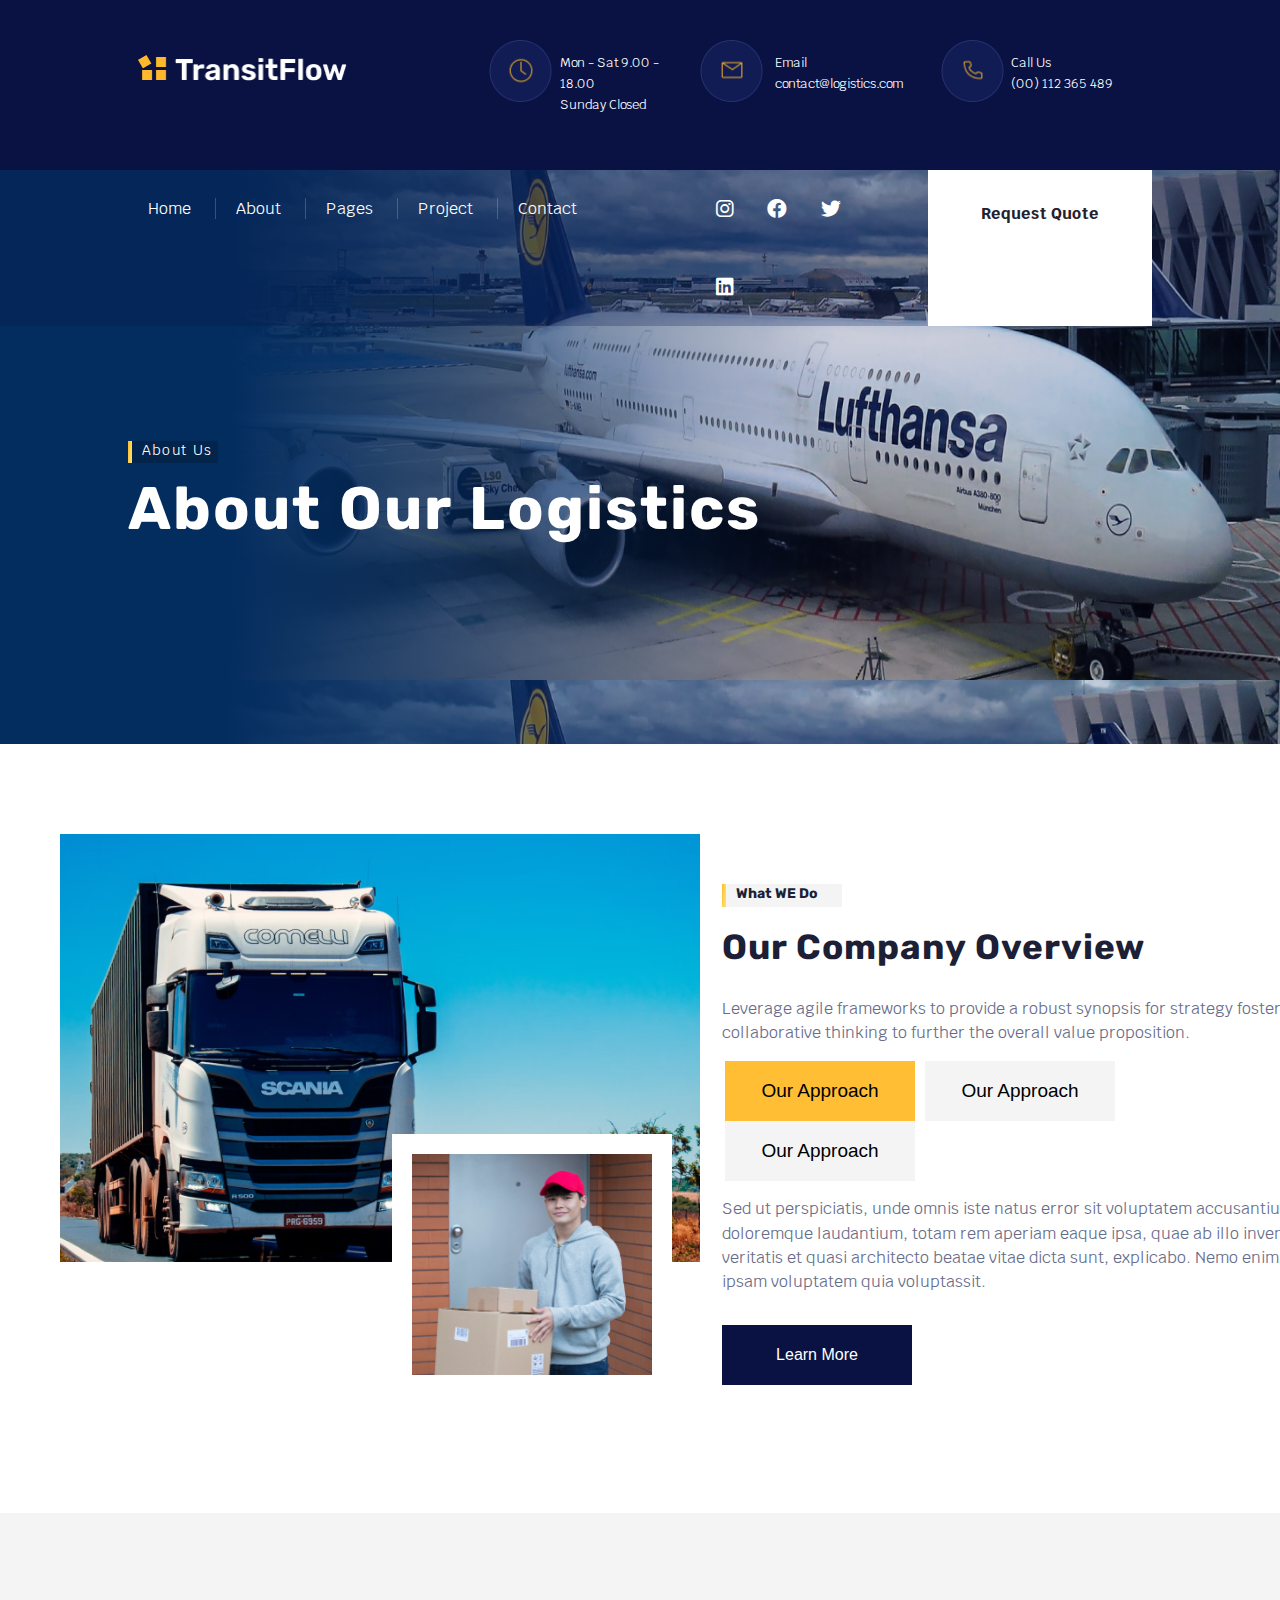
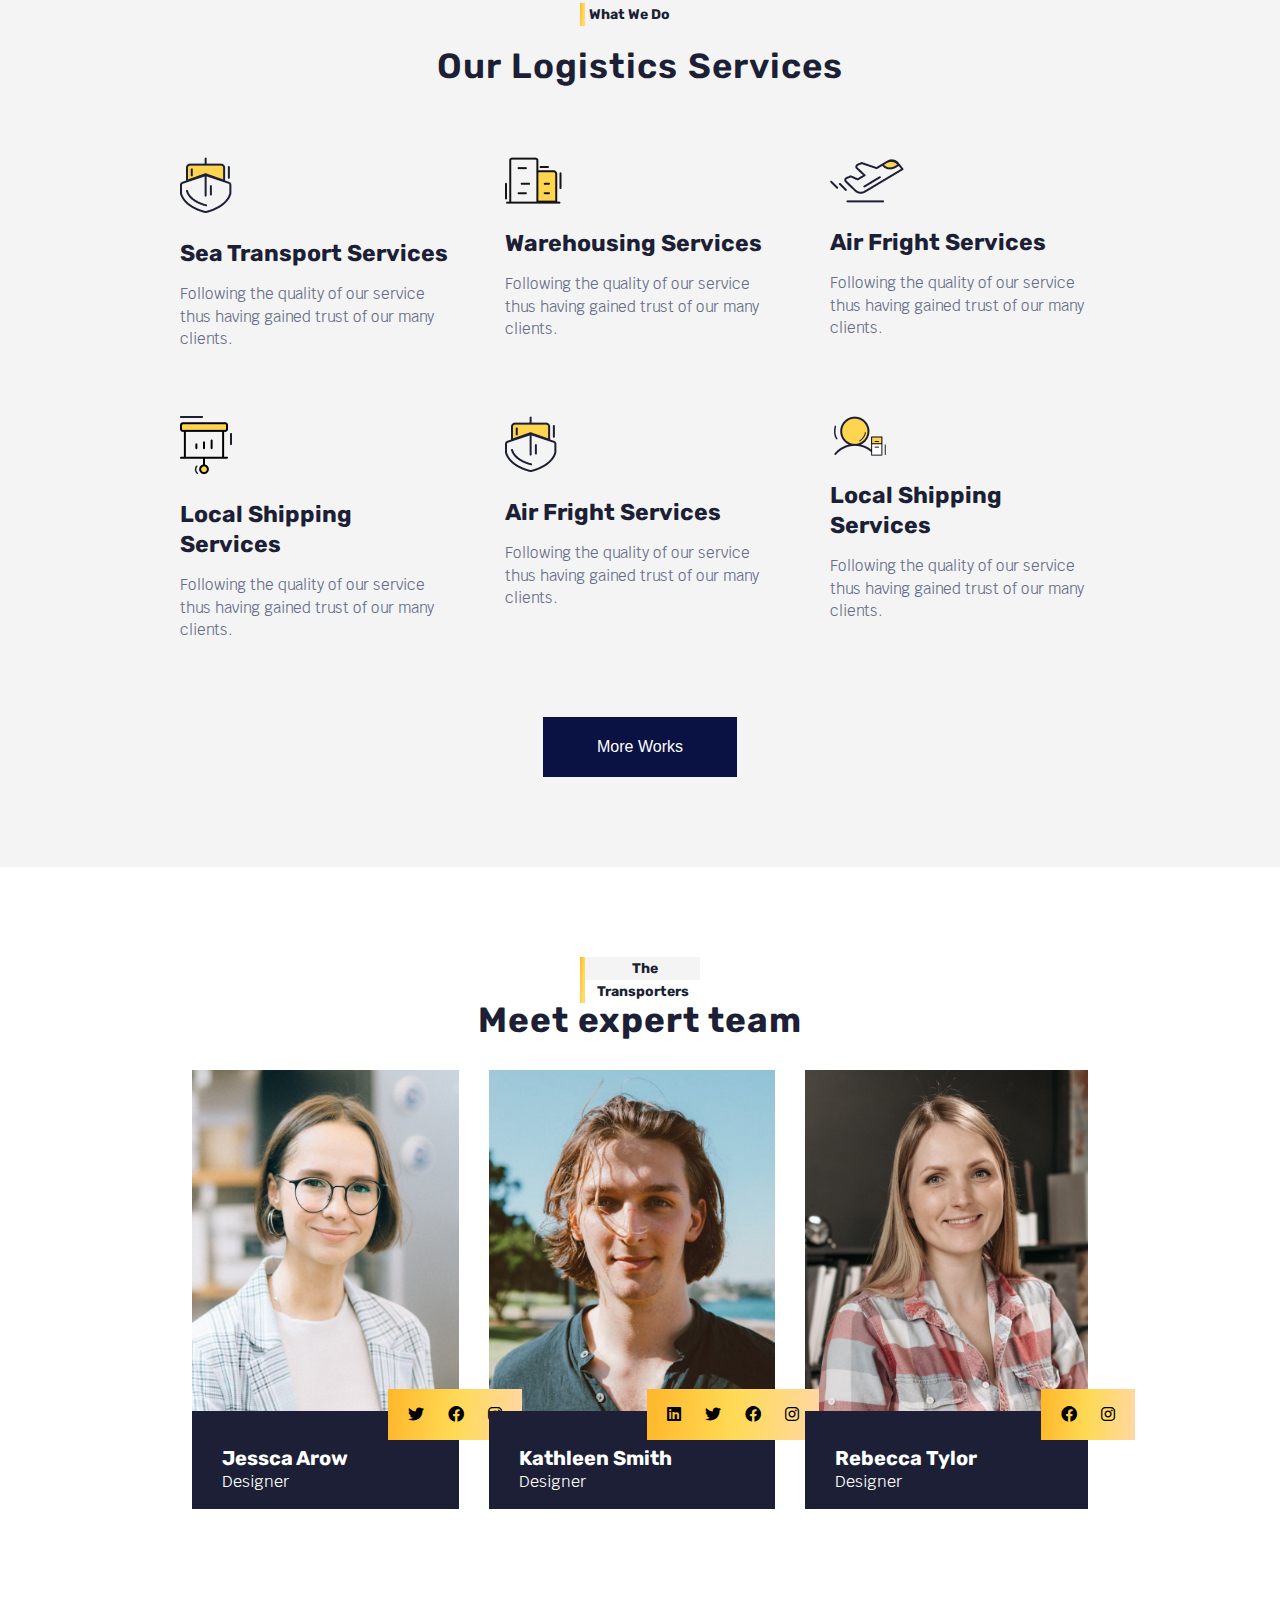
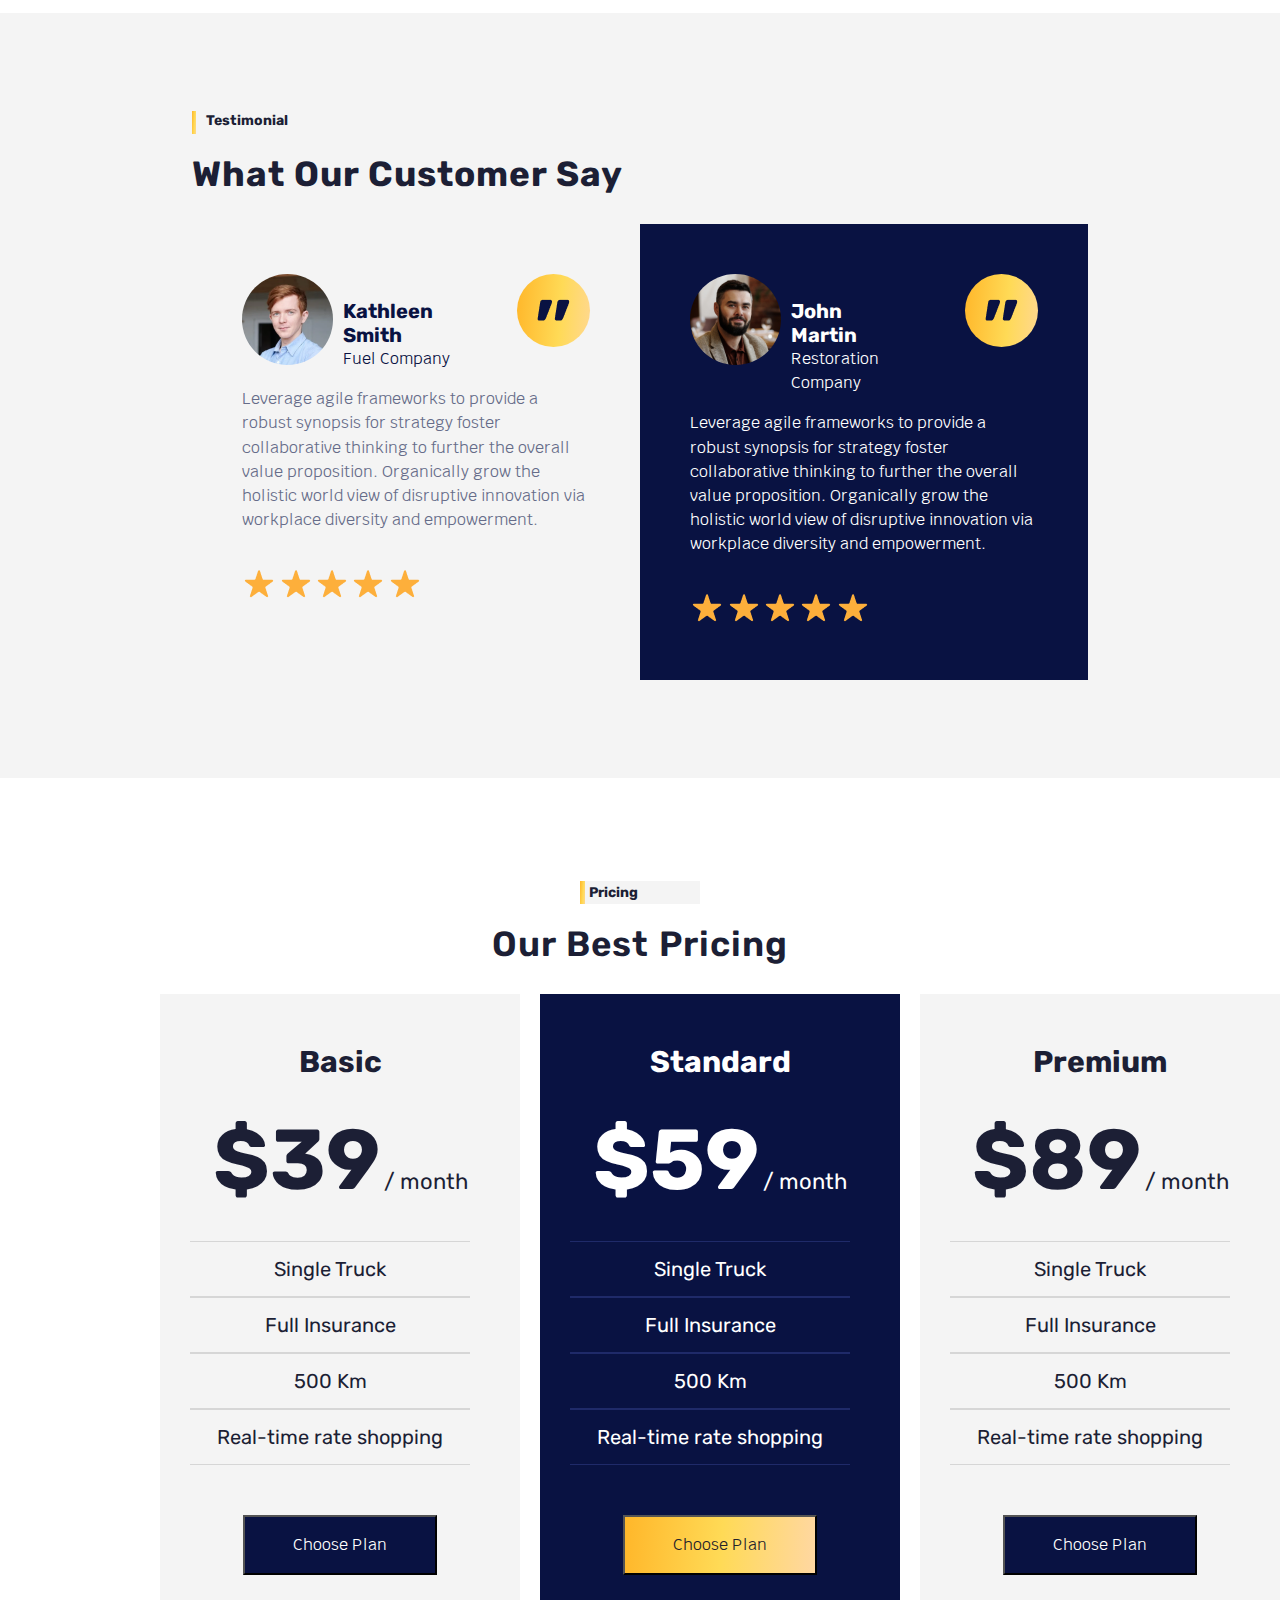
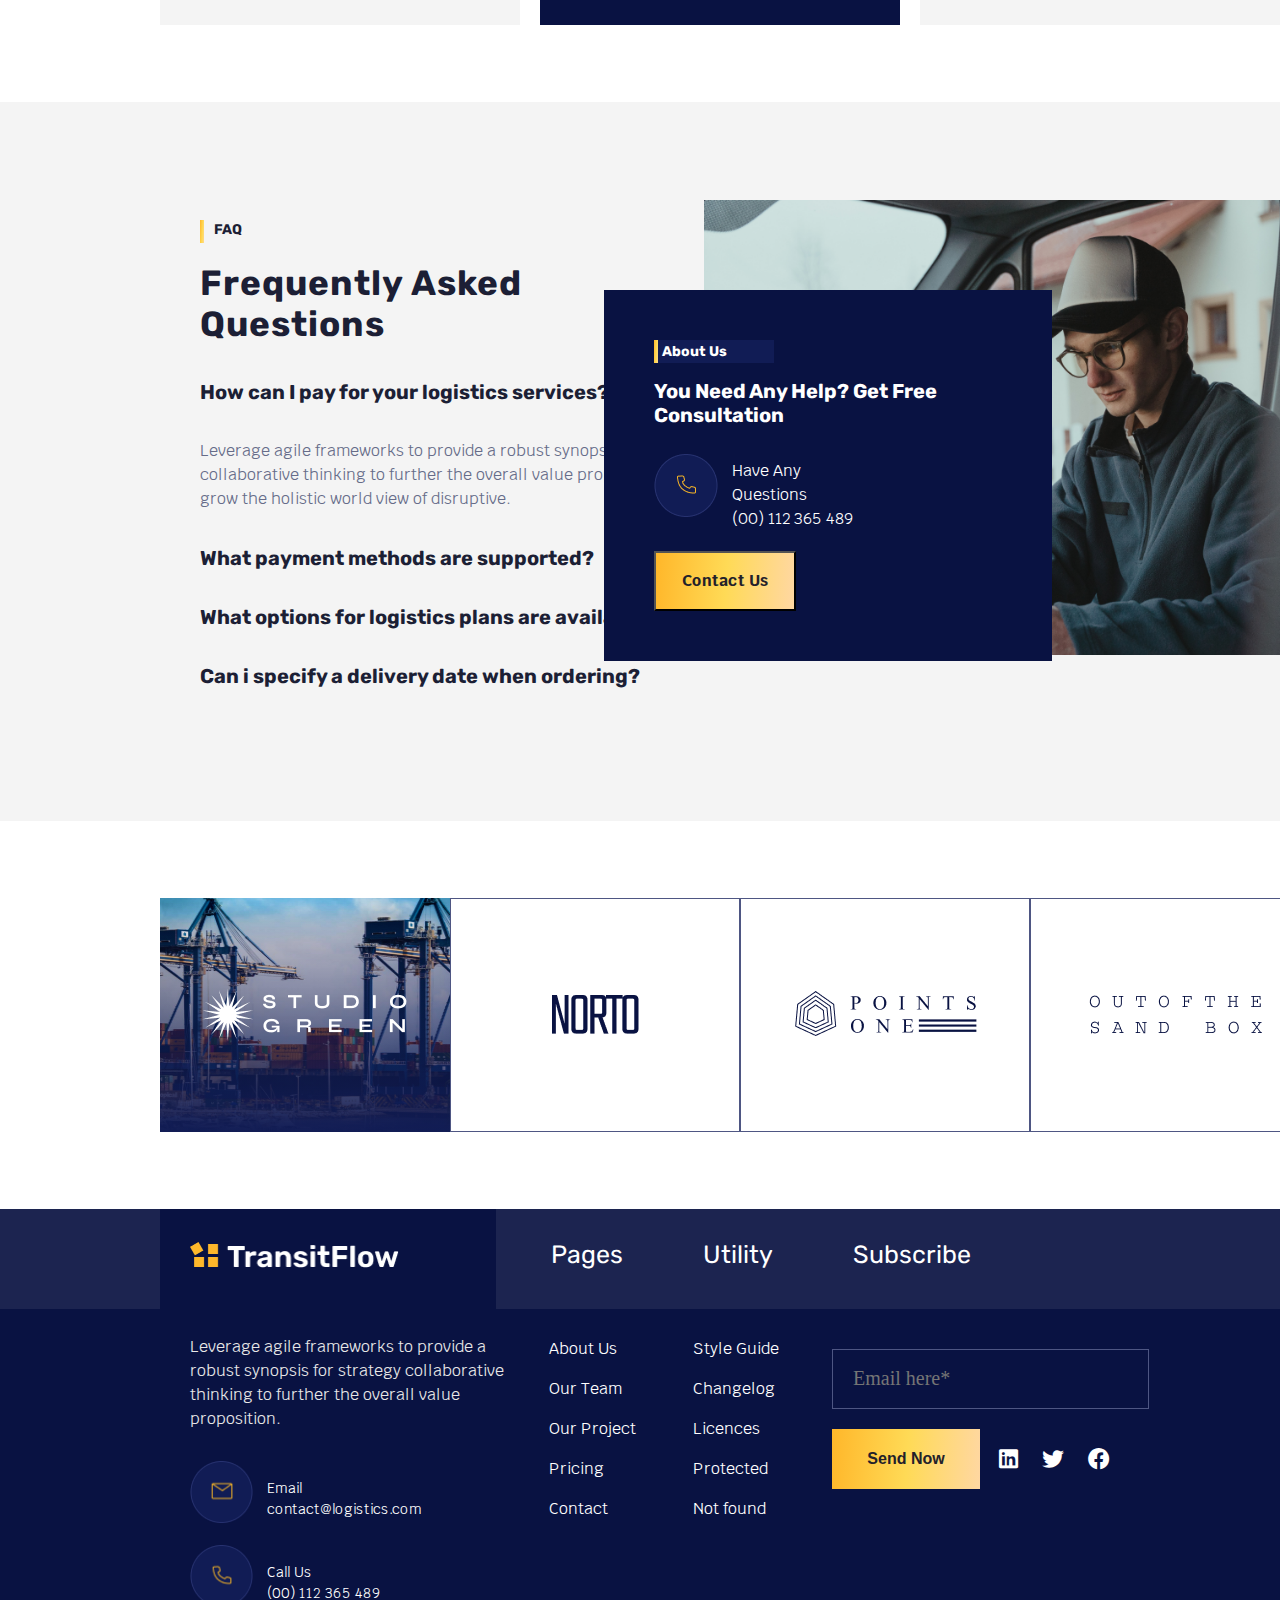
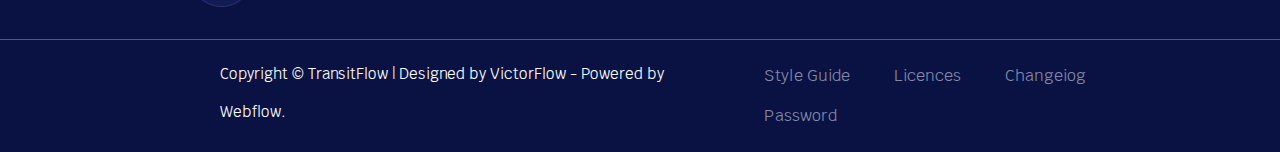
<file: pages/about.html>
<!DOCTYPE html>
<html lang="en">

<head>
    <meta charset="UTF-8">
    <meta name="viewport" content="width=device-width, initial-scale=1.0">
    <title>About Us</title>
    <link rel="stylesheet" href="../css/about.css">
    <link rel="stylesheet" href="../css/style.css">
    <link rel="stylesheet" href="../css/all.css">
    <link rel="preconnect" href="https://fonts.googleapis.com">
    <link rel="preconnect" href="https://fonts.gstatic.com" crossorigin>
    <link href="https://fonts.googleapis.com/css2?family=Rubik:wght@300&display=swap" rel="stylesheet">
    <link rel="preconnect" href="https://fonts.googleapis.com">
    <link rel="preconnect" href="https://fonts.gstatic.com" crossorigin>
    <link href="https://fonts.googleapis.com/css2?family=Krub:ital,wght@0,300;1,300&family=Rubik:wght@300&display=swap"
        rel="stylesheet">
</head>

<body>
    <nav class="first">
        <div class="container">
            <div class="logo">
                <img src="../images/mainlogo.png" alt="">
            </div>
            <div class="firstnav-menu">
                <!-- First -->
                <div class="content">
                    <div class="content-icon">
                        <img src="../images/icons/time.png" alt="">
                    </div>
                    <div class="website-info">
                        <ul>
                            <li>
                                <a href="#">Mon - Sat 9.00 - 18.00 <br>
                                    Sunday Closed
                                </a>
                            </li>
                        </ul>
                    </div>
                </div>
                <!-- Second -->
                <div class="content">
                    <div class="content-icon">
                        <img src="../images/icons/email.png" alt="">
                    </div>
                    <div class="website-info">
                        <ul>
                            <li>
                                <a href="#">Email <br>
                                    contact@logistics.com
                                </a>
                            </li>
                        </ul>
                    </div>
                </div>
                <!-- Third -->
                <div class="content">
                    <div class="content-icon">
                        <img src="../images/icons/call.png" alt="">
                    </div>
                    <div class="website-info">
                        <ul>
                            <li>
                                <a href="#">Call Us <br>
                                    (00) 112 365 489
                                </a>
                            </li>
                        </ul>
                    </div>
                </div>
            </div>
        </div>
    </nav>
    <!-- End first nav -->
    <!-- start header -->
    <header class="about">
        <div class="about-cover">
            <!-- Start second nav -->
            <nav class="second">
                <div class="second-container">

                    <div class="secondnav-menu">
                        <ul>
                            <li class="home"><a href="#">Home</a></li>
                            <li><a href="html-codes/about.html" target="_blank">About</a></li>
                            <li><a href="#">Pages</a></li>
                            <li><a href="#">Project</a></li>
                            <li><a href="#">Contact</a></li>
                        </ul>
                    </div>
                    <div class="secondnav-icons">
                        <ul>
                            <li><i class="fa-brands fa-instagram"></i></li>
                            <li><i class="fa-brands fa-facebook"></i></li>
                            <li><i class="fa-brands fa-twitter"></i></li>
                            <li><i class="fa-brands fa-linkedin"></i></li>
                        </ul>
                    </div>
                    <div class="request-quote">
                        <span>Request Quote</span>
                    </div>
                </div>
            </nav>
            <!-- end second nav -->
            <div class="about-second-container">
                <div class="information">
                    <div class="box1">
                        <div class="bar">

                        </div>
                        <div class="box-context">
                            <span>About Us</span>
                        </div>
                    </div>
                    <div class="text">
                        <h1>About Our Logistics</h1>
                    </div>
                </div>
            </div>

    </header>
    <!-- end header -->
    <!-- start about  -->
    <div class="about">
        <div class="left-side">
            <img src="../images/about us/first.png" alt="" class="first-aboutimg">
            <img src="../images/about us/second.png" alt="" class="second-aboutimg">
        </div>
        <div class="right-side">
            <div class="title">
                <div class="title-box">
                    <div class="titlebox-bar">
                    </div>
                    <div class="box-text">
                        <span>What WE Do</span>
                    </div>
                </div>
                <h2>Our Company Overview</h2>
            </div>
            <div class="about-content">
                <p>
                    Leverage agile frameworks to provide a robust synopsis for strategy foster collaborative thinking to
                    further the overall
                    value proposition.
                </p>
                <div class="buttons">
                    <button class="button1">Our Approach</button>
                    <button class="button2">Our Approach</button>
                    <button class="button2">Our Approach</button>
                </div>
                <p>Sed ut perspiciatis, unde omnis iste natus error sit voluptatem accusantium doloremque laudantium,
                    totam rem aperiam
                    eaque ipsa, quae ab illo inventore veritatis et quasi architecto beatae vitae dicta sunt, explicabo.
                    Nemo enim ipsam
                    voluptatem quia voluptassit.</p>
                <button class="learn-more">Learn More</button>
            </div>
        </div>
    </div>
    <!-- end about -->
    <!-- start our-activity -->
    <section class="our-activity">
        <div class="title">
            <div class="title-box1">
                <div class="titlebox-image">
                </div>
                <div class="tit-span">
                    <span class="box-text">
                        What We Do
                    </span>
                </div>
            </div>
            <h2 class="title-h">Our Logistics Services</h2>
        </div>
        <div class="acts">
            <!-- First -->
            <div class="act">
                <div class="act-icon">
                    <img src="../images/activity icons/first.png" alt="">
                </div>
                <div class="description1">
                    <h3>Sea Transport Services</h3>
                    <p>Following the quality of our service thus having gained trust of our many clients.</p>
                </div>
            </div>
            <!-- Second -->
            <div class="act">
                <div class="act-icon">
                    <img src="../images/activity icons/second.png" alt="">
                </div>
                <div class="description1">
                    <h3>Warehousing Services</h3>
                    <p>Following the quality of our service thus having gained trust of our many clients.</p>
                </div>
            </div>
            <!-- Third -->
            <div class="act">
                <div class="act-icon">
                    <img src="../images/activity icons/third.png" alt="">
                </div>
                <div class="description1">
                    <h3> Air Fright Services</h3>
                    <p>Following the quality of our service thus having gained trust of our many clients.</p>
                </div>
            </div>
            <!-- Fourth -->
            <div class="act">
                <div class="act-icon">
                    <img src="../images/activity icons/fourth.png" alt="">
                </div>
                <div class="description1">
                    <h3>Local Shipping Services</h3>
                    <p>Following the quality of our service thus having gained trust of our many clients.</p>
                </div>
            </div>
            <!-- Fifth-->
            <div class="act">
                <div class="act-icon">
                    <img src="../images/activity icons/first.png" alt="">
                </div>
                <div class="description1">
                    <h3> Air Fright Services</h3>
                    <p>Following the quality of our service thus having gained trust of our many clients.</p>
                </div>
            </div>
            <!-- sixth -->
            <div class="act">
                <div class="act-icon">
                    <img src="../images/activity icons/sixth.png" alt="">
                </div>
                <div class="description1">
                    <h3>Local Shipping Services</h3>
                    <p>Following the quality of our service thus having gained trust of our many clients.</p>
                </div>
            </div>
        </div>
        <button>More Works</button>
    </section>
    <!-- end our activity -->
    <!-- start expert team -->
    <section class="expert-team">
        <div class="expert-tit">
            <div class="title">
                <div class="title-box1">
                    <div class="titlebox-image">
                    </div>
                    <div class="tit-span">
                        <span class="box-text">
                            The Transporters
                        </span>
                    </div>
                </div>
                <h2>Meet expert team</h2>
            </div>
        </div>
        <div class="experts">
            <!-- First -->
            <div class="expert">
                <div class="expert-img">
                    <img src="../images/experts/first.png" alt="">
                </div>
                <div class="about-expert">
                    <strong>Jessca Arow</strong>
                    <span>Designer</span>
                </div>
                <div class="media1">
                    <ul>
                        <li><i class="fa-brands fa-twitter"></i></li>
                        <li><i class="fa-brands fa-facebook"></i></li>
                        <li><i class="fa-brands fa-instagram"></i></li>
                    </ul>
                </div>
            </div>
            <!-- Second -->
            <div class="expert">
                <div class="expert-img">
                    <img src="../images/experts/second.png" alt="">
                </div>
                <div class="about-expert">
                    <strong>Kathleen Smith</strong>
                    <span>Designer</span>
                </div>
                <div class="media2">
                    <ul>
                        <li><i class="fa-brands fa-linkedin"></i></li>
                        <li><i class="fa-brands fa-twitter"></i></li>
                        <li><i class="fa-brands fa-facebook"></i></li>
                        <li><i class="fa-brands fa-instagram"></i></li>
                    </ul>
                </div>
            </div>
            <!-- Third -->
            <div class="expert">
                <div class="expert-img">
                    <img src="../images/experts/third.png" alt="">
                </div>
                <div class="about-expert">
                    <strong>Rebecca Tylor</strong>
                    <span>Designer</span>
                </div>
                <div class="media3">
                    <ul>
                        <li><i class="fa-brands fa-facebook"></i></li>
                        <li><i class="fa-brands fa-instagram"></i></li>
                    </ul>
                </div>
            </div>
        </div>
    </section>
    <!-- end expert team -->
    <!-- start customer idea -->
    <div class="customeridea-cover">
        <article class="customer-idea">
            <div class="title">
                <div class="title-box">
                    <div class="titlebox-bar">
                    </div>
                    <div class="box-text">
                        <span>Testimonial</span>
                    </div>
                </div>
                <h2>What Our Customer Say</h2>
            </div>
            <div class="customers">
                <!-- First -->
                <div class="customer1">
                    <div class="profile">
                        <div class="person-img">
                            <img src="../images/customers/photo (10).png" alt="">
                        </div>
                        <div class="person-name1">
                            <strong>Kathleen Smith</strong><br>
                            <span>Fuel Company</span>
                        </div>
                        <div class="profile-icon">
                            <img src="../images/icons/quotation-mark.png" alt="">
                        </div>
                    </div>
                    <div class="idea1">
                        <p>Leverage agile frameworks to provide a robust synopsis for strategy foster collaborative
                            thinking
                            to further the overall
                            value proposition. Organically grow the holistic world view of disruptive innovation via
                            workplace diversity and
                            empowerment.
                        </p>
                        <img src="../images/icons/stars.png" alt="">
                    </div>
                </div>
                <!-- Second -->
                <div class="customer2">
                    <div class="profile">
                        <div class="person-img">
                            <img src="../images/customers/Photo (12).png" alt="">
                        </div>
                        <div class="person-name2">
                            <strong>John Martin</strong><br>
                            <span>Restoration Company</span>
                        </div>
                        <div class="profile-icon">
                            <img src="../images/icons/quotation-mark.png" alt="">
                        </div>
                    </div>
                    <div class="idea2">
                        <p>Leverage agile frameworks to provide a robust synopsis for strategy foster collaborative
                            thinking
                            to further the overall
                            value proposition. Organically grow the holistic world view of disruptive innovation via
                            workplace diversity and
                            empowerment.
                        </p>
                        <img src="../images/icons/stars.png" alt="">
                    </div>
                </div>
            </div>
        </article>
    </div>
    <!-- end customer idea -->
    <section class="pricing">
        <div class="title">
            <div class="title-box1">
                <div class="titlebox-image">
                </div>
                <div class="tit-span">
                    <span class="box-text">
                        Pricing
                    </span>
                </div>
            </div>
            <h2 class="title-h">Our Best Pricing</h2>
        </div>
        <div class="prices">
            <div class="price">
                <h3>Basic</h3>
                <strong>$39</strong>
                <span>/ month</span>
                <ul>
                    <li>Single Truck</li>
                    <li>Full Insurance</li>
                    <li>500 Km</li>
                    <li>Real-time rate shopping</li>
                </ul>
                <button>Choose Plan</button>
            </div>
            <div class="price1">
                <h3>Standard</h3>
                <strong>$59</strong>
                <span>/ month</span>
                <ul>
                    <li>Single Truck</li>
                    <li>Full Insurance</li>
                    <li>500 Km</li>
                    <li>Real-time rate shopping</li>
                </ul>
                <button>Choose Plan</button>
            </div>
            <div class="price">
                <h3>Premium</h3>
                <strong>$89</strong>
                <span>/ month</span>
                <ul>
                    <li>Single Truck</li>
                    <li>Full Insurance</li>
                    <li>500 Km</li>
                    <li>Real-time rate shopping</li>
                </ul>
                <button>Choose Plan</button>
            </div>
        </div>
    </section>
    <!-- start faq-paer -->
    <section class="faq">
        <div class="faq-text">
            <div class="title">
                <div class="title-box">
                    <div class="titlebox-bar">
                    </div>
                    <div class="box-text">
                        <span>FAQ</span>
                    </div>
                </div>
                <h2>Frequently Asked <br>Questions</h2>
            </div>
            <strong>How can I pay for your logistics services?</strong>
            <p>Leverage agile frameworks to provide a robust synopsis for strategy foster<br> collaborative thinking to
                further the overall
                value proposition. Organically <br> grow the holistic world view of disruptive.</p>
            <div class="faq-questions">
                <strong>What payment methods are supported?</strong>
                <strong>What options for logistics plans are available?</strong>
                <strong>Can i specify a delivery date when ordering?</strong>
            </div>
        </div>
        <div class="faq-pictures">
            <div class="faq-photo">
                <img src="../images/background-img/faq-background.png" alt="">
            </div>
            <div class="faq-contact-box">

                <div class="faq-title">
                    <div class="box2">
                        <div class="bar">

                        </div>
                        <div class="box-context1">
                            <span>About Us</span>
                        </div>
                    </div>
                    <h2 class="faq-h">You need any help? get free consultation</h2>
                </div>
                <div class="content1">
                    <div class="content-icon1">
                        <img src="../images/icons/call.png" alt="">
                    </div>
                    <div class="website-info1">
                        <ul>
                            <li>
                                <a href="#">Have Any Questions <br>
                                    (00) 112 365 489
                                </a>
                            </li>
                        </ul>
                    </div>
                </div>
                <button>Contact Us</button>
            </div>
        </div>

    </section>
<!-- end faq-part -->
<!-- start logos part -->
    <section class="logos">
        <div class="logo-image1">
            <div class="cover">
                <img src="../images/contact/Logo (4).png" alt="">
            </div>
        </div>
        <div class="logo-image2">
            <img src="../images/logos-part/Norto (1).png" alt="">
        </div>
        <div class="logo-image2">
            <img src="../images/logos-part/Logo (8).png" alt="">
        </div>
        <div class="logo-image2">
            <img src="../images/logos-part/Out Of The Sand Box (1).png" alt="">
        </div>
    </section>
    <!-- end logos part -->
    <!-- start footer -->
    <footer>
        <div class="footer-content">
            <nav class="footer-nav">
                <div class="first-container">
                    <div class="footer-logo">
                        <img src="../images/mainlogo.png" alt="">
                    </div>
                    <div class="footer-menu">
                        <ul>
                            <li class="first"><a href="#">Pages</a></li>
                            <li><a href="#">Utility</a></li>
                            <li><a href="#">Subscribe</a></li>
                        </ul>
                    </div>
                </div>
            </nav>

            <div class="main-info">
                <div class="first-info">
                    <div class="first-info-text">
                        <p>Leverage agile frameworks to provide a <br>robust synopsis for strategy collaborative <br>
                            thinking to
                            further the overall value <br>
                            proposition.
                        </p>
                    </div>

                    <!-- First -->
                    <div class="last-part">
                        <div class="contact-icons">
                            <div class="content-icon">
                                <img src="../images/icons/email.png" alt="">
                            </div>
                            <div class="contact-info">
                                <ul>
                                    <li>
                                        <a href="#">Email <br>
                                            contact@logistics.com
                                        </a>
                                    </li>
                                </ul>
                            </div>
                        </div>
                        <!-- Second -->
                        <div class="contact-icons">
                            <div class="content-icon">
                                <img src="../images/icons/call.png" alt="">
                            </div>
                            <div class="contact-info">
                                <ul>
                                    <li>
                                        <a href="#">Call Us <br>
                                            (00) 112 365 489
                                        </a>
                                    </li>
                                </ul>
                            </div>
                        </div>
                    </div>
                </div>
                <div class="list-info">
                    <ul>
                        <li><a href="html-codes/about.html" target="_blank">About Us</a></li>
                        <li><a href="#">Our Team</a></li>
                        <li><a href="#">Our Project</a></li>
                        <li><a href="#">Pricing</a></li>
                        <li><a href="#">Contact</a></li>
                    </ul>
                </div>
                <div class="list-info">
                    <ul>
                        <li><a href="#">Style Guide</a></li>
                        <li><a href="#">Changelog</a></li>
                        <li><a href="#">Licences</a></li>
                        <li><a href="#">Protected</a></li>
                        <li><a href="#">Not found</a></li>
                    </ul>
                </div>
                <div class="fourth-info">
                    <input type="email" name="" id="" placeholder="Email here*">
                    <div class="second-part">
                        <div class="part-button">
                            <button><a href="#">Send Now</a></button>
                        </div>
                        <div class="part-icon">
                            <ul>
                                <li><i class="fa-brands fa-linkedin"></i></li>
                                <li><i class="fa-brands fa-twitter"></i></li>
                                <li><i class="fa-brands fa-facebook"></i></li>
                            </ul>
                        </div>
                    </div>
                </div>
            </div>
            <div class="last-foot-content">
                <div class="last-foot-text">
                    <p>Copyright © TransitFlow | Designed by VictorFlow - Powered by Webflow.</p>
                </div>
                <div class="last-foot-list">
                    <ul>
                        <li><a href="#">Style Guide</a></li>
                        <li><a href="#">Licences</a></li>
                        <li><a href="#">Changeiog</a></li>
                        <li><a href="#">Password</a></li>
                    </ul>
                </div>
            </div>
        </div>

    </footer>
    <!-- end footer -->
</body>

</html>
</file>
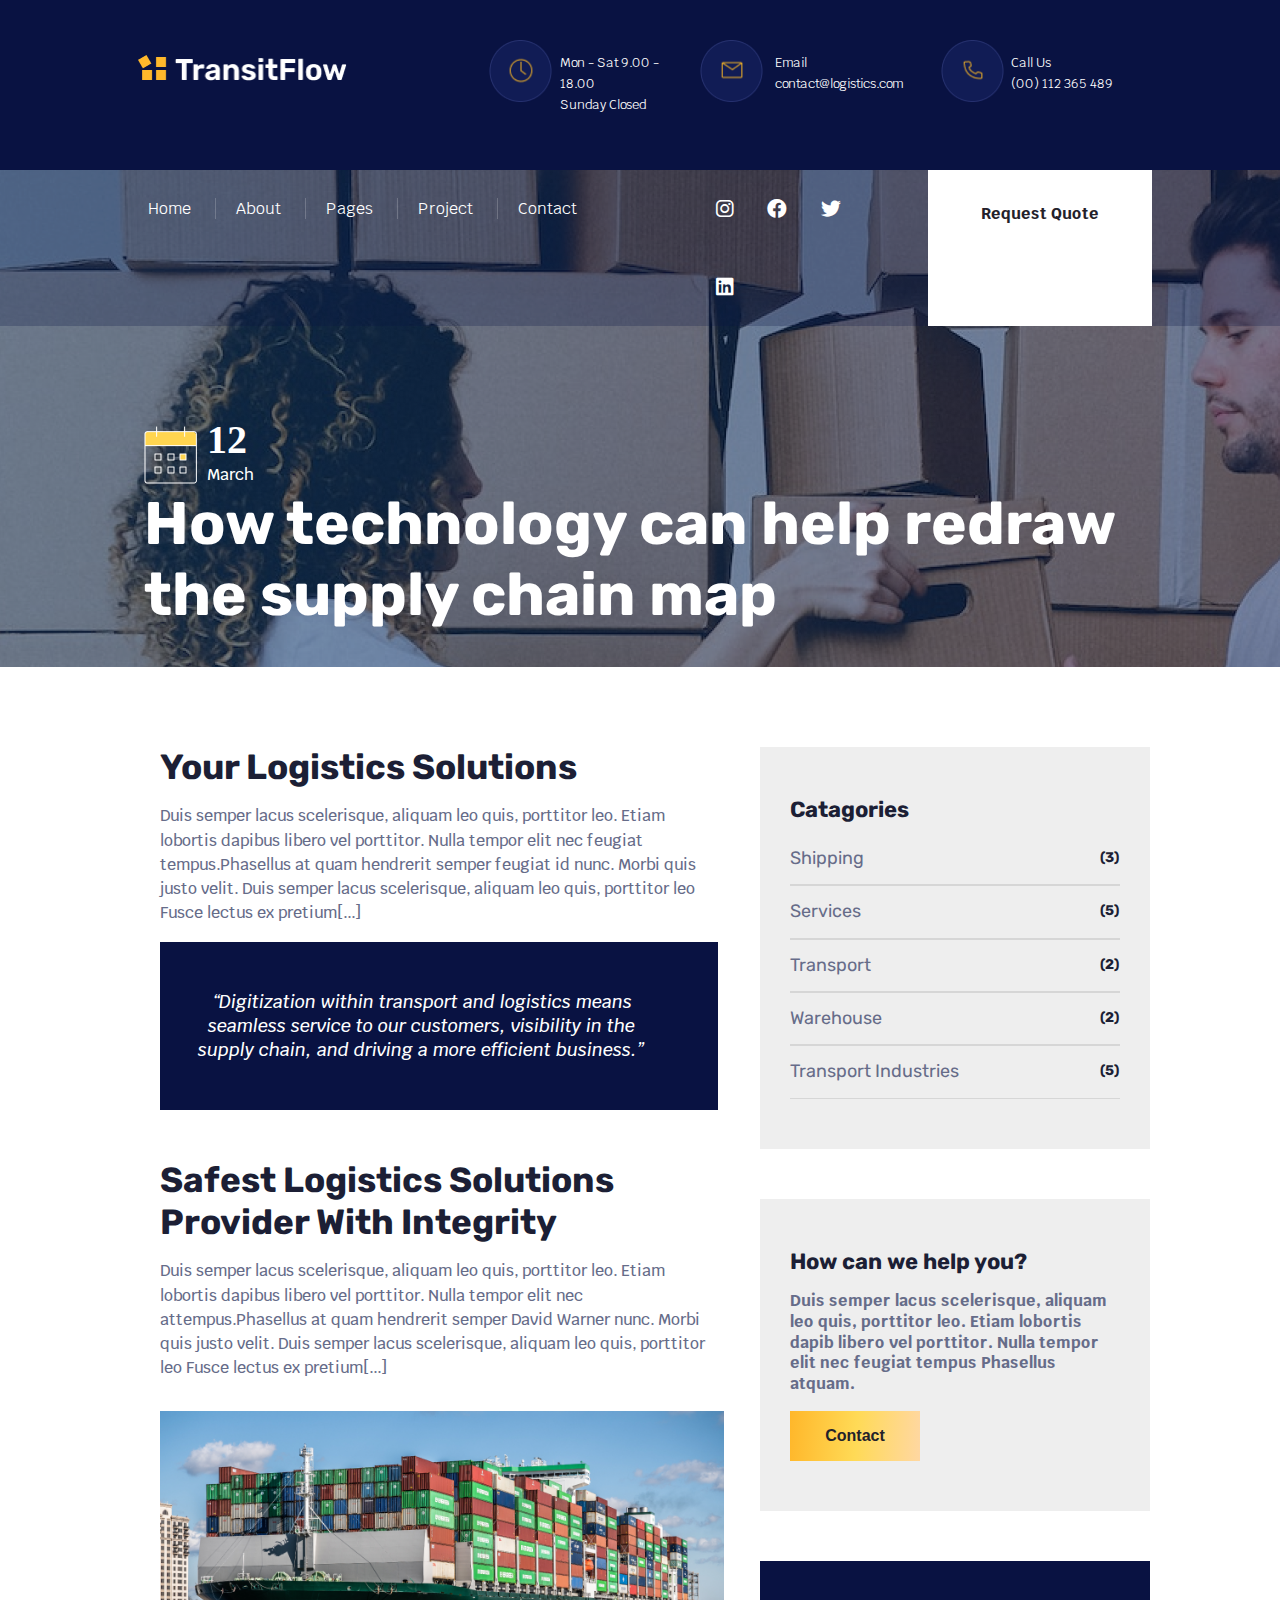
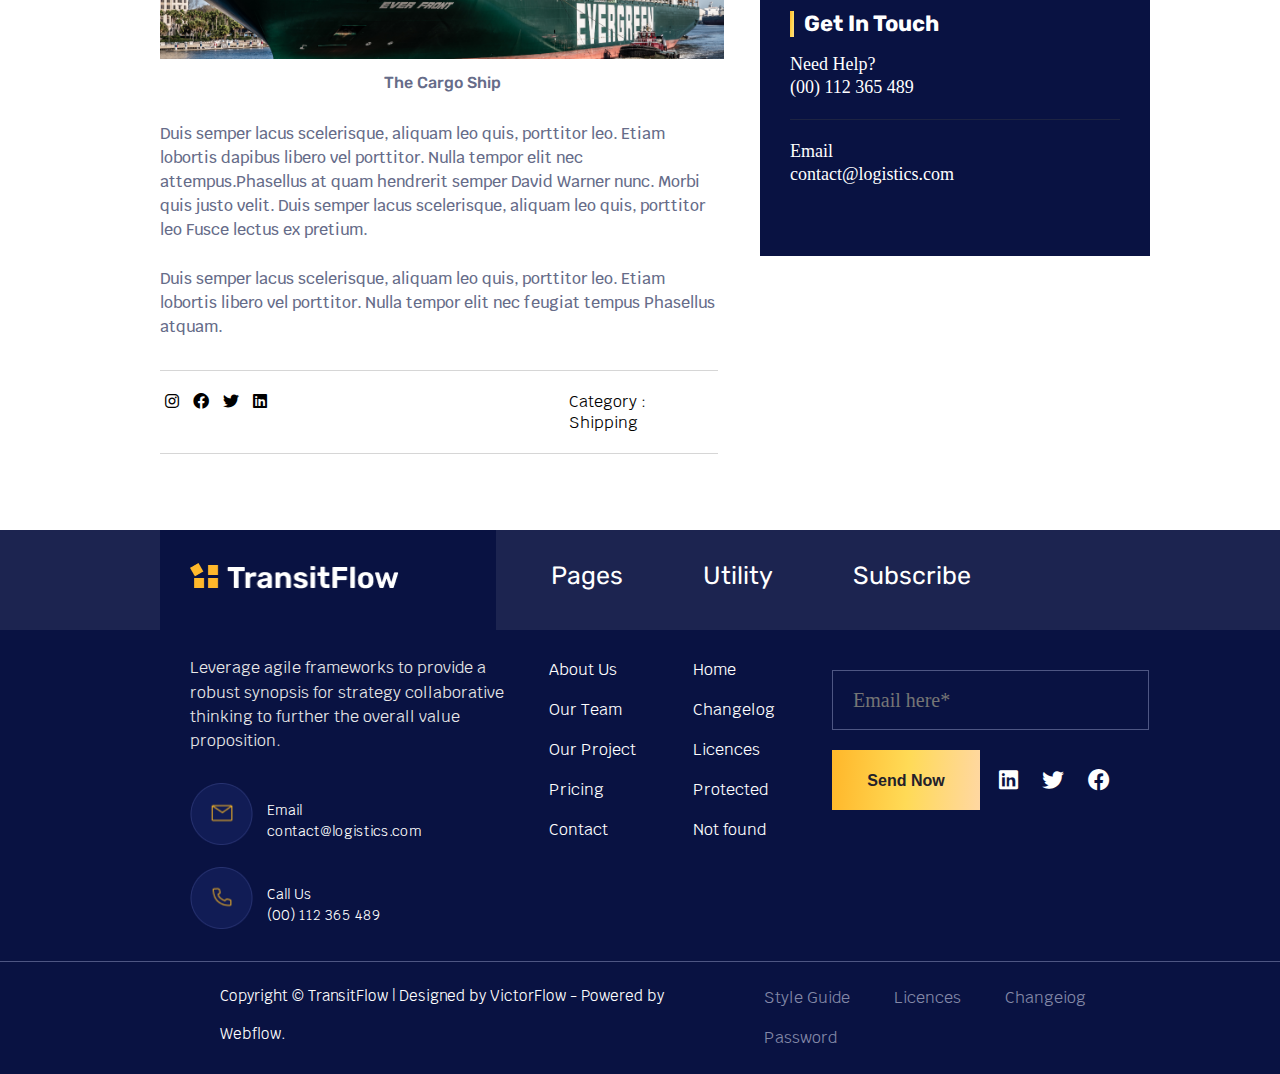
<file: pages/blog-single.html>
<!DOCTYPE html>
<html lang="en">

<head>
    <meta charset="UTF-8">
    <meta name="viewport" content="width=device-width, initial-scale=1.0">
    <title>Blog-Single</title>
    <link rel="stylesheet" href="../css/about-price.css">
    <link rel="stylesheet" href="../css/blog.css">
    <link rel="stylesheet" href="../css/style.css">
    <link rel="stylesheet" href="../css/all.css">
    <link rel="preconnect" href="https://fonts.googleapis.com">
    <link rel="preconnect" href="https://fonts.gstatic.com" crossorigin>
    <link href="https://fonts.googleapis.com/css2?family=Rubik:wght@300&display=swap" rel="stylesheet">
    <link rel="preconnect" href="https://fonts.googleapis.com">
    <link rel="preconnect" href="https://fonts.gstatic.com" crossorigin>
    <link href="https://fonts.googleapis.com/css2?family=Krub:ital,wght@0,300;1,300&family=Rubik:wght@300&display=swap"
        rel="stylesheet">
</head>

<body>
    <!-- start fisrt nav -->
    <nav class="first">
        <div class="container">
            <div class="logo">
                <img src="../images/mainlogo.png" alt="">
            </div>
            <div class="firstnav-menu">
                <!-- First -->
                <div class="content">
                    <div class="content-icon">
                        <img src="../images/icons/time.png" alt="">
                    </div>
                    <div class="website-info">
                        <ul>
                            <li>
                                <a href="#">Mon - Sat 9.00 - 18.00 <br>
                                    Sunday Closed
                                </a>
                            </li>
                        </ul>
                    </div>
                </div>
                <!-- Second -->
                <div class="content">
                    <div class="content-icon">
                        <img src="../images/icons/email.png" alt="">
                    </div>
                    <div class="website-info">
                        <ul>
                            <li>
                                <a href="#">Email <br>
                                    contact@logistics.com
                                </a>
                            </li>
                        </ul>
                    </div>
                </div>
                <!-- Third -->
                <div class="content">
                    <div class="content-icon">
                        <img src="../images/icons/call.png" alt="">
                    </div>
                    <div class="website-info">
                        <ul>
                            <li>
                                <a href="#">Call Us <br>
                                    (00) 112 365 489
                                </a>
                            </li>
                        </ul>
                    </div>
                </div>
            </div>
        </div>
    </nav>
    <!-- End first nav -->
    <!-- start header -->
    <header class="blog-single">

        <!-- Start second nav -->
        <nav class="second">
            <div class="second-container">

                <div class="secondnav-menu">
                    <ul>
                        <li class="home"><a href="../index.html">Home</a></li>
                        <li><a href="../pages/about.html" target="_blank">About</a></li>
                        <li>
                            <div class="dropdown">
                                <span>Pages</span>
                                <div class="dropdown-content">
                                    <ul>
                                        <li><a href="../pages/service.html" target="_blank">Services</a></li>
                                        <li><a href="../pages/about.html" target="_blank">About</a></li>
                                        <li><a href="../pages/project.html" target="_blank">Project</a></li>
                                        <li><a href="../pages/blog.html" target="_blank">Blog</a></li>
                                        <li><a href="../pages/team.html" target="_blank">Team</a></li>
                                        <li><a href="../pages/contact.html" target="_blank">Contact</a></li>
                                        <li><a href="../pages/contact.html" target="_blank">Pricing</a></li>
                                        <li><a href="../pages/error.html" target="_blank">Not Found</a></li>
                                        <li><a href="../pages/change-log.html" target="_blank">Change Log</a></li>
                                        <li><a href="../pages/liecences.html" target="_blank">Liecenses</a></li>
                                        <li><a href="../pages/protection.html" target="_blank">Protection</a></li>
                                    </ul>
                                </div>
                            </div>
                        </li>
                        <li><a href="../pages/project.html">Project</a></li>
                        <li><a href="../pages/contact.html">Contact</a></li>
                    </ul>
                </div>
                <div class="secondnav-icons">
                    <ul>
                        <li><i class="fa-brands fa-instagram"></i></li>
                        <li><i class="fa-brands fa-facebook"></i></li>
                        <li><i class="fa-brands fa-twitter"></i></li>
                        <li><i class="fa-brands fa-linkedin"></i></li>
                    </ul>
                </div>
                <div class="request-quote">
                    <span>Request Quote</span>
                </div>
            </div>
        </nav>
        <!-- end second nav -->
        <div class="blog-title">
            <div class="blog-date">
                <div class="calender1">
                    <img src="../images/icons/calender2.png" alt="">
                </div>
                <div class="date-text">
                    <strong>12</strong>
                    <span>March</span>
                </div>
            </div>
            <h2>How technology can help redraw the supply chain map</h2>
        </div>

    </header>
    <!-- end header -->
    <main>
        <section class="blog-container">
            <div class="logistic-solution">
                <h2>Your Logistics Solutions</h2>
                <p>Duis semper lacus scelerisque, aliquam leo quis, porttitor leo. Etiam lobortis dapibus libero vel
                    porttitor. Nulla
                    tempor elit nec feugiat tempus.Phasellus at quam hendrerit semper feugiat id nunc. Morbi quis justo
                    velit. Duis semper
                    lacus scelerisque, aliquam leo quis, porttitor leo Fusce lectus ex pretium[...]
                </p>
                <div class="blog-textbox">
                    <p>“Digitization within transport and logistics means seamless service to our customers, visibility
                        in
                        the supply chain,
                        and driving a more efficient business.”</p>
                </div>
                <h2>Safest Logistics Solutions Provider With Integrity</h2>
                <p>Duis semper lacus scelerisque, aliquam leo quis, porttitor leo. Etiam lobortis dapibus libero vel
                    porttitor. Nulla
                    tempor elit nec attempus.Phasellus at quam hendrerit semper David Warner nunc. Morbi quis justo
                    velit.
                    Duis semper lacus
                    scelerisque, aliquam leo quis, porttitor leo Fusce lectus ex pretium[...]
                </p>
                <div class="ship">
                    <img src="../images/blog-solution.png" alt="">
                    <h3>The Cargo Ship</h3>
                    <p>Duis semper lacus scelerisque, aliquam leo quis, porttitor leo. Etiam lobortis dapibus libero vel
                        porttitor. Nulla
                        tempor elit nec attempus.Phasellus at quam hendrerit semper David Warner nunc. Morbi quis justo
                        velit. Duis semper lacus
                        scelerisque, aliquam leo quis, porttitor leo Fusce lectus ex pretium.
                        <br><br>
                        Duis semper lacus scelerisque, aliquam leo quis, porttitor leo. Etiam lobortis libero vel
                        porttitor. Nulla tempor
                        elit nec feugiat tempus Phasellus atquam.
                    </p>
                </div>
                <div class="blog-caption">
                    <div class="blog-media">
                        <ul>
                            <li><i class="fa-brands fa-instagram"></i></li>
                            <li><i class="fa-brands fa-facebook"></i></li>
                            <li><i class="fa-brands fa-twitter"></i></li>
                            <li><i class="fa-brands fa-linkedin"></i></li>
                        </ul>
                    </div>
                    <div class="caption-text">
                        <span>Category : Shipping</span>
                    </div>
                </div>
            </div>
            <div class="blog-services">
                <div class="catagories">
                    <h4>Catagories</h4>
                    <div class="catagory1">
                        <div class="catagory-type">
                            <span>Shipping</span>
                        </div>
                        <div class="catagory-number">
                            <strong>(3)</strong>
                        </div>
                    </div>
                    <div class="catagory">
                        <div class="catagory-type">
                            <span>Services</span>
                        </div>
                        <div class="catagory-number">
                            <strong>(5)</strong>
                        </div>
                    </div>
                    <div class="catagory">
                        <div class="catagory-type">
                            <span>Transport</span>
                        </div>
                        <div class="catagory-number">
                            <strong>(2)</strong>
                        </div>
                    </div>
                    <div class="catagory">
                        <div class="catagory-type">
                            <span>Warehouse</span>
                        </div>
                        <div class="catagory-number">
                            <strong>(2)</strong>
                        </div>
                    </div>
                    <div class="catagory">
                        <div class="catagory-type">
                            <span>Transport Industries</span>
                        </div>
                        <div class="catagory-number">
                            <strong>(5)</strong>
                        </div>
                    </div>
                </div>
                <div class="blog-contact">
                    <h2>How can we help you?</h2>
                    <p>Duis semper lacus scelerisque, aliquam leo quis, porttitor leo. Etiam lobortis dapib libero vel
                        porttitor. Nulla tempor
                        elit nec feugiat tempus Phasellus atquam.
                    </p>
                    <button><a href="../pages/contact.html" target="_blank">Contact</a></button>
                </div>
                <div class="communicate">
                    <div class="blog-box1">
                        <div class="bar">

                        </div>
                        <div class="box-context1">
                            <span>Get In Touch</span>
                        </div>
                    </div>
                    <div class="need-help">
                        <strong>Need Help? <br>
                            (00) 112 365 489</strong>
                    </div>
                    <div class="blog-email">
                        <strong>Email <br>
                            contact@logistics.com</strong>
                    </div>
                </div>
            </div>

        </section>
        <!-- end blog container -->
    </main>
    <!-- start footer -->
    <footer>
        <div class="footer-content">
            <nav class="footer-nav">
                <div class="first-container">
                    <div class="footer-logo">
                        <img src="../images/mainlogo.png" alt="">
                    </div>
                    <div class="footer-menu">
                        <ul>
                            <li class="first"><a href="#">Pages</a></li>
                            <li><a href="#">Utility</a></li>
                            <li><a href="#">Subscribe</a></li>
                        </ul>
                    </div>
                </div>
            </nav>

            <div class="main-info">
                <div class="first-info">
                    <div class="first-info-text">
                        <p>Leverage agile frameworks to provide a <br>robust synopsis for strategy collaborative <br>
                            thinking to
                            further the overall value <br>
                            proposition.
                        </p>
                    </div>

                    <!-- First -->
                    <div class="last-part">
                        <div class="contact-icons">
                            <div class="content-icon">
                                <img src="../images/icons/email.png" alt="">
                            </div>
                            <div class="contact-info">
                                <ul>
                                    <li>
                                        <a href="#">Email <br>
                                            contact@logistics.com
                                        </a>
                                    </li>
                                </ul>
                            </div>
                        </div>
                        <!-- Second -->
                        <div class="contact-icons">
                            <div class="content-icon">
                                <img src="../images/icons/call.png" alt="">
                            </div>
                            <div class="contact-info">
                                <ul>
                                    <li>
                                        <a href="#">Call Us <br>
                                            (00) 112 365 489
                                        </a>
                                    </li>
                                </ul>
                            </div>
                        </div>
                    </div>
                </div>

                <div class="list-info">
                    <ul>
                        <li><a href="../pages/about.html" target="_blank">About Us</a></li>
                        <li><a href="../pages/team-html" target="_blank">Our Team</a></li>
                        <li><a href="../pages/project.html" target="_blank">Our Project</a></li>
                        <li><a href="../pages/pricing.html" target="_blank">Pricing</a></li>
                        <li><a href="../pages/contact.html" target="_blank">Contact</a></li>
                    </ul>
                </div>
                <div class="list-info">
                    <ul>
                        <li><a href="../index.html" target="_blank">Home</a></li>
                        <li><a href="../pages/change-log.html" target="_blank">Changelog</a></li>
                        <li><a href="../pages/liecences.html" target="_blank">Licences</a></li>
                        <li><a href="../pages/protection.html" target="_blank">Protected</a></li>
                        <li><a href="../pages/error.html" target="_blank">Not found</a></li>
                    </ul>
                </div>
                <div class="fourth-info">
                    <input type="email" name="" id="" placeholder="Email here*">
                    <div class="second-part">
                        <div class="part-button">
                            <button><a href="#">Send Now</a></button>
                        </div>
                        <div class="part-icon">
                            <ul>
                                <li><i class="fa-brands fa-linkedin"></i></li>
                                <li><i class="fa-brands fa-twitter"></i></li>
                                <li><i class="fa-brands fa-facebook"></i></li>
                            </ul>
                        </div>
                    </div>
                </div>
            </div>
            <div class="last-foot-content">
                <div class="last-foot-text">
                    <p>Copyright © TransitFlow | Designed by VictorFlow - Powered by Webflow.</p>
                </div>
                <div class="last-foot-list">
                    <ul>
                        <li><a href="#">Style Guide</a></li>
                        <li><a href="../pages/liecences.html">Licences</a></li>
                        <li><a href="../pages/change-log.html">Changeiog</a></li>
                        <li><a href="#">Password</a></li>
                    </ul>
                </div>
            </div>
        </div>

    </footer>
    <!-- end footer -->
</body>

</html>
</file>
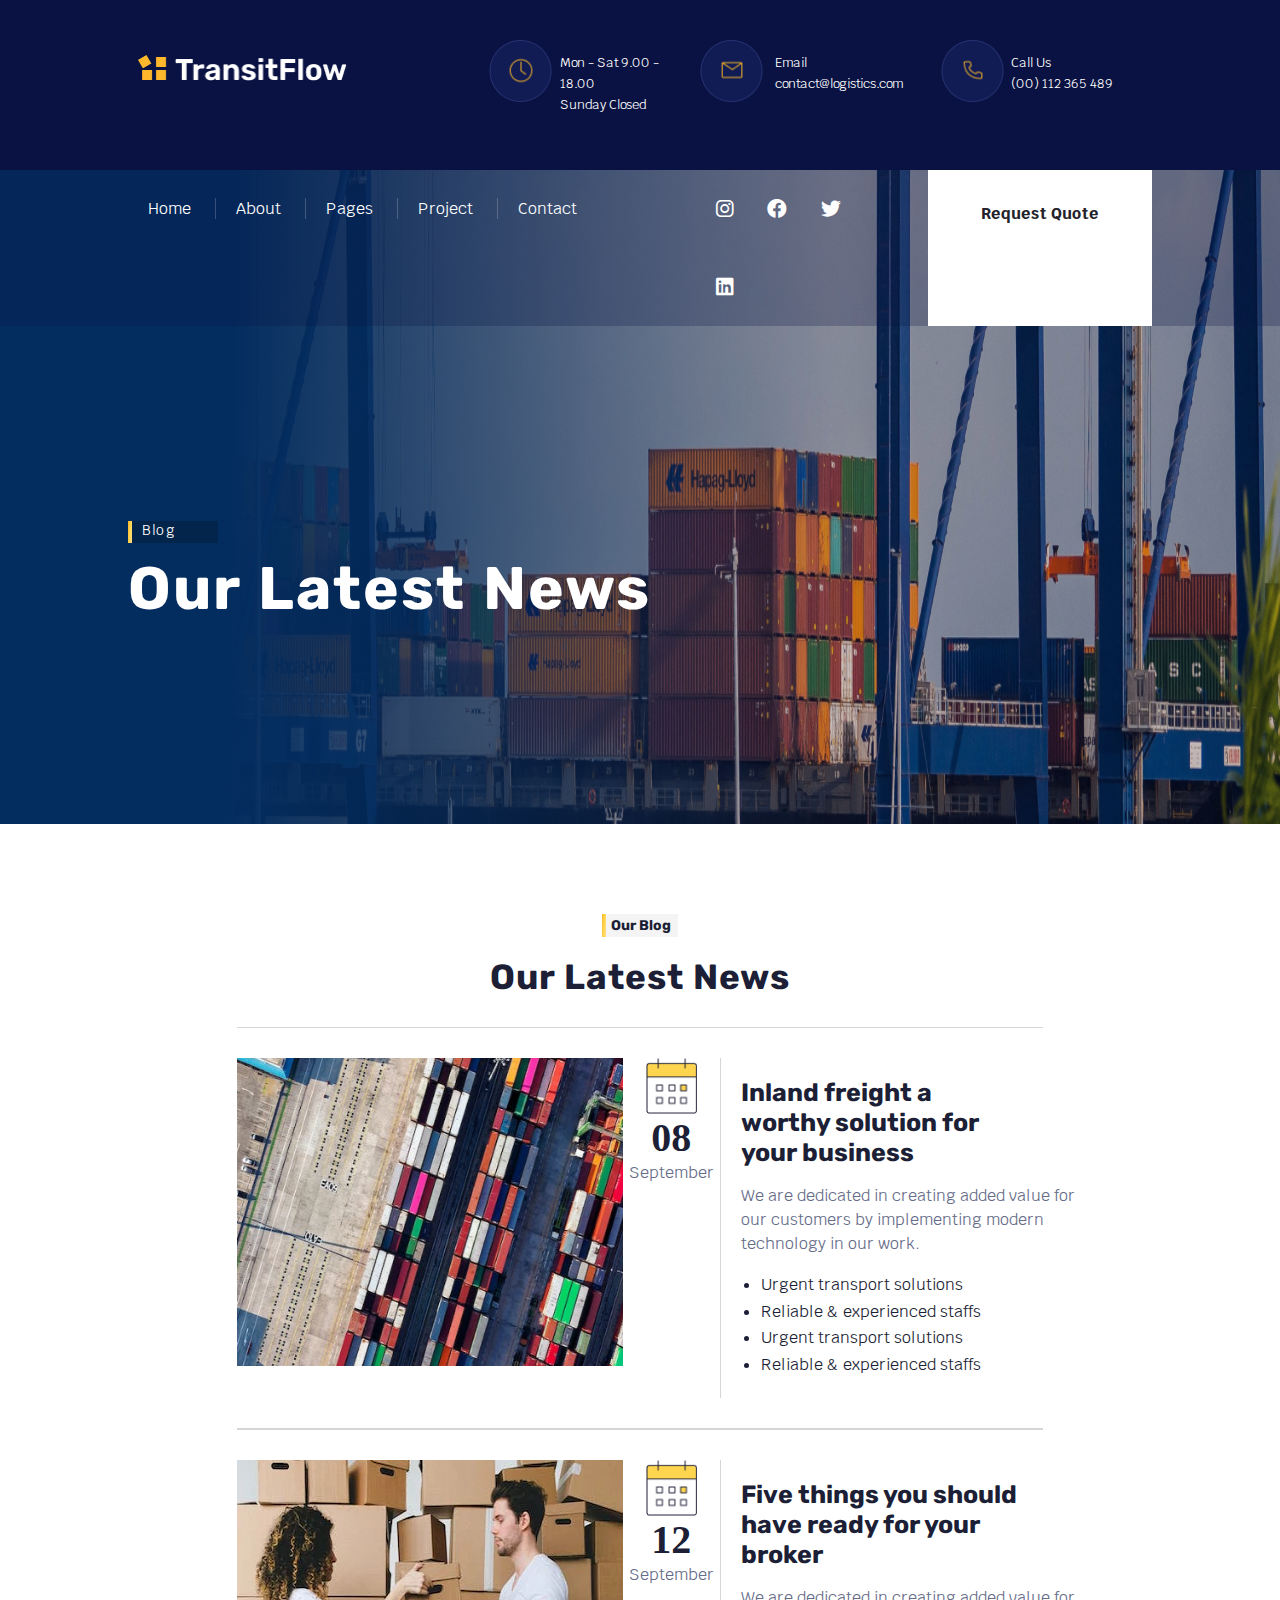
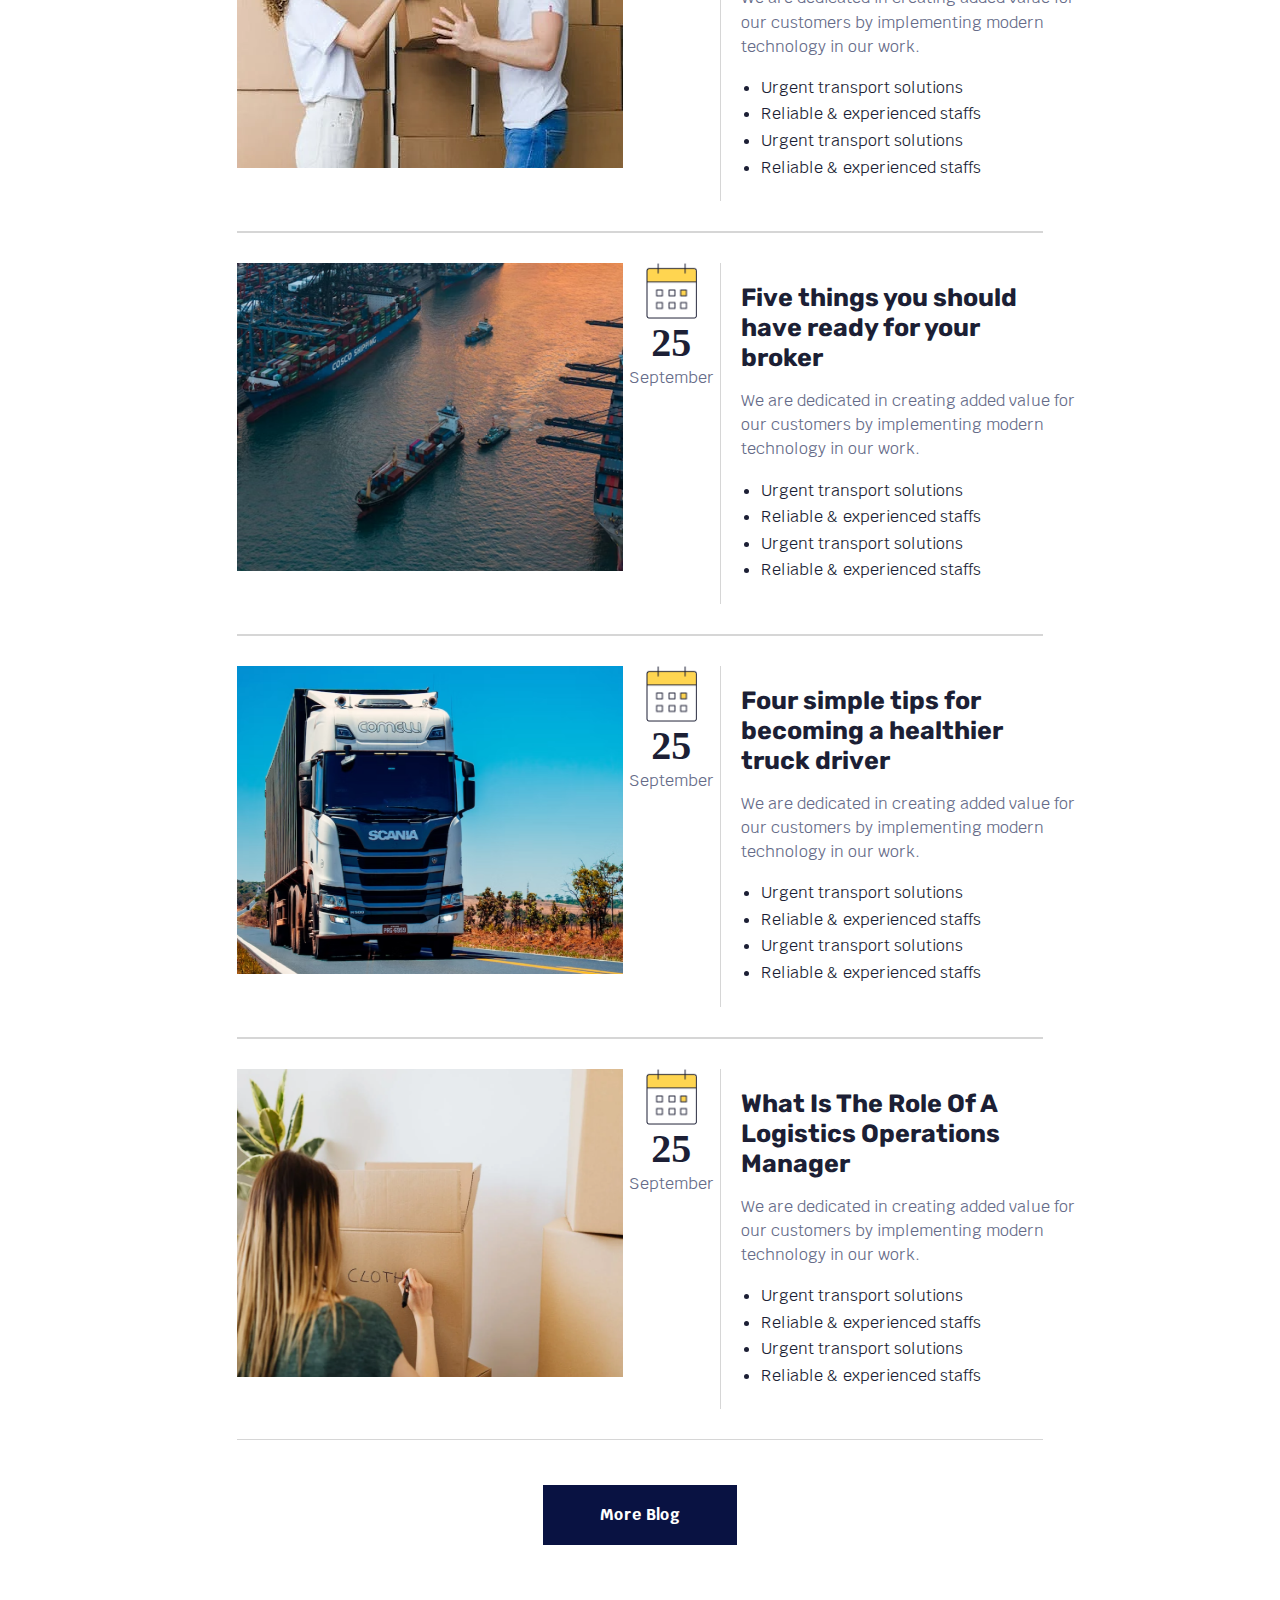
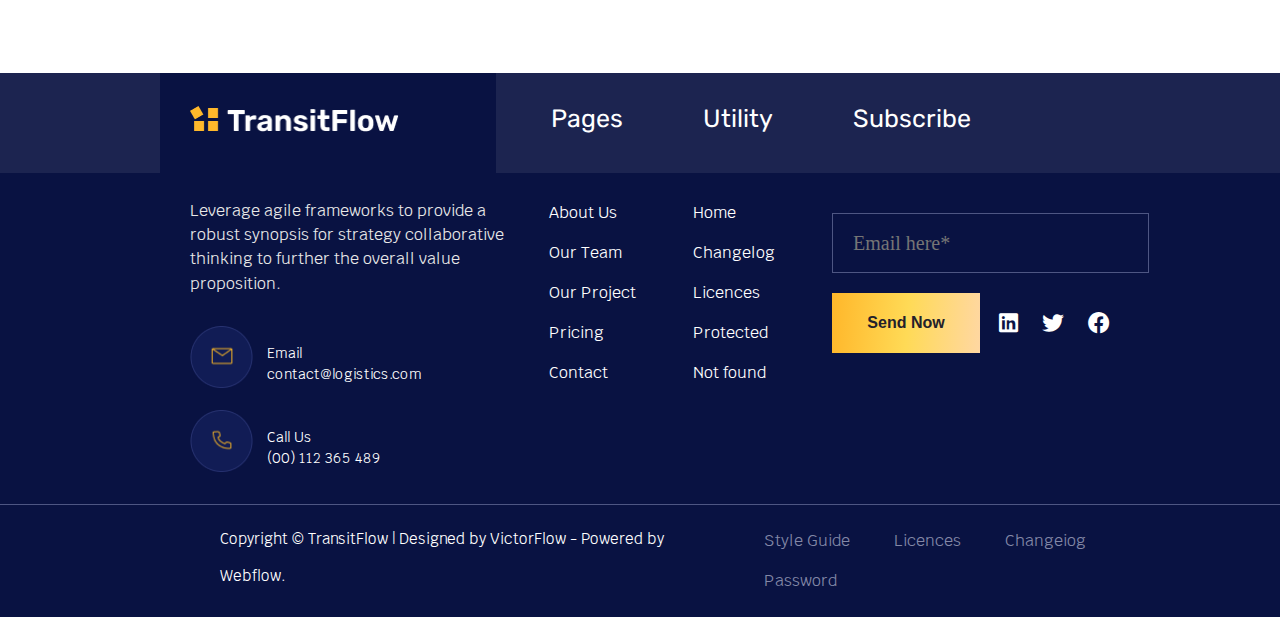
<file: pages/blog.html>
<!DOCTYPE html>
<html lang="en">

<head>
    <meta charset="UTF-8">
    <meta name="viewport" content="width=device-width, initial-scale=1.0">
    <title>Blog</title>
    <link rel="stylesheet" href="../css/about-price.css">
    <link rel="stylesheet" href="../css/blog.css">
    <link rel="stylesheet" href="../css/style.css">
    <link rel="stylesheet" href="../css/all.css">
    <link rel="preconnect" href="https://fonts.googleapis.com">
    <link rel="preconnect" href="https://fonts.gstatic.com" crossorigin>
    <link href="https://fonts.googleapis.com/css2?family=Rubik:wght@300&display=swap" rel="stylesheet">
    <link rel="preconnect" href="https://fonts.googleapis.com">
    <link rel="preconnect" href="https://fonts.gstatic.com" crossorigin>
    <link href="https://fonts.googleapis.com/css2?family=Krub:ital,wght@0,300;1,300&family=Rubik:wght@300&display=swap"
        rel="stylesheet">
</head>

<body>
    <nav class="first">
        <div class="container">
            <div class="logo">
                <img src="../images/mainlogo.png" alt="">
            </div>
            <div class="firstnav-menu">
                <!-- First -->
                <div class="content">
                    <div class="content-icon">
                        <img src="../images/icons/time.png" alt="">
                    </div>
                    <div class="website-info">
                        <ul>
                            <li>
                                <a href="#">Mon - Sat 9.00 - 18.00 <br>
                                    Sunday Closed
                                </a>
                            </li>
                        </ul>
                    </div>
                </div>
                <!-- Second -->
                <div class="content">
                    <div class="content-icon">
                        <img src="../images/icons/email.png" alt="">
                    </div>
                    <div class="website-info">
                        <ul>
                            <li>
                                <a href="#">Email <br>
                                    contact@logistics.com
                                </a>
                            </li>
                        </ul>
                    </div>
                </div>
                <!-- Third -->
                <div class="content">
                    <div class="content-icon">
                        <img src="../images/icons/call.png" alt="">
                    </div>
                    <div class="website-info">
                        <ul>
                            <li>
                                <a href="#">Call Us <br>
                                    (00) 112 365 489
                                </a>
                            </li>
                        </ul>
                    </div>
                </div>
            </div>
        </div>
    </nav>
    <!-- End first nav -->
    <!-- start header -->
    <header class="blog">
        <div class="about-cover">
            <!-- Start second nav -->
            <nav class="second">
                <div class="second-container">

                    <div class="secondnav-menu">
                        <ul>
                            <li class="home"><a href="../index.html">Home</a></li>
                            <li><a href="../pages/about.html" target="_blank">About</a></li>
                            <li>
                                <div class="dropdown">
                                    <span>Pages</span>
                                    <div class="dropdown-content">
                                        <ul>
                                            <li><a href="../pages/service.html" target="_blank">Services</a></li>
                                            <li><a href="../pages/about.html" target="_blank">About</a></li>
                                            <li><a href="../pages/project.html" target="_blank">Project</a></li>
                                            <li><a href="../pages/blog.html" target="_blank">Blog</a></li>
                                            <li><a href="../pages/team.html" target="_blank">Team</a></li>
                                            <li><a href="../pages/contact.html" target="_blank">Contact</a></li>
                                            <li><a href="../pages/contact.html" target="_blank">Pricing</a></li>
                                            <li><a href="../pages/error.html" target="_blank">Not Found</a></li>
                                            <li><a href="../pages/change-log.html" target="_blank">Change Log</a></li>
                                            <li><a href="../pages/liecences.html" target="_blank">Liecenses</a></li>
                                            <li><a href="../pages/protection.html" target="_blank">Protection</a></li>
                                        </ul>
                                    </div>
                                </div>
                            </li>
                            <li><a href="../pages/project.html">Project</a></li>
                            <li><a href="../pages/contact.html">Contact</a></li>
                        </ul>
                    </div>
                    <div class="secondnav-icons">
                        <ul>
                            <li><i class="fa-brands fa-instagram"></i></li>
                            <li><i class="fa-brands fa-facebook"></i></li>
                            <li><i class="fa-brands fa-twitter"></i></li>
                            <li><i class="fa-brands fa-linkedin"></i></li>
                        </ul>
                    </div>
                    <div class="request-quote">
                        <span>Request Quote</span>
                    </div>
                </div>
            </nav>
            <!-- end second nav -->
            <div class="about-second-container">
                <div class="information">
                    <div class="blog-box">
                        <div class="bar">

                        </div>
                        <div class="box-context">
                            <span>Blog</span>
                        </div>
                    </div>
                    <div class="text">
                        <h1>Our Latest News</h1>
                    </div>
                </div>
            </div>

    </header>
    <!-- end header -->
    <!-- start news -->
    <section class="news">
        <div class="title">
            <div class="news-title-box">
                <div class="titlebox-image">
                </div>
                <div class="tit-span">
                    <span class="box-text">
                        Our Blog
                    </span>
                </div>
            </div>
            <h2 class="title-heading">Our Latest News</h2>
        </div>
        <div class="reports">
            <!-- First -->
            <div class="report">
                <div class="report-photo">
                    <a href="../pages/blog-single.html" target="_blank">
                        <div class="photo">
                            <img src="../images/news/Photo (1).png " alt="">
                            <div class="read-more">
                                <span>Read More</span>
                            </div>
                        </div>
                    </a>
                    <div class="date">
                        <img src="../images/icons/calender.png" alt="">
                        <strong>08</strong>
                        <span>September</span>
                    </div>
                </div>
                <div class="report-descript">
                    <a href="../pages/blog-single.html" target="_blank">
                        <h6>Inland freight a worthy solution for your business</h6>
                    </a>
                    <p>We are dedicated in creating added value for our customers by implementing modern technology
                        in our work.</p>
                    <ul>
                        <li>Urgent transport solutions</li>
                        <li>Reliable & experienced staffs</li>
                        <li>Urgent transport solutions</li>
                        <li>Reliable & experienced staffs</li>
                    </ul>
                </div>
            </div>
            <!-- Second -->
            <div class="report">
                <div class="report-photo">
                    <a href="../pages/blog-single.html" target="_blank">
                        <div class="photo">
                            <img src="../images/news/Photo (2).png" alt="">
                            <div class="read-more">
                                <span>Read More</span>
                            </div>
                        </div>
                    </a>
                    <div class="date">
                        <img src="../images/icons/calender.png" alt="">
                        <strong>12</strong>
                        <span>September</span>
                    </div>
                </div>
                <div class="report-descript">
                    <a href="../pages/blog-single.html" target="_blank">
                        <h6>Five things you should have ready for your broker</h6>
                    </a>
                    <p>We are dedicated in creating added value for our customers by implementing modern technology
                        in our work.</p>
                    <ul>
                        <li>Urgent transport solutions</li>
                        <li>Reliable & experienced staffs</li>
                        <li>Urgent transport solutions</li>
                        <li>Reliable & experienced staffs</li>
                    </ul>
                </div>
            </div>
            <!-- Third -->
            <div class="report">
                <div class="report-photo">
                    <a href="../pages/blog-single.html" target="_blank">
                        <div class="photo">
                            <img src="../images/news/Photo (3).png" alt="">
                            <div class="read-more">
                                <span>Read More</span>
                            </div>
                        </div>
                    </a>
                    <div class="date">
                        <img src="../images/icons/calender.png" alt="">
                        <strong>25</strong>
                        <span>September</span>
                    </div>
                </div>
                <div class="report-descript">
                    <a href="../pages/blog-single.html" target="_blank">
                        <h6>Five things you should have ready for your broker</h6>
                    </a>
                    <p>We are dedicated in creating added value for our customers by implementing modern technology
                        in our work.</p>
                    <ul>
                        <li>Urgent transport solutions</li>
                        <li>Reliable & experienced staffs</li>
                        <li>Urgent transport solutions</li>
                        <li>Reliable & experienced staffs</li>
                    </ul>
                </div>
            </div>
            <!-- Fourth -->
            <div class="report">
                <div class="report-photo">
                    <a href="../pages/blog-single.html" target="_blank">
                        <div class="photo">
                            <img src="../images/news/4.png" alt="">
                            <div class="read-more">
                                <span>Read More</span>
                            </div>
                        </div>
                    </a>
                    <div class="date">
                        <img src="../images/icons/calender.png" alt="">
                        <strong>25</strong>
                        <span>September</span>
                    </div>
                </div>
                <div class="report-descript">
                    <a href="../pages/blog-single.html" target="_blank">
                        <h6>Four simple tips for becoming a healthier truck driver</h6>
                    </a>
                    <p>We are dedicated in creating added value for our customers by implementing modern technology
                        in our work.</p>
                    <ul>
                        <li>Urgent transport solutions</li>
                        <li>Reliable & experienced staffs</li>
                        <li>Urgent transport solutions</li>
                        <li>Reliable & experienced staffs</li>
                    </ul>
                </div>
            </div>
            <!-- Fitfth -->
            <div class="report">
                <div class="report-photo">
                    <a href="../pages/blog-single.html" target="_blank">
                        <div class="photo">
                            <img src="../images/news/5.png" alt="">
                            <div class="read-more">
                                <span>Read More</span>
                            </div>
                        </div>
                    </a>
                    <div class="date">
                        <img src="../images/icons/calender.png" alt="">
                        <strong>25</strong>
                        <span>September</span>
                    </div>
                </div>
                <div class="report-descript">
                    <a href="../pages/blog-single.html" target="_blank">
                        <h6>What Is The Role Of A Logistics Operations Manager</h6>
                    </a>
                    <p>We are dedicated in creating added value for our customers by implementing modern technology
                        in our work.</p>
                    <ul>
                        <li>Urgent transport solutions</li>
                        <li>Reliable & experienced staffs</li>
                        <li>Urgent transport solutions</li>
                        <li>Reliable & experienced staffs</li>
                    </ul>
                </div>
            </div>
        </div>

        <button>More Blog</button>
    </section>
    <!-- end news -->
    <!-- start footer -->
    <footer>
        <div class="footer-content">
            <nav class="footer-nav">
                <div class="first-container">
                    <div class="footer-logo">
                        <img src="../images/mainlogo.png" alt="">
                    </div>
                    <div class="footer-menu">
                        <ul>
                            <li class="first"><a href="#">Pages</a></li>
                            <li><a href="#">Utility</a></li>
                            <li><a href="#">Subscribe</a></li>
                        </ul>
                    </div>
                </div>
            </nav>

            <div class="main-info">
                <div class="first-info">
                    <div class="first-info-text">
                        <p>Leverage agile frameworks to provide a <br>robust synopsis for strategy collaborative <br>
                            thinking to
                            further the overall value <br>
                            proposition.
                        </p>
                    </div>

                    <!-- First -->
                    <div class="last-part">
                        <div class="contact-icons">
                            <div class="content-icon">
                                <img src="../images/icons/email.png" alt="">
                            </div>
                            <div class="contact-info">
                                <ul>
                                    <li>
                                        <a href="#">Email <br>
                                            contact@logistics.com
                                        </a>
                                    </li>
                                </ul>
                            </div>
                        </div>
                        <!-- Second -->
                        <div class="contact-icons">
                            <div class="content-icon">
                                <img src="../images/icons/call.png" alt="">
                            </div>
                            <div class="contact-info">
                                <ul>
                                    <li>
                                        <a href="#">Call Us <br>
                                            (00) 112 365 489
                                        </a>
                                    </li>
                                </ul>
                            </div>
                        </div>
                    </div>
                </div>

                <div class="list-info">
                    <ul>
                        <li><a href="../pages/about.html" target="_blank">About Us</a></li>
                        <li><a href="../pages/team-html" target="_blank">Our Team</a></li>
                        <li><a href="../pages/project.html" target="_blank">Our Project</a></li>
                        <li><a href="../pages/pricing.html" target="_blank">Pricing</a></li>
                        <li><a href="../pages/contact.html" target="_blank">Contact</a></li>
                    </ul>
                </div>
                <div class="list-info">
                    <ul>
                        <li><a href="../index.html" target="_blank">Home</a></li>
                        <li><a href="../pages/change-log.html" target="_blank">Changelog</a></li>
                        <li><a href="../pages/liecences.html" target="_blank">Licences</a></li>
                        <li><a href="../pages/protection.html" target="_blank">Protected</a></li>
                        <li><a href="../pages/error.html" target="_blank">Not found</a></li>
                    </ul>
                </div>
                <div class="fourth-info">
                    <input type="email" name="" id="" placeholder="Email here*">
                    <div class="second-part">
                        <div class="part-button">
                            <button><a href="#">Send Now</a></button>
                        </div>
                        <div class="part-icon">
                            <ul>
                                <li><i class="fa-brands fa-linkedin"></i></li>
                                <li><i class="fa-brands fa-twitter"></i></li>
                                <li><i class="fa-brands fa-facebook"></i></li>
                            </ul>
                        </div>
                    </div>
                </div>
            </div>
            <div class="last-foot-content">
                <div class="last-foot-text">
                    <p>Copyright © TransitFlow | Designed by VictorFlow - Powered by Webflow.</p>
                </div>
                <div class="last-foot-list">
                    <ul>
                        <li><a href="#">Style Guide</a></li>
                        <li><a href="../pages/liecences.html">Licences</a></li>
                        <li><a href="../pages/change-log.html">Changeiog</a></li>
                        <li><a href="#">Password</a></li>
                    </ul>
                </div>
            </div>
        </div>

    </footer>
    <!-- end footer -->
</body>

</html>
</file>
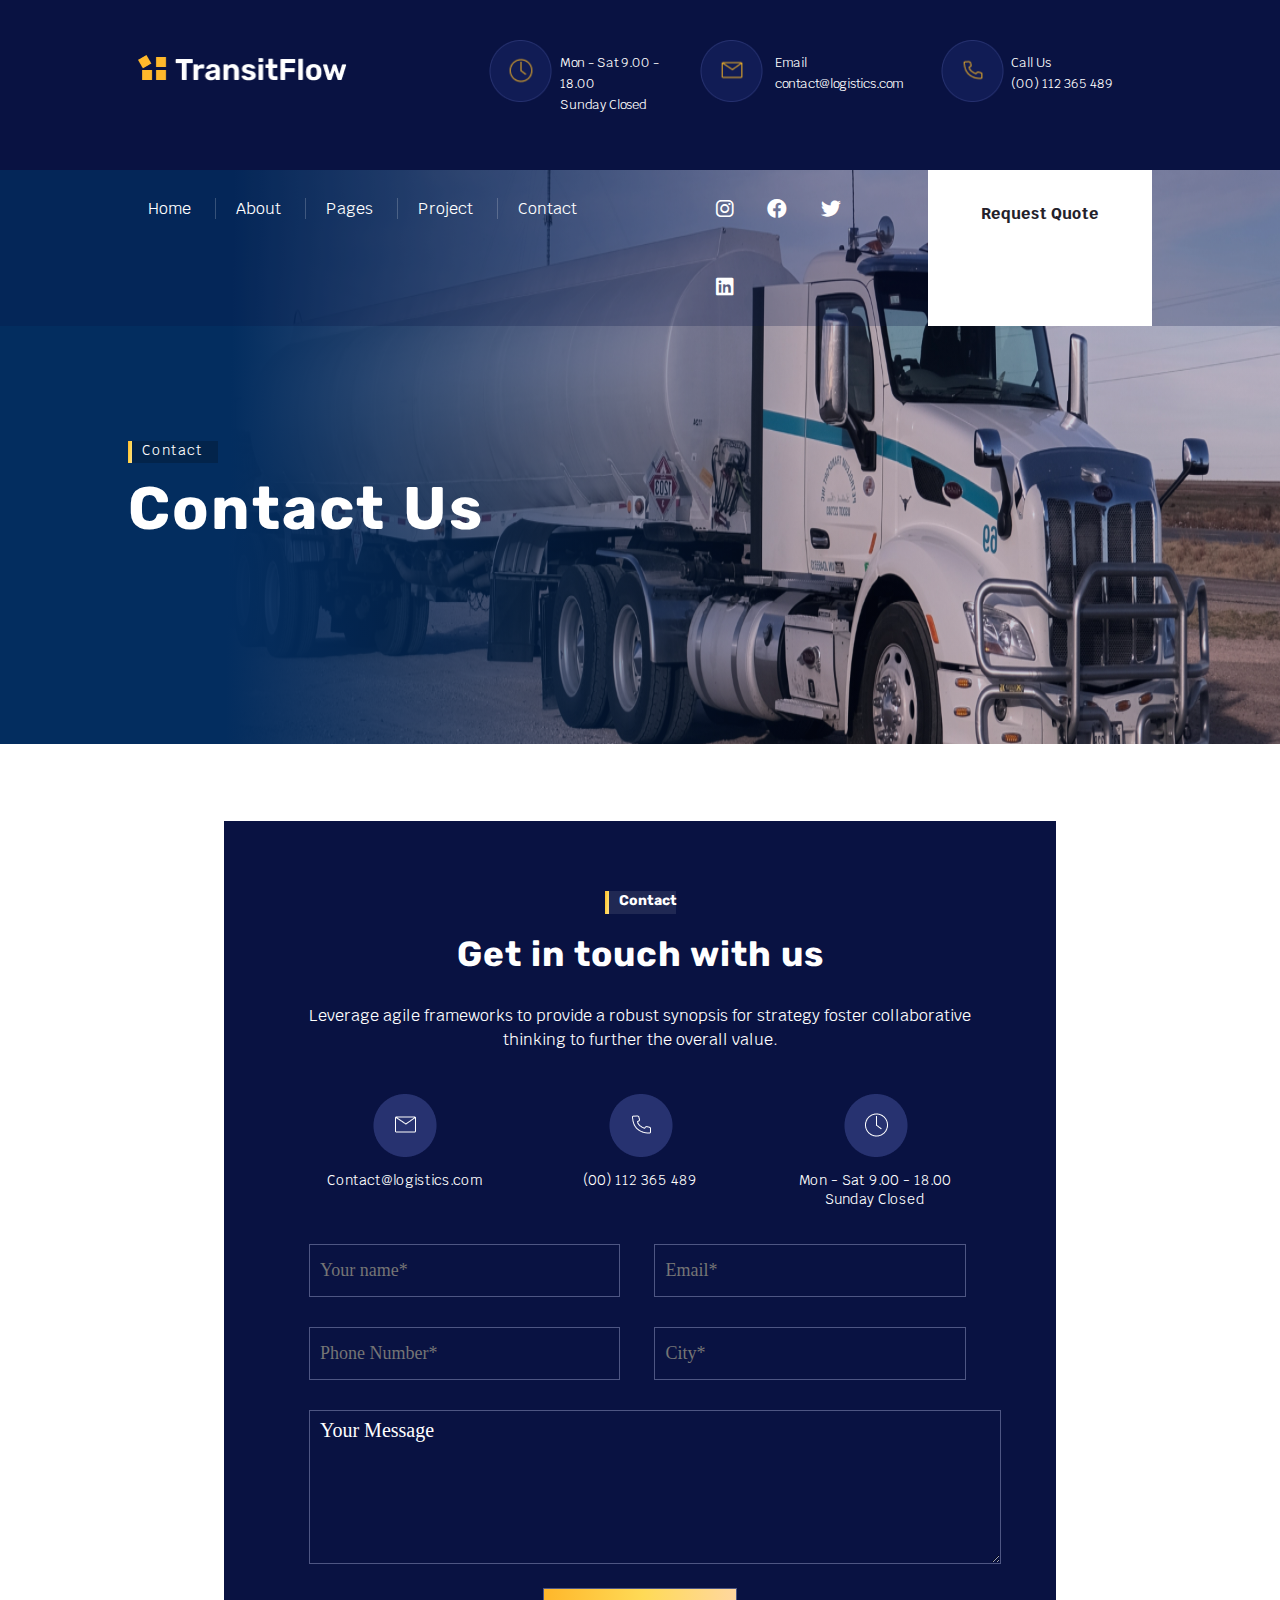
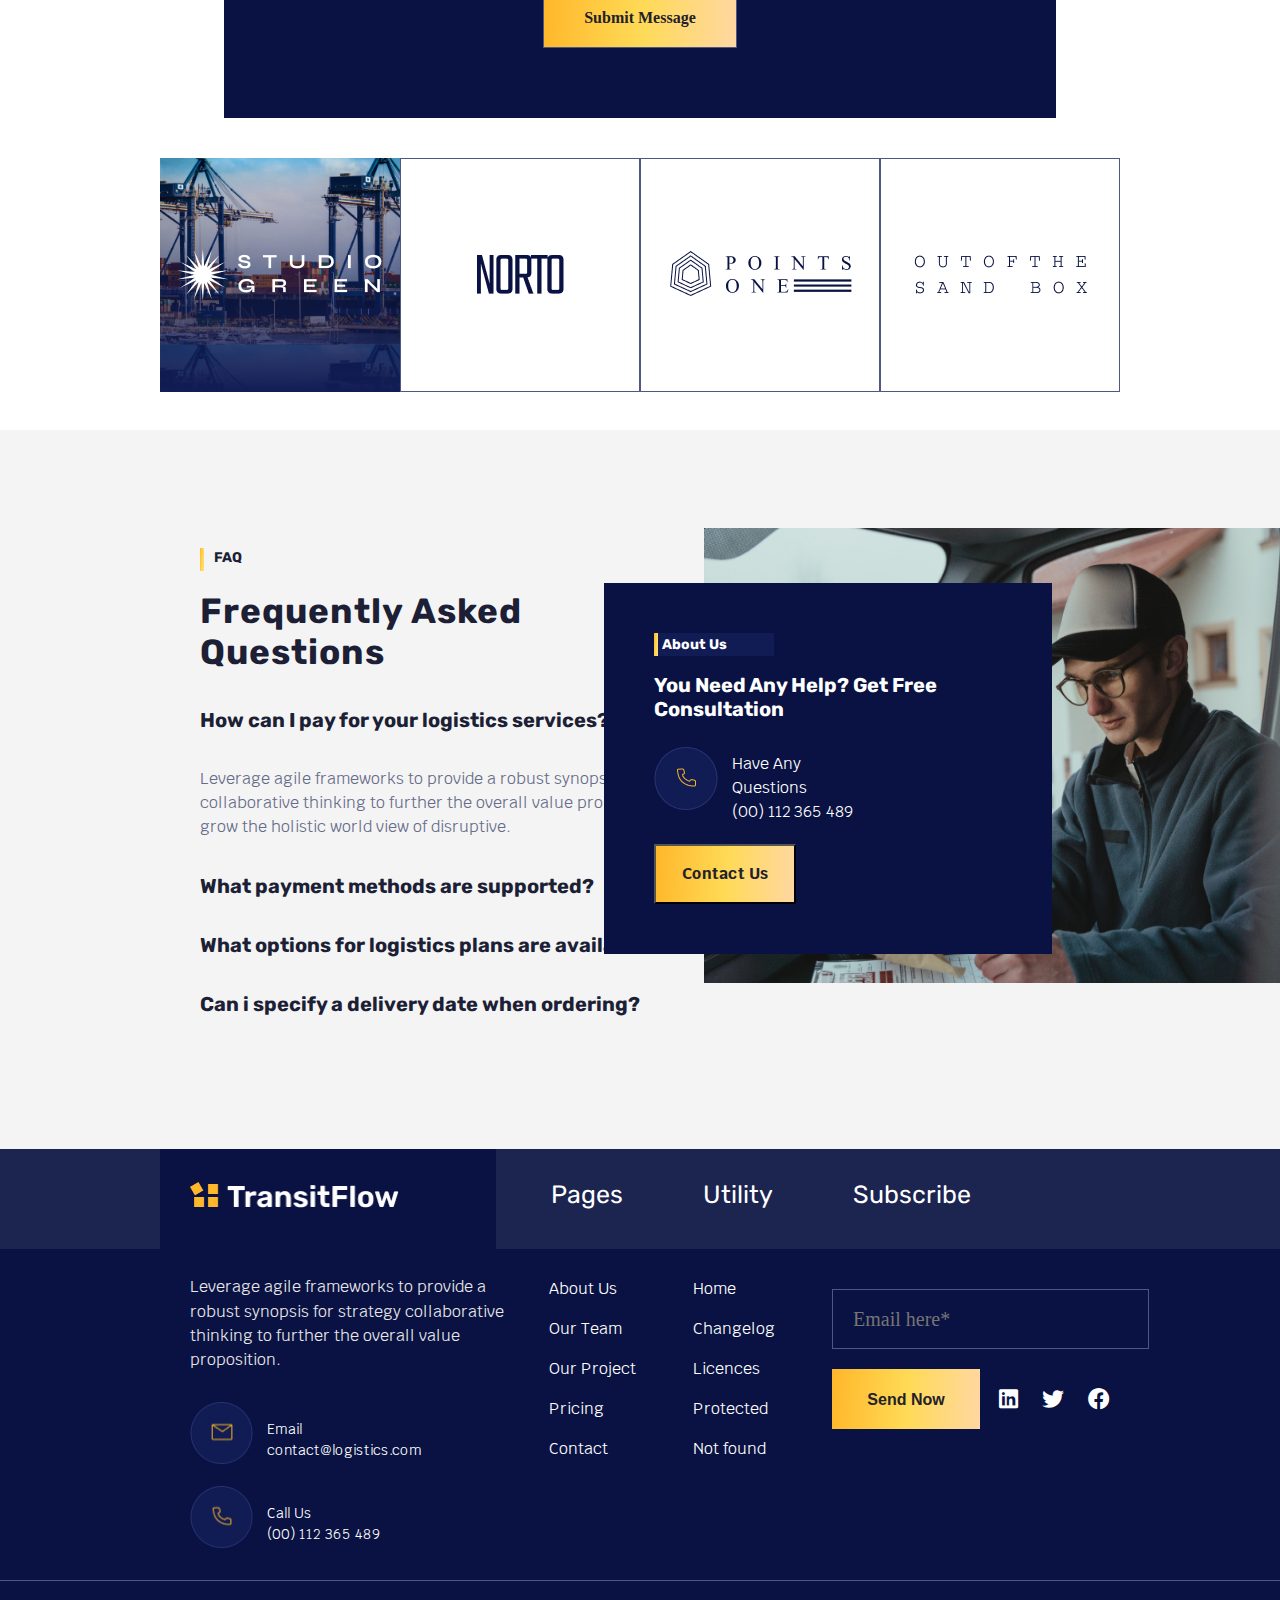
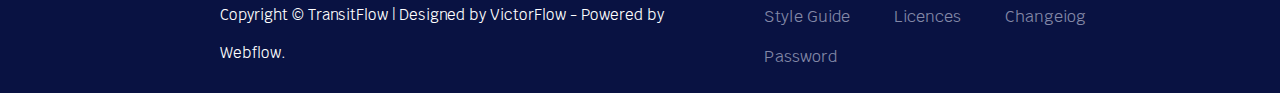
<file: pages/contact.html>
<!DOCTYPE html>
<html lang="en">

<head>
    <meta charset="UTF-8">
    <meta name="viewport" content="width=device-width, initial-scale=1.0">
    <title>Contact</title>
    <link rel="stylesheet" href="../css/about-price.css">
    <link rel="stylesheet" href="../css/team-contact.css">
    <link rel="stylesheet" href="../css/style.css">
    <link rel="stylesheet" href="../css/all.css">
    <link rel="preconnect" href="https://fonts.googleapis.com">
    <link rel="preconnect" href="https://fonts.gstatic.com" crossorigin>
    <link href="https://fonts.googleapis.com/css2?family=Rubik:wght@300&display=swap" rel="stylesheet">
    <link rel="preconnect" href="https://fonts.googleapis.com">
    <link rel="preconnect" href="https://fonts.gstatic.com" crossorigin>
    <link href="https://fonts.googleapis.com/css2?family=Krub:ital,wght@0,300;1,300&family=Rubik:wght@300&display=swap"
        rel="stylesheet">
</head>

<body>
    <nav class="first">
        <div class="container">
            <div class="logo">
                <img src="../images/mainlogo.png" alt="">
            </div>
            <div class="firstnav-menu">
                <!-- First -->
                <div class="content">
                    <div class="content-icon">
                        <img src="../images/icons/time.png" alt="">
                    </div>
                    <div class="website-info">
                        <ul>
                            <li>
                                <a href="#">Mon - Sat 9.00 - 18.00 <br>
                                    Sunday Closed
                                </a>
                            </li>
                        </ul>
                    </div>
                </div>
                <!-- Second -->
                <div class="content">
                    <div class="content-icon">
                        <img src="../images/icons/email.png" alt="">
                    </div>
                    <div class="website-info">
                        <ul>
                            <li>
                                <a href="#">Email <br>
                                    contact@logistics.com
                                </a>
                            </li>
                        </ul>
                    </div>
                </div>
                <!-- Third -->
                <div class="content">
                    <div class="content-icon">
                        <img src="../images/icons/call.png" alt="">
                    </div>
                    <div class="website-info">
                        <ul>
                            <li>
                                <a href="#">Call Us <br>
                                    (00) 112 365 489
                                </a>
                            </li>
                        </ul>
                    </div>
                </div>
            </div>
        </div>
    </nav>
    <!-- End first nav -->
    <!-- start header -->
    <header class="contact">
        <div class="about-cover">
            <!-- Start second nav -->
            <nav class="second">
                <div class="second-container">

                    <div class="secondnav-menu">
                        <ul>
                            <li class="home"><a href="../index.html" target="_blank">Home</a></li>
                            <li><a href="../pages/about.html" target="_blank">About</a></li>
                            <li>
                                <div class="dropdown">
                                    <span>Pages</span>
                                    <div class="dropdown-content">
                                        <ul>
                                            <li><a href="../pages/service.html" target="_blank">Services</a></li>
                                            <li><a href="../pages/about.html" target="_blank">About</a></li>
                                            <li><a href="../pages/project.html" target="_blank">Project</a></li>
                                            <li><a href="../pages/blog.html" target="_blank">Blog</a></li>
                                            <li><a href="../pages/team.html" target="_blank">Team</a></li>
                                            <li><a href="../pages/contact.html" target="_blank">Contact</a></li>
                                            <li><a href="../pages/pricing.html" target="_blank">Pricing</a></li>
                                            <li><a href="../pages/error.html" target="_blank">Not Found</a></li>
                                            <li><a href="../pages/change-log.html" target="_blank">Change Log</a></li>
                                            <li><a href="../pages/liecences.html" target="_blank">Liecenses</a></li>
                                            <li><a href="../pages/protection.html" target="_blank">Protection</a></li>
                                        </ul>
                                    </div>
                                </div>
                            </li>
                            <li><a href="../pages/project.html">Project</a></li>
                            <li><a href="../pages/contact.html">Contact</a></li>
                        </ul>
                    </div>
                    <div class="secondnav-icons">
                        <ul>
                            <li><i class="fa-brands fa-instagram"></i></li>
                            <li><i class="fa-brands fa-facebook"></i></li>
                            <li><i class="fa-brands fa-twitter"></i></li>
                            <li><i class="fa-brands fa-linkedin"></i></li>
                        </ul>
                    </div>
                    <div class="request-quote">
                        <span>Request Quote</span>
                    </div>
                </div>
            </nav>
            <!-- end second nav -->
            <div class="about-second-container">
                <div class="information">
                    <div class="box1">
                        <div class="bar">

                        </div>
                        <div class="box-context">
                            <span>Contact</span>
                        </div>
                    </div>
                    <div class="text">
                        <h1>Contact Us</h1>
                    </div>
                </div>
            </div>

    </header>
    <!-- end header -->
    <!-- start contact-form -->
    <section class="contact-form">
        <div class="contact-title-box1">
            <div class="titlebox-bar">
            </div>
            <div class="box-text">
                <span>Contact</span>
            </div>
        </div>
        <div class="contact-title1">
            <h2>Get in touch with us</h2>
            <p>Leverage agile frameworks to provide a robust synopsis for strategy foster collaborative thinking to
                further the overall
                value.
            </p>
        </div>
        <div class="contact-infos">
            <div class="contact-info">
                <div class="contact-icon">
                    <img src="../images/icons/email2.png" alt="">
                </div>
                <span>Contact@logistics.com</span>
            </div>
            <div class="contact-info">
                <div class="contact-icon">
                    <img src="../images/icons/call2.png" alt="">
                </div>
                <span>(00) 112 365 489</span>
            </div>
            <div class="contact-info">
                <div class="contact-icon">
                    <img src="../images/icons/clock2.png" alt="">
                </div>
                <span>Mon - Sat 9.00 - 18.00 <br>
                    Sunday Closed</span>
            </div>
        </div>
        <div class="contact-main-form">
            <form action="">
                <input type="text" placeholder="Your name*">
                <input type="email" name="" id="" placeholder="Email*"><br>
                <input type="text" placeholder="Phone Number*">
                <input type="text" name="" id="" placeholder="City*"><br>
                <textarea name="" id="" cols="30" rows="10">Your Message </textarea>
                <input type="submit" value="Submit Message" class="submit">
            </form>
        </div>
    </section>
    <!-- end contact-form -->
    <!-- start logos part -->
    <section class="logos1">
        <div class="logo-image1">
            <div class="cover">
                <img src="../images/contact/Logo (4).png" alt="">
            </div>
        </div>
        <div class="logo-image2">
            <img src="../images/logos-part/Norto (1).png" alt="">
        </div>
        <div class="logo-image2">
            <img src="../images/logos-part/Logo (8).png" alt="">
        </div>
        <div class="logo-image2">
            <img src="../images/logos-part/Out Of The Sand Box (1).png" alt="">
        </div>
    </section>
    <!-- end logos part -->
    <!-- start faq-part -->
    <section class="faq1">
        <div class="faq-text">
            <div class="title">
                <div class="title-box">
                    <div class="titlebox-bar">
                    </div>
                    <div class="box-text">
                        <span>FAQ</span>
                    </div>
                </div>
                <h2>Frequently Asked <br>Questions</h2>
            </div>
            <strong>How can I pay for your logistics services?</strong>
            <p>Leverage agile frameworks to provide a robust synopsis for strategy foster<br> collaborative thinking to
                further the overall
                value proposition. Organically <br> grow the holistic world view of disruptive.</p>
            <div class="faq-questions">
                <strong>What payment methods are supported?</strong>
                <strong>What options for logistics plans are available?</strong>
                <strong>Can i specify a delivery date when ordering?</strong>
            </div>
        </div>
        <div class="faq-pictures">
            <div class="faq-photo">
                <img src="../images/background-img/faq-background.png" alt="">
            </div>
            <div class="faq-contact-box">

                <div class="faq-title">
                    <div class="box2">
                        <div class="bar">

                        </div>
                        <div class="box-context1">
                            <span>About Us</span>
                        </div>
                    </div>
                    <h2 class="faq-h">You need any help? get free consultation</h2>
                </div>
                <div class="content1">
                    <div class="content-icon1">
                        <img src="../images/icons/call.png" alt="">
                    </div>
                    <div class="website-info1">
                        <ul>
                            <li>
                                <a href="#">Have Any Questions <br>
                                    (00) 112 365 489
                                </a>
                            </li>
                        </ul>
                    </div>
                </div>
                <button>Contact Us</button>
            </div>
        </div>

    </section>
    <!-- end faq-part -->
    <!-- start footer -->
    <footer>
        <div class="footer-content">
            <nav class="footer-nav">
                <div class="first-container">
                    <div class="footer-logo">
                        <img src="../images/mainlogo.png" alt="">
                    </div>
                    <div class="footer-menu">
                        <ul>
                            <li class="first"><a href="#">Pages</a></li>
                            <li><a href="#">Utility</a></li>
                            <li><a href="#">Subscribe</a></li>
                        </ul>
                    </div>
                </div>
            </nav>

            <div class="main-info">
                <div class="first-info">
                    <div class="first-info-text">
                        <p>Leverage agile frameworks to provide a <br>robust synopsis for strategy collaborative <br>
                            thinking to
                            further the overall value <br>
                            proposition.
                        </p>
                    </div>

                    <!-- First -->
                    <div class="last-part">
                        <div class="contact-icons">
                            <div class="content-icon">
                                <img src="../images/icons/email.png" alt="">
                            </div>
                            <div class="contact-info">
                                <ul>
                                    <li>
                                        <a href="#">Email <br>
                                            contact@logistics.com
                                        </a>
                                    </li>
                                </ul>
                            </div>
                        </div>
                        <!-- Second -->
                        <div class="contact-icons">
                            <div class="content-icon">
                                <img src="../images/icons/call.png" alt="">
                            </div>
                            <div class="contact-info">
                                <ul>
                                    <li>
                                        <a href="#">Call Us <br>
                                            (00) 112 365 489
                                        </a>
                                    </li>
                                </ul>
                            </div>
                        </div>
                    </div>
                </div>

                <div class="list-info">
                    <ul>
                        <li><a href="../pages/about.html" target="_blank">About Us</a></li>
                        <li><a href="../pages/team-html" target="_blank">Our Team</a></li>
                        <li><a href="../pages/project.html" target="_blank">Our Project</a></li>
                        <li><a href="../pages/pricing.html" target="_blank">Pricing</a></li>
                        <li><a href="../pages/contact.html" target="_blank">Contact</a></li>
                    </ul>
                </div>
                <div class="list-info">
                    <ul>
                        <li><a href="../index.html" target="_blank">Home</a></li>
                        <li><a href="../pages/change-log.html" target="_blank">Changelog</a></li>
                        <li><a href="../pages/liecences.html" target="_blank">Licences</a></li>
                        <li><a href="../pages/protection.html" target="_blank">Protected</a></li>
                        <li><a href="../pages/error.html" target="_blank">Not found</a></li>
                    </ul>
                </div>
                <div class="fourth-info">
                    <input type="email" name="" id="" placeholder="Email here*">
                    <div class="second-part">
                        <div class="part-button">
                            <button><a href="#">Send Now</a></button>
                        </div>
                        <div class="part-icon">
                            <ul>
                                <li><i class="fa-brands fa-linkedin"></i></li>
                                <li><i class="fa-brands fa-twitter"></i></li>
                                <li><i class="fa-brands fa-facebook"></i></li>
                            </ul>
                        </div>
                    </div>
                </div>
            </div>
            <div class="last-foot-content">
                <div class="last-foot-text">
                    <p>Copyright © TransitFlow | Designed by VictorFlow - Powered by Webflow.</p>
                </div>
                <div class="last-foot-list">
                    <ul>
                        <li><a href="#">Style Guide</a></li>
                        <li><a href="../pages/liecences.html">Licences</a></li>
                        <li><a href="../pages/change-log.html">Changeiog</a></li>
                        <li><a href="#">Password</a></li>
                    </ul>
                </div>
            </div>
        </div>

    </footer>
    <!-- end footer -->
</body>

</html>
</file>
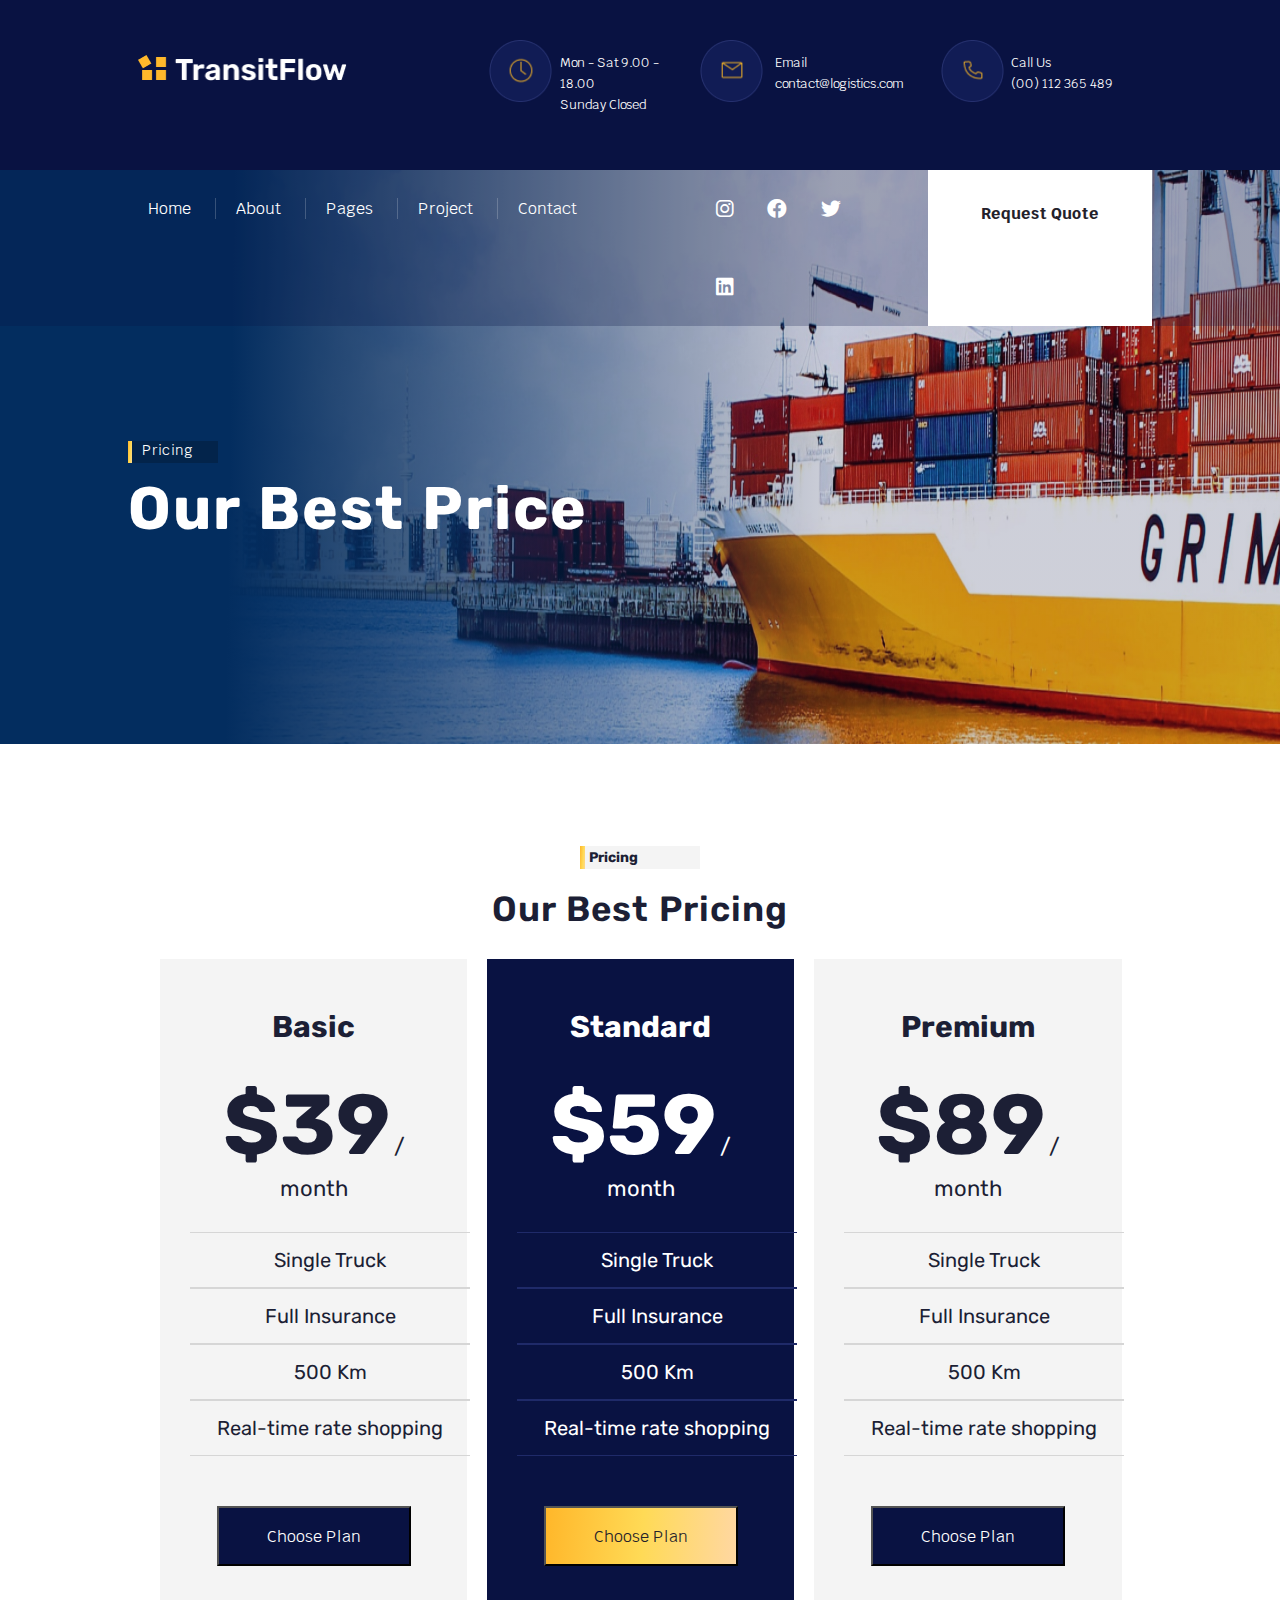
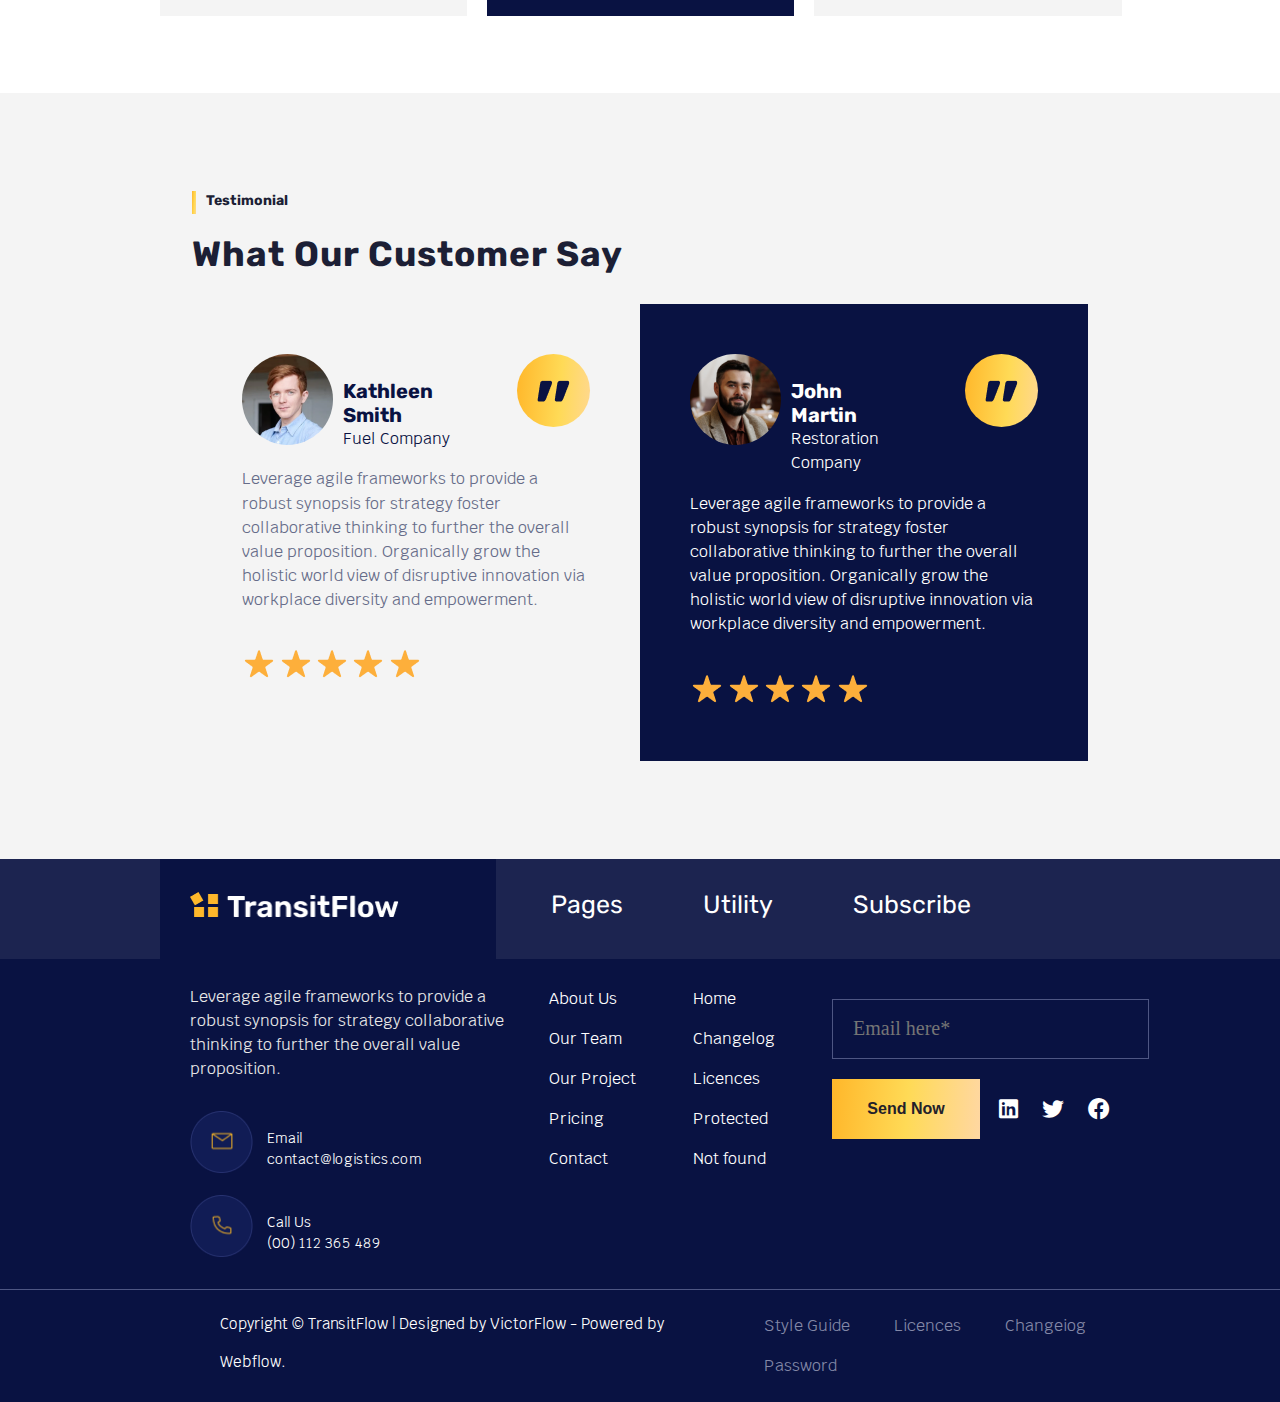
<file: pages/pricing.html>
<!DOCTYPE html>
<html lang="en">

<head>
    <meta charset="UTF-8">
    <meta name="viewport" content="width=device-width, initial-scale=1.0">
    <title>Pricing</title>
    <link rel="stylesheet" href="../css/about-price.css">
    <link rel="stylesheet" href="../css/style.css">
    <link rel="stylesheet" href="../css/all.css">
    <link rel="preconnect" href="https://fonts.googleapis.com">
    <link rel="preconnect" href="https://fonts.gstatic.com" crossorigin>
    <link href="https://fonts.googleapis.com/css2?family=Rubik:wght@300&display=swap" rel="stylesheet">
    <link rel="preconnect" href="https://fonts.googleapis.com">
    <link rel="preconnect" href="https://fonts.gstatic.com" crossorigin>
    <link href="https://fonts.googleapis.com/css2?family=Krub:ital,wght@0,300;1,300&family=Rubik:wght@300&display=swap"
        rel="stylesheet">
</head>

<body>
    <nav class="first">
        <div class="container">
            <div class="logo">
                <img src="../images/mainlogo.png" alt="">
            </div>
            <div class="firstnav-menu">
                <!-- First -->
                <div class="content">
                    <div class="content-icon">
                        <img src="../images/icons/time.png" alt="">
                    </div>
                    <div class="website-info">
                        <ul>
                            <li>
                                <a href="#">Mon - Sat 9.00 - 18.00 <br>
                                    Sunday Closed
                                </a>
                            </li>
                        </ul>
                    </div>
                </div>
                <!-- Second -->
                <div class="content">
                    <div class="content-icon">
                        <img src="../images/icons/email.png" alt="">
                    </div>
                    <div class="website-info">
                        <ul>
                            <li>
                                <a href="#">Email <br>
                                    contact@logistics.com
                                </a>
                            </li>
                        </ul>
                    </div>
                </div>
                <!-- Third -->
                <div class="content">
                    <div class="content-icon">
                        <img src="../images/icons/call.png" alt="">
                    </div>
                    <div class="website-info">
                        <ul>
                            <li>
                                <a href="#">Call Us <br>
                                    (00) 112 365 489
                                </a>
                            </li>
                        </ul>
                    </div>
                </div>
            </div>
        </div>
    </nav>
    <!-- End first nav -->
    <!-- start header -->
    <header class="price">
        <div class="about-cover">
            <!-- Start second nav -->
            <nav class="second">
                <div class="second-container">

                    <div class="secondnav-menu">
                        <ul>
                            <li class="home"><a href="../index.html" target="_blank">Home</a></li>
                            <li><a href="../pages/about.html" target="_blank">About</a></li>
                            <li>
                                <div class="dropdown">
                                    <span>Pages</span>
                                    <div class="dropdown-content">
                                        <ul>
                                            <li><a href="../pages/service.html" target="_blank">Services</a></li>
                                            <li><a href="../pages/about.html" target="_blank">About</a></li>
                                            <li><a href="../pages/project.html" target="_blank">Project</a></li>
                                            <li><a href="../pages/blog.html" target="_blank">Blog</a></li>
                                            <li><a href="../pages/team.html" target="_blank">Team</a></li>
                                            <li><a href="../pages/contact.html" target="_blank">Contact</a></li>
                                            <li><a href="../pages/contact.html" target="_blank">Pricing</a></li>
                                            <li><a href="../pages/error.html" target="_blank">Not Found</a></li>
                                            <li><a href="../pages/change-log.html" target="_blank">Change Log</a></li>
                                            <li><a href="../pages/liecences.html" target="_blank">Liecenses</a></li>
                                            <li><a href="../pages/protection.html" target="_blank">Protection</a></li>
                                        </ul>
                                    </div>
                                </div>
                            </li>
                            <li><a href="../pages/project.html">Project</a></li>
                            <li><a href="../pages/contact.html">Contact</a></li>
                        </ul>
                    </div>
                    <div class="secondnav-icons">
                        <ul>
                            <li><i class="fa-brands fa-instagram"></i></li>
                            <li><i class="fa-brands fa-facebook"></i></li>
                            <li><i class="fa-brands fa-twitter"></i></li>
                            <li><i class="fa-brands fa-linkedin"></i></li>
                        </ul>
                    </div>
                    <div class="request-quote">
                        <span>Request Quote</span>
                    </div>
                </div>
            </nav>
            <!-- end second nav -->
            <div class="about-second-container">
                <div class="information">
                    <div class="box1">
                        <div class="bar">

                        </div>
                        <div class="box-context">
                            <span>Pricing</span>
                        </div>
                    </div>
                    <div class="text">
                        <h1>Our Best Price</h1>
                    </div>
                </div>
            </div>

    </header>
    <!-- end header -->
    <!-- start pricing part -->
    <section class="pricing">
        <div class="title">
            <div class="title-box1">
                <div class="titlebox-image">
                </div>
                <div class="tit-span">
                    <span class="box-text">
                        Pricing
                    </span>
                </div>
            </div>
            <h2 class="title-h">Our Best Pricing</h2>
        </div>
        <div class="prices">
            <div class="price">
                <h3>Basic</h3>
                <strong>$39</strong>
                <span>/ month</span>
                <ul>
                    <li>Single Truck</li>
                    <li>Full Insurance</li>
                    <li>500 Km</li>
                    <li>Real-time rate shopping</li>
                </ul>
                <button>Choose Plan</button>
            </div>
            <div class="price1">
                <h3>Standard</h3>
                <strong>$59</strong>
                <span>/ month</span>
                <ul>
                    <li>Single Truck</li>
                    <li>Full Insurance</li>
                    <li>500 Km</li>
                    <li>Real-time rate shopping</li>
                </ul>
                <button>Choose Plan</button>
            </div>
            <div class="price">
                <h3>Premium</h3>
                <strong>$89</strong>
                <span>/ month</span>
                <ul>
                    <li>Single Truck</li>
                    <li>Full Insurance</li>
                    <li>500 Km</li>
                    <li>Real-time rate shopping</li>
                </ul>
                <button>Choose Plan</button>
            </div>
        </div>
    </section>
    <!-- end pricing part -->

    <!-- start customer idea -->
    <div class="customeridea-cover">
        <article class="customer-idea">
            <div class="title">
                <div class="title-box">
                    <div class="titlebox-bar">
                    </div>
                    <div class="box-text">
                        <span>Testimonial</span>
                    </div>
                </div>
                <h2>What Our Customer Say</h2>
            </div>
            <div class="customers">
                <!-- First -->
                <div class="customer1">
                    <div class="profile">
                        <div class="person-img">
                            <img src="../images/customers/photo (10).png" alt="">
                        </div>
                        <div class="person-name1">
                            <strong>Kathleen Smith</strong><br>
                            <span>Fuel Company</span>
                        </div>
                        <div class="profile-icon">
                            <img src="../images/icons/quotation-mark.png" alt="">
                        </div>
                    </div>
                    <div class="idea1">
                        <p>Leverage agile frameworks to provide a robust synopsis for strategy foster collaborative
                            thinking
                            to further the overall
                            value proposition. Organically grow the holistic world view of disruptive innovation via
                            workplace diversity and
                            empowerment.
                        </p>
                        <img src="../images/icons/stars.png" alt="">
                    </div>
                </div>
                <!-- Second -->
                <div class="customer2">
                    <div class="profile">
                        <div class="person-img">
                            <img src="../images/customers/Photo (12).png" alt="">
                        </div>
                        <div class="person-name2">
                            <strong>John Martin</strong><br>
                            <span>Restoration Company</span>
                        </div>
                        <div class="profile-icon">
                            <img src="../images/icons/quotation-mark.png" alt="">
                        </div>
                    </div>
                    <div class="idea2">
                        <p>Leverage agile frameworks to provide a robust synopsis for strategy foster collaborative
                            thinking
                            to further the overall
                            value proposition. Organically grow the holistic world view of disruptive innovation via
                            workplace diversity and
                            empowerment.
                        </p>
                        <img src="../images/icons/stars.png" alt="">
                    </div>
                </div>
            </div>
        </article>
    </div>
    <!-- end customer idea -->
    <!-- start footer -->
    <footer>
        <div class="footer-content">
            <nav class="footer-nav">
                <div class="first-container">
                    <div class="footer-logo">
                        <img src="../images/mainlogo.png" alt="">
                    </div>
                    <div class="footer-menu">
                        <ul>
                            <li class="first"><a href="#">Pages</a></li>
                            <li><a href="#">Utility</a></li>
                            <li><a href="#">Subscribe</a></li>
                        </ul>
                    </div>
                </div>
            </nav>

            <div class="main-info">
                <div class="first-info">
                    <div class="first-info-text">
                        <p>Leverage agile frameworks to provide a <br>robust synopsis for strategy collaborative <br>
                            thinking to
                            further the overall value <br>
                            proposition.
                        </p>
                    </div>

                    <!-- First -->
                    <div class="last-part">
                        <div class="contact-icons">
                            <div class="content-icon">
                                <img src="../images/icons/email.png" alt="">
                            </div>
                            <div class="contact-info">
                                <ul>
                                    <li>
                                        <a href="#">Email <br>
                                            contact@logistics.com
                                        </a>
                                    </li>
                                </ul>
                            </div>
                        </div>
                        <!-- Second -->
                        <div class="contact-icons">
                            <div class="content-icon">
                                <img src="../images/icons/call.png" alt="">
                            </div>
                            <div class="contact-info">
                                <ul>
                                    <li>
                                        <a href="#">Call Us <br>
                                            (00) 112 365 489
                                        </a>
                                    </li>
                                </ul>
                            </div>
                        </div>
                    </div>
                </div>

                <div class="list-info">
                    <ul>
                        <li><a href="../pages/about.html" target="_blank">About Us</a></li>
                        <li><a href="../pages/team-html" target="_blank">Our Team</a></li>
                        <li><a href="../pages/project.html" target="_blank">Our Project</a></li>
                        <li><a href="../pages/pricing.html" target="_blank">Pricing</a></li>
                        <li><a href="../pages/contact.html" target="_blank">Contact</a></li>
                    </ul>
                </div>
                <div class="list-info">
                    <ul>
                        <li><a href="../index.html" target="_blank">Home</a></li>
                        <li><a href="../pages/change-log.html" target="_blank">Changelog</a></li>
                        <li><a href="../pages/liecences.html" target="_blank">Licences</a></li>
                        <li><a href="../pages/protection.html" target="_blank">Protected</a></li>
                        <li><a href="../pages/error.html" target="_blank">Not found</a></li>
                    </ul>
                </div>
                <div class="fourth-info">
                    <input type="email" name="" id="" placeholder="Email here*">
                    <div class="second-part">
                        <div class="part-button">
                            <button><a href="#">Send Now</a></button>
                        </div>
                        <div class="part-icon">
                            <ul>
                                <li><i class="fa-brands fa-linkedin"></i></li>
                                <li><i class="fa-brands fa-twitter"></i></li>
                                <li><i class="fa-brands fa-facebook"></i></li>
                            </ul>
                        </div>
                    </div>
                </div>
            </div>
            <div class="last-foot-content">
                <div class="last-foot-text">
                    <p>Copyright © TransitFlow | Designed by VictorFlow - Powered by Webflow.</p>
                </div>
                <div class="last-foot-list">
                    <ul>
                        <li><a href="#">Style Guide</a></li>
                        <li><a href="../pages/liecences.html">Licences</a></li>
                        <li><a href="../pages/change-log.html">Changeiog</a></li>
                        <li><a href="#">Password</a></li>
                    </ul>
                </div>
            </div>
        </div>

    </footer>
    <!-- end footer -->
</body>

</html>
</file>
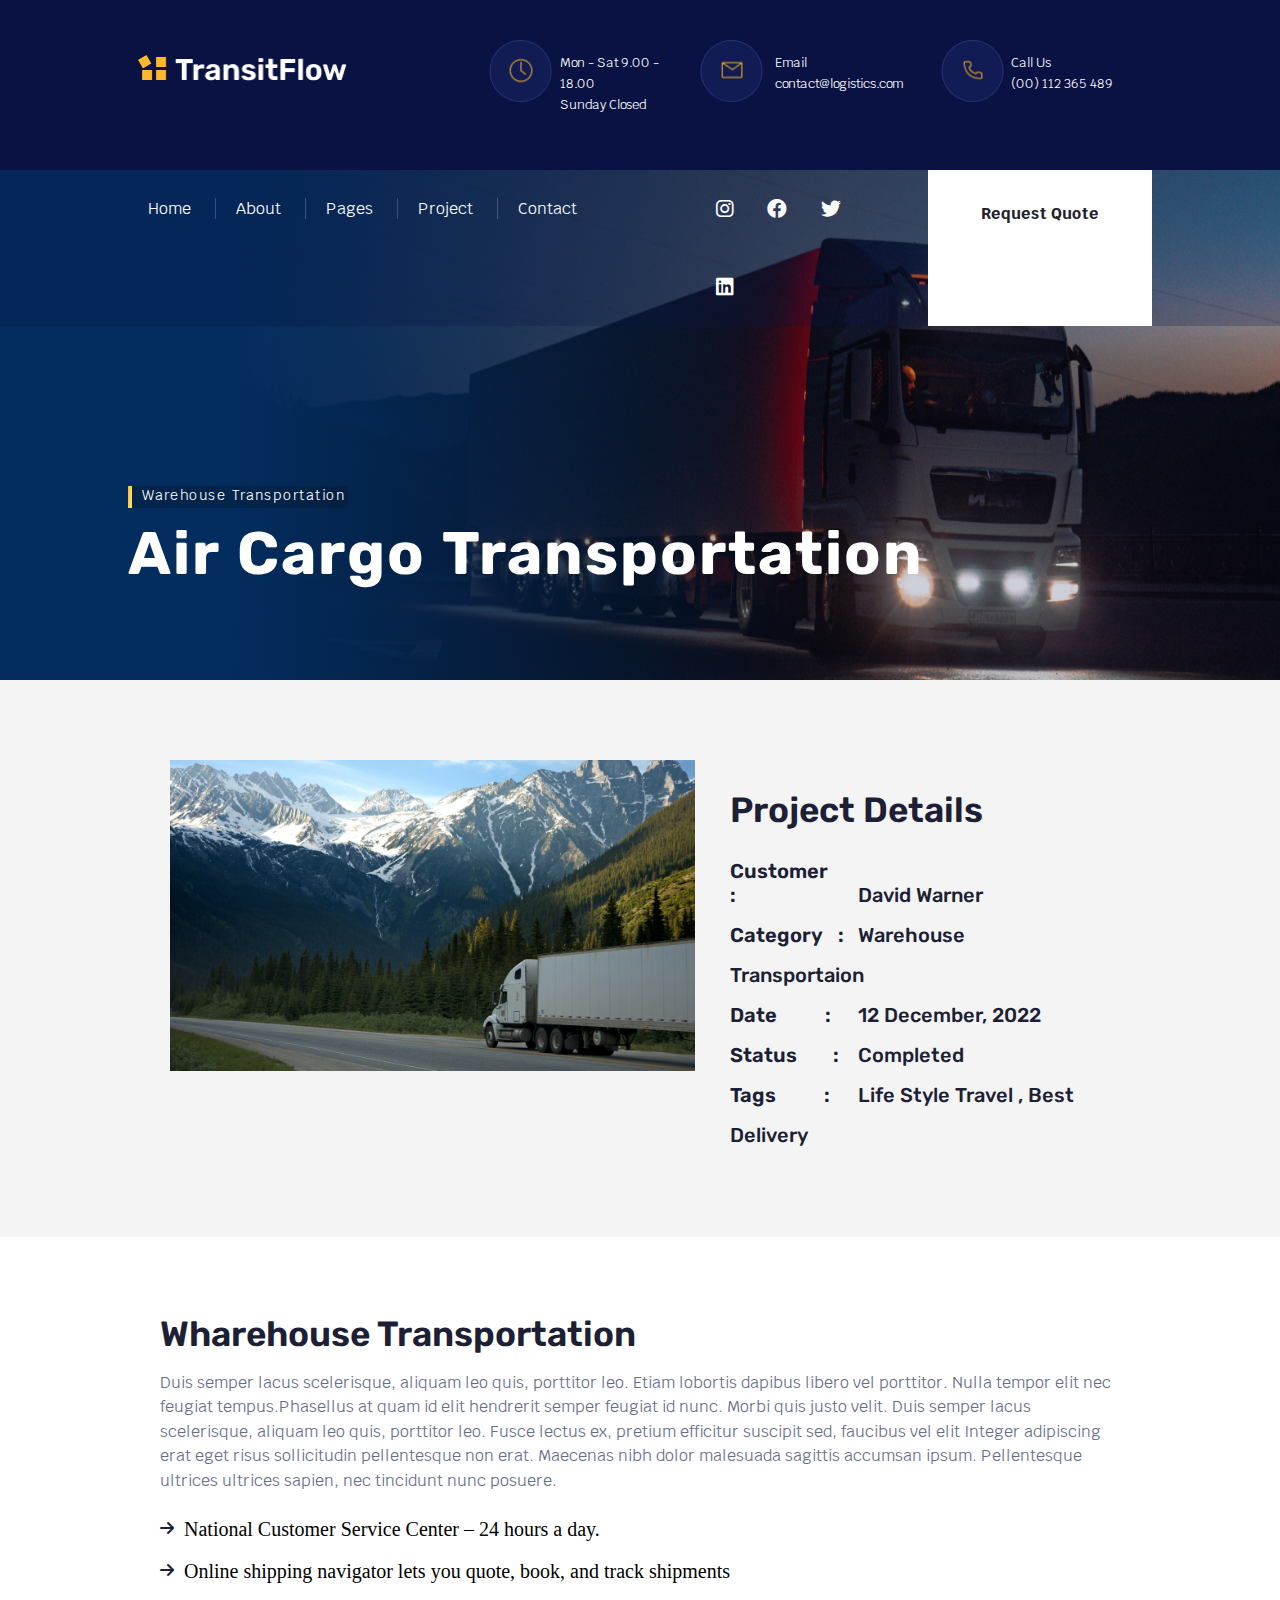
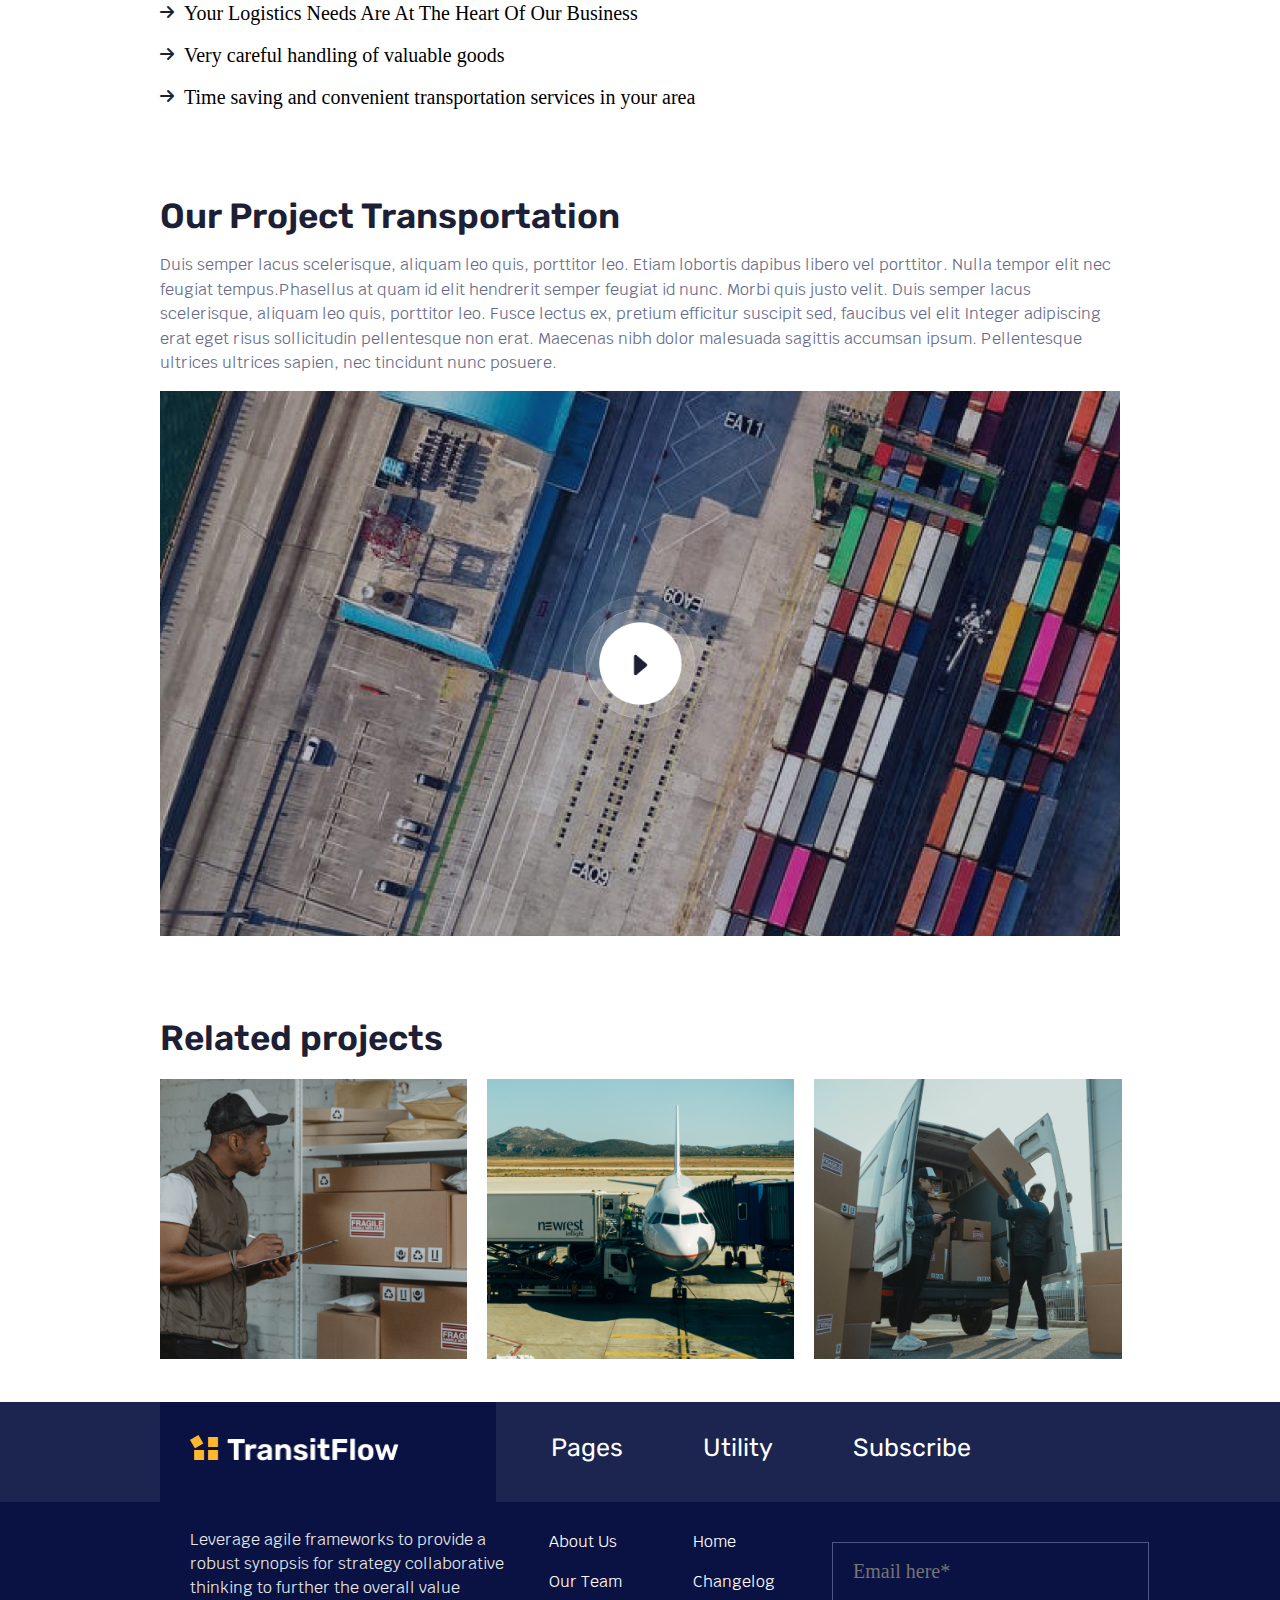
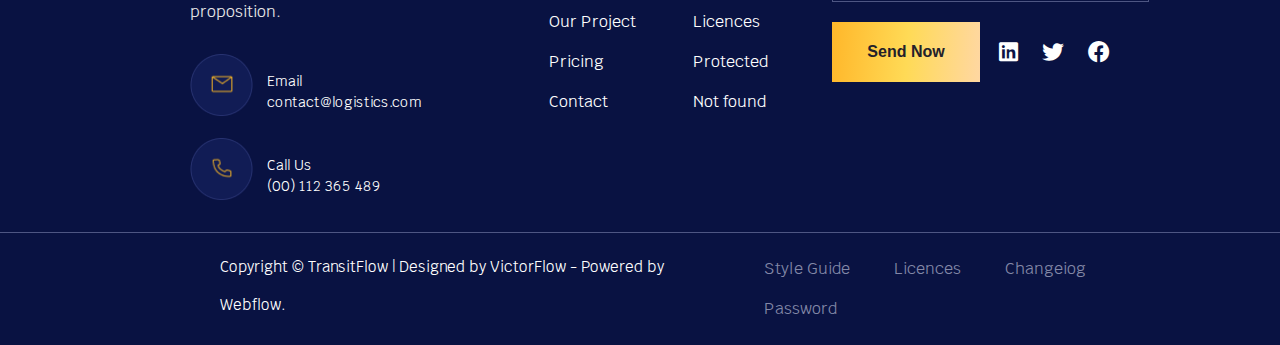
<file: pages/project-single.html>
<!DOCTYPE html>
<html lang="en">

<head>
    <meta charset="UTF-8">
    <meta name="viewport" content="width=device-width, initial-scale=1.0">
    <title>Project-Single</title>
    <link rel="stylesheet" href="../css/about-price.css">
    <link rel="stylesheet" href="../css/project.css">
    <link rel="stylesheet" href="../css/style.css">
    <link rel="stylesheet" href="../css/all.css">
    <link rel="preconnect" href="https://fonts.googleapis.com">
    <link rel="preconnect" href="https://fonts.gstatic.com" crossorigin>
    <link href="https://fonts.googleapis.com/css2?family=Rubik:wght@300&display=swap" rel="stylesheet">
    <link rel="preconnect" href="https://fonts.googleapis.com">
    <link rel="preconnect" href="https://fonts.gstatic.com" crossorigin>
    <link href="https://fonts.googleapis.com/css2?family=Krub:ital,wght@0,300;1,300&family=Rubik:wght@300&display=swap"
        rel="stylesheet">
</head>

<body>
    <!-- start fisrt nav -->
    <nav class="first">
        <div class="container">
            <div class="logo">
                <img src="../images/mainlogo.png" alt="">
            </div>
            <div class="firstnav-menu">
                <!-- First -->
                <div class="content">
                    <div class="content-icon">
                        <img src="../images/icons/time.png" alt="">
                    </div>
                    <div class="website-info">
                        <ul>
                            <li>
                                <a href="#">Mon - Sat 9.00 - 18.00 <br>
                                    Sunday Closed
                                </a>
                            </li>
                        </ul>
                    </div>
                </div>
                <!-- Second -->
                <div class="content">
                    <div class="content-icon">
                        <img src="../images/icons/email.png" alt="">
                    </div>
                    <div class="website-info">
                        <ul>
                            <li>
                                <a href="#">Email <br>
                                    contact@logistics.com
                                </a>
                            </li>
                        </ul>
                    </div>
                </div>
                <!-- Third -->
                <div class="content">
                    <div class="content-icon">
                        <img src="../images/icons/call.png" alt="">
                    </div>
                    <div class="website-info">
                        <ul>
                            <li>
                                <a href="#">Call Us <br>
                                    (00) 112 365 489
                                </a>
                            </li>
                        </ul>
                    </div>
                </div>
            </div>
        </div>
    </nav>
    <!-- End first nav -->
    <!-- start header -->
    <header class="project-single">
        <div class="about-cover">
            <!-- Start second nav -->
            <nav class="second">
                <div class="second-container">

                    <div class="secondnav-menu">
                        <ul>
                            <li class="home"><a href="../index.html">Home</a></li>
                            <li><a href="../pages/about.html" target="_blank">About</a></li>
                            <li>
                                <div class="dropdown">
                                    <span>Pages</span>
                                    <div class="dropdown-content">
                                        <ul>
                                            <li><a href="../pages/service.html" target="_blank">Services</a></li>
                                            <li><a href="../pages/about.html" target="_blank">About</a></li>
                                            <li><a href="../pages/project.html" target="_blank">Project</a></li>
                                            <li><a href="../pages/blog.html" target="_blank">Blog</a></li>
                                            <li><a href="../pages/team.html" target="_blank">Team</a></li>
                                            <li><a href="../pages/contact.html" target="_blank">Contact</a></li>
                                            <li><a href="../pages/contact.html" target="_blank">Pricing</a></li>
                                            <li><a href="../pages/error.html" target="_blank">Not Found</a></li>
                                            <li><a href="../pages/change-log.html" target="_blank">Change Log</a></li>
                                            <li><a href="../pages/liecences.html" target="_blank">Liecenses</a></li>
                                            <li><a href="../pages/protection.html" target="_blank">Protection</a></li>
                                        </ul>
                                    </div>
                                </div>
                            </li>
                            <li><a href="../pages/project.html">Project</a></li>
                            <li><a href="../pages/contact.html">Contact</a></li>
                        </ul>
                    </div>
                    <div class="secondnav-icons">
                        <ul>
                            <li><i class="fa-brands fa-instagram"></i></li>
                            <li><i class="fa-brands fa-facebook"></i></li>
                            <li><i class="fa-brands fa-twitter"></i></li>
                            <li><i class="fa-brands fa-linkedin"></i></li>
                        </ul>
                    </div>
                    <div class="request-quote">
                        <span>Request Quote</span>
                    </div>
                </div>
            </nav>
            <!-- end second nav -->
            <div class="about-second-container2">
                <div class="information">
                    <div class="project-box">
                        <div class="bar">

                        </div>
                        <div class="box-context">
                            <span>Warehouse Transportation</span>
                        </div>
                    </div>
                    <div class="text">
                        <h1>Air Cargo Transportation</h1>
                    </div>
                </div>
            </div>
    </header>
    <!-- end header -->
    <!-- start project detail -->
    <section class="project-detail">
        <div class="detail-img">
            <img src="../images/project-pics/proj-detail.png" alt="">
        </div>
        <div class="details">
            <h2>Project Details</h2>
            <ul>
                <li>
                    <strong>Customer &nbsp; :</strong>
                    <span>David Warner</span>
                </li>
                <li>
                    <strong>Category &nbsp; &nbsp;:</strong>
                    <span>Warehouse Transportaion</span>
                </li>
                <li>
                    <strong>Date &nbsp; &nbsp; &nbsp; &nbsp; &nbsp; &nbsp;:</strong>
                    <span>12 December, 2022</span>
                </li>
                <li>
                    <strong>Status&nbsp; &nbsp; &nbsp; &nbsp; &nbsp;:</strong>
                    <span>Completed</span>
                </li>
                <li>
                    <strong>Tags &nbsp; &nbsp; &nbsp; &nbsp; &nbsp; &nbsp;:</strong>
                    <span>Life Style Travel , Best Delivery</span>
                </li>
            </ul>
        </div>
    </section>
    <!-- end project detail -->
    <!-- start project-transport -->
    <section class="project-transport">
        <h2>Wharehouse Transportation</h2>
        <p>Duis semper lacus scelerisque, aliquam leo quis, porttitor leo. Etiam lobortis dapibus libero vel porttitor.
            Nulla
            tempor elit nec feugiat tempus.Phasellus at quam id elit hendrerit semper feugiat id nunc. Morbi quis justo
            velit. Duis
            semper lacus scelerisque, aliquam leo quis, porttitor leo. Fusce lectus ex, pretium efficitur suscipit sed,
            faucibus vel
            elit Integer adipiscing erat eget risus sollicitudin pellentesque non erat. Maecenas nibh dolor malesuada
            sagittis
            accumsan ipsum. Pellentesque ultrices ultrices sapien, nec tincidunt nunc posuere.
        </p>
        <div class="wh-house-tips">
            <div class="wh-house-tip">
                <div class="arrow">
                    <i class="fa-solid fa-arrow-right"></i>

                </div>
                <div class="tip-text">
                    <strong>National Customer Service Center – 24 hours a day.</strong>
                </div>
            </div>
            <div class="wh-house-tip">
                <div class="arrow">
                    <i class="fa-solid fa-arrow-right"></i>

                </div>
                <div class="tip-text">
                    <strong>Online shipping navigator lets you quote, book, and track shipments</strong>
                </div>
            </div>
            <div class="wh-house-tip">
                <div class="arrow">
                    <i class="fa-solid fa-arrow-right"></i>

                </div>
                <div class="tip-text">
                    <strong>Your Logistics Needs Are At The Heart Of Our Business</strong>
                </div>
            </div>
            <div class="wh-house-tip">
                <div class="arrow">
                    <i class="fa-solid fa-arrow-right"></i>
                </div>
                <div class="tip-text">
                    <strong>Very careful handling of valuable goods</strong>
                </div>
            </div>
            <div class="wh-house-tip">
                <div class="arrow">
                    <i class="fa-solid fa-arrow-right"></i>
                </div>
                <div class="tip-text">
                    <strong>Time saving and convenient transportation services in your area</strong>
                </div>
            </div>
    </section>

    <section class="project-transport">
        <h2>Our Project Transportation</h2>
        <p>Duis semper lacus scelerisque, aliquam leo quis, porttitor leo. Etiam lobortis dapibus libero vel porttitor.
            Nulla
            tempor elit nec feugiat tempus.Phasellus at quam id elit hendrerit semper feugiat id nunc. Morbi quis justo
            velit. Duis
            semper lacus scelerisque, aliquam leo quis, porttitor leo. Fusce lectus ex, pretium efficitur suscipit sed,
            faucibus vel
            elit Integer adipiscing erat eget risus sollicitudin pellentesque non erat. Maecenas nibh dolor malesuada
            sagittis
            accumsan ipsum. Pellentesque ultrices ultrices sapien, nec tincidunt nunc posuere.
        </p>
        <div class="video">
            <img src="../images/project-pics/video.png" alt="">
        </div>
    </section>

    <!-- end project-transport -->
    <!-- start related projects -->
    <section class="related-projects">
        <h2>Related projects</h2>
        <div class="project-pics1">
            <a href="../pages/project-single.html" target="_blank">
                <div class="project-pic">
                    <img src="../images/project-pics/first-section-pics/2.png" alt="">
                    <div class="pic-cover">
                        <img src="../images/project-pics/first-section-pics/icon.png" alt="">
                    </div>
                </div>
            </a>
            <a href="../pages/project-single.html" target="_blank">
                <div class="project-pic">
                    <img src="../images/project-pics/first-section-pics/3.png" alt="">
                    <div class="pic-cover">
                        <img src="../images/project-pics/first-section-pics/icon.png" alt="">
                    </div>
                </div>
            </a>
            <a href="../pages/project-single.html" target="_blank">
                <div class="project-pic">
                    <img src="../images/project-pics/first-section-pics/4.png" alt="">
                    <div class="pic-cover">
                        <img src="../images/project-pics/first-section-pics/icon.png" alt="">
                    </div>
                </div>
            </a>
        </div>

    </section>
    <!-- end related projects -->
    <!-- start footer -->
    <footer>
        <div class="footer-content">
            <nav class="footer-nav">
                <div class="first-container">
                    <div class="footer-logo">
                        <img src="../images/mainlogo.png" alt="">
                    </div>
                    <div class="footer-menu">
                        <ul>
                            <li class="first"><a href="#">Pages</a></li>
                            <li><a href="#">Utility</a></li>
                            <li><a href="#">Subscribe</a></li>
                        </ul>
                    </div>
                </div>
            </nav>

            <div class="main-info">
                <div class="first-info">
                    <div class="first-info-text">
                        <p>Leverage agile frameworks to provide a <br>robust synopsis for strategy collaborative <br>
                            thinking to
                            further the overall value <br>
                            proposition.
                        </p>
                    </div>

                    <!-- First -->
                    <div class="last-part">
                        <div class="contact-icons">
                            <div class="content-icon">
                                <img src="../images/icons/email.png" alt="">
                            </div>
                            <div class="contact-info">
                                <ul>
                                    <li>
                                        <a href="#">Email <br>
                                            contact@logistics.com
                                        </a>
                                    </li>
                                </ul>
                            </div>
                        </div>
                        <!-- Second -->
                        <div class="contact-icons">
                            <div class="content-icon">
                                <img src="../images/icons/call.png" alt="">
                            </div>
                            <div class="contact-info">
                                <ul>
                                    <li>
                                        <a href="#">Call Us <br>
                                            (00) 112 365 489
                                        </a>
                                    </li>
                                </ul>
                            </div>
                        </div>
                    </div>
                </div>
                <div class="list-info">
                    <ul>
                        <li><a href="../pages/about.html" target="_blank">About Us</a></li>
                        <li><a href="../pages/team-html" target="_blank">Our Team</a></li>
                        <li><a href="../pages/project.html" target="_blank">Our Project</a></li>
                        <li><a href="../pages/pricing.html" target="_blank">Pricing</a></li>
                        <li><a href="../pages/contact.html" target="_blank">Contact</a></li>
                    </ul>
                </div>
                <div class="list-info">
                    <ul>
                        <li><a href="../index.html" target="_blank">Home</a></li>
                        <li><a href="../pages/change-log.html" target="_blank">Changelog</a></li>
                        <li><a href="../pages/liecences.html" target="_blank">Licences</a></li>
                        <li><a href="../pages/protection.html" target="_blank">Protected</a></li>
                        <li><a href="../pages/error.html" target="_blank">Not found</a></li>
                    </ul>
                </div>
                <div class="fourth-info">
                    <input type="email" name="" id="" placeholder="Email here*">
                    <div class="second-part">
                        <div class="part-button">
                            <button><a href="#">Send Now</a></button>
                        </div>
                        <div class="part-icon">
                            <ul>
                                <li><i class="fa-brands fa-linkedin"></i></li>
                                <li><i class="fa-brands fa-twitter"></i></li>
                                <li><i class="fa-brands fa-facebook"></i></li>
                            </ul>
                        </div>
                    </div>
                </div>
            </div>
            <div class="last-foot-content">
                <div class="last-foot-text">
                    <p>Copyright © TransitFlow | Designed by VictorFlow - Powered by Webflow.</p>
                </div>
                <div class="last-foot-list">
                    <ul>
                        <li><a href="#">Style Guide</a></li>
                        <li><a href="../pages/liecences.html">Licences</a></li>
                        <li><a href="../pages/change-log.html">Changeiog</a></li>
                        <li><a href="#">Password</a></li>
                    </ul>
                </div>
            </div>
        </div>

    </footer>
    <!-- end footer -->
</body>

</html>
</file>
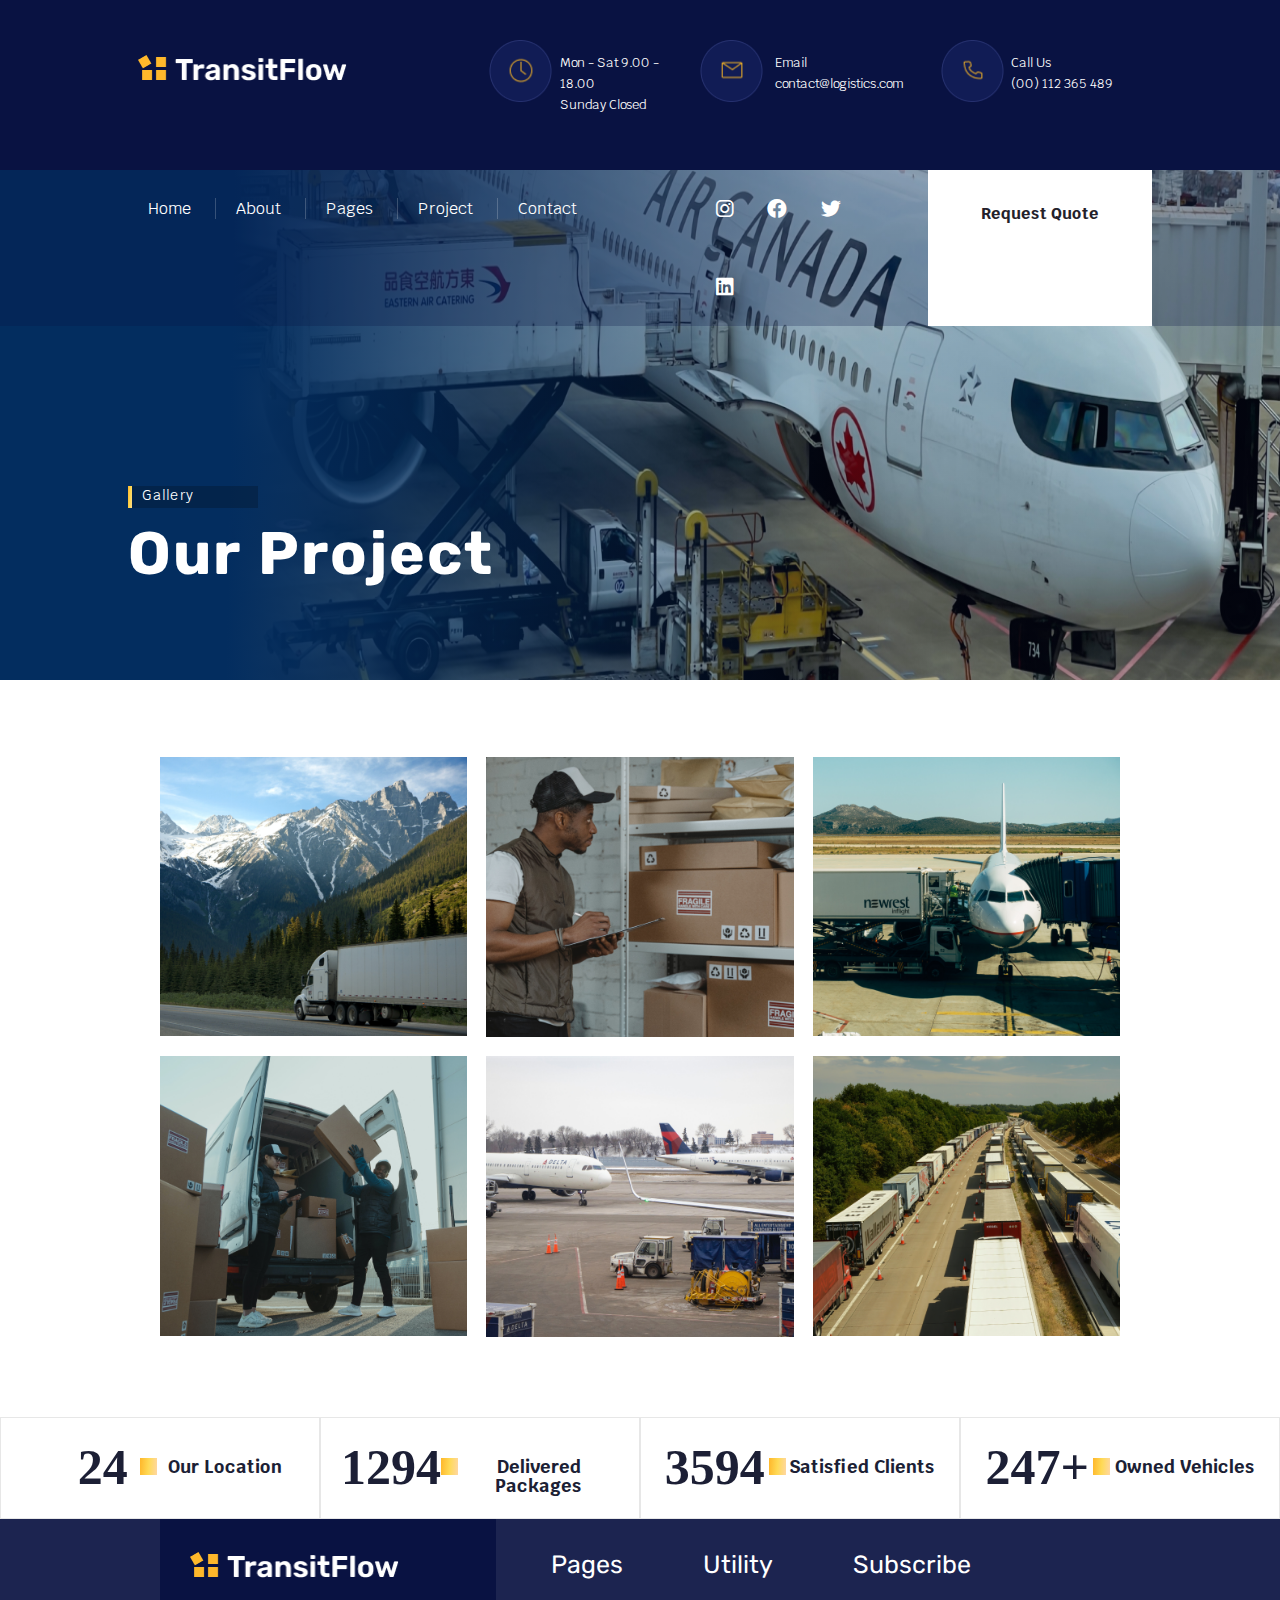
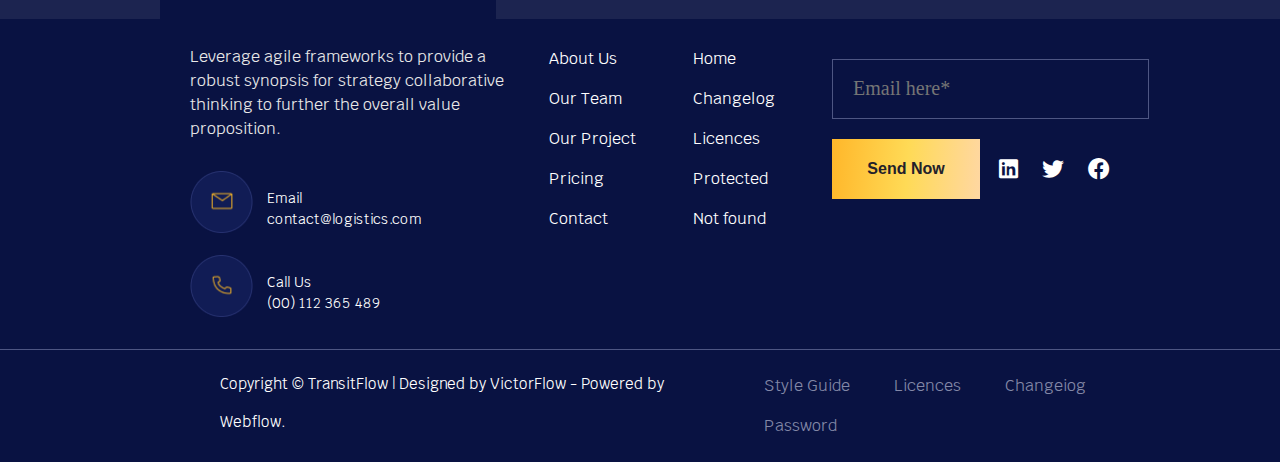
<file: pages/project.html>
<!DOCTYPE html>
<html lang="en">

<head>
    <meta charset="UTF-8">
    <meta name="viewport" content="width=device-width, initial-scale=1.0">
    <title>Project</title>
    <link rel="stylesheet" href="../css/about-price.css">
    <link rel="stylesheet" href="../css/project.css">
    <link rel="stylesheet" href="../css/service.css">
    <link rel="stylesheet" href="../css/all.css">
    <link rel="stylesheet" href="../css/style.css">
    <link rel="preconnect" href="https://fonts.googleapis.com">
    <link rel="preconnect" href="https://fonts.gstatic.com" crossorigin>
    <link href="https://fonts.googleapis.com/css2?family=Rubik:wght@300&display=swap" rel="stylesheet">
    <link rel="preconnect" href="https://fonts.googleapis.com">
    <link rel="preconnect" href="https://fonts.gstatic.com" crossorigin>
    <link href="https://fonts.googleapis.com/css2?family=Krub:ital,wght@0,300;1,300&family=Rubik:wght@300&display=swap"
        rel="stylesheet">
</head>

<body>
    <!-- start fisrt nav -->
    <nav class="first">
        <div class="container">
            <div class="logo">
                <img src="../images/mainlogo.png" alt="">
            </div>
            <div class="firstnav-menu">
                <!-- First -->
                <div class="content">
                    <div class="content-icon">
                        <img src="../images/icons/time.png" alt="">
                    </div>
                    <div class="website-info">
                        <ul>
                            <li>
                                <a href="#">Mon - Sat 9.00 - 18.00 <br>
                                    Sunday Closed
                                </a>
                            </li>
                        </ul>
                    </div>
                </div>
                <!-- Second -->
                <div class="content">
                    <div class="content-icon">
                        <img src="../images/icons/email.png" alt="">
                    </div>
                    <div class="website-info">
                        <ul>
                            <li>
                                <a href="#">Email <br>
                                    contact@logistics.com
                                </a>
                            </li>
                        </ul>
                    </div>
                </div>
                <!-- Third -->
                <div class="content">
                    <div class="content-icon">
                        <img src="../images/icons/call.png" alt="">
                    </div>
                    <div class="website-info">
                        <ul>
                            <li>
                                <a href="#">Call Us <br>
                                    (00) 112 365 489
                                </a>
                            </li>
                        </ul>
                    </div>
                </div>
            </div>
        </div>
    </nav>
    <!-- End first nav -->
    <!-- start header -->
    <header class="project">
        <div class="about-cover">
            <!-- Start second nav -->
            <nav class="second">
                <div class="second-container">

                    <div class="secondnav-menu">
                        <ul>
                            <li class="home"><a href="../index.html">Home</a></li>
                            <li><a href="../pages/about.html" target="_blank">About</a></li>
                            <li>
                                <div class="dropdown">
                                    <span>Pages</span>
                                    <div class="dropdown-content">
                                        <ul>
                                            <li><a href="../pages/service.html" target="_blank">Services</a></li>
                                            <li><a href="../pages/about.html" target="_blank">About</a></li>
                                            <li><a href="../pages/project.html" target="_blank">Project</a></li>
                                            <li><a href="../pages/blog.html" target="_blank">Blog</a></li>
                                            <li><a href="../pages/team.html" target="_blank">Team</a></li>
                                            <li><a href="../pages/contact.html" target="_blank">Contact</a></li>
                                            <li><a href="../pages/contact.html" target="_blank">Pricing</a></li>
                                            <li><a href="../pages/error.html" target="_blank">Not Found</a></li>
                                            <li><a href="../pages/change-log.html" target="_blank">Change Log</a></li>
                                            <li><a href="../pages/liecences.html" target="_blank">Liecenses</a></li>
                                            <li><a href="../pages/protection.html" target="_blank">Protection</a></li>
                                        </ul>
                                    </div>
                                </div>
                            </li>
                            <li><a href="../pages/project.html">Project</a></li>
                            <li><a href="../pages/contact.html">Contact</a></li>
                        </ul>
                    </div>
                    <div class="secondnav-icons">
                        <ul>
                            <li><i class="fa-brands fa-instagram"></i></li>
                            <li><i class="fa-brands fa-facebook"></i></li>
                            <li><i class="fa-brands fa-twitter"></i></li>
                            <li><i class="fa-brands fa-linkedin"></i></li>
                        </ul>
                    </div>
                    <div class="request-quote">
                        <span>Request Quote</span>
                    </div>
                </div>
            </nav>
            <!-- end second nav -->
            <div class="about-second-container2">
                <div class="information">
                    <div class="box1">
                        <div class="bar">

                        </div>
                        <div class="box-context">
                            <span>Gallery</span>
                        </div>
                    </div>
                    <div class="text">
                        <h1>Our Project</h1>
                    </div>
                </div>
            </div>
    </header>
    <!-- end header -->
    <!-- start project-pics -->
    <div class="project-pics">
        <a href="../pages/project-single.html" target="_blank">
            <div class="project-pic">
                <img src="../images/project-pics/first-section-pics/1.png" alt="">
                <div class="pic-cover">
                    <img src="../images/project-pics/first-section-pics/icon.png" alt="">
                </div>
            </div>
        </a>
        <a href="../pages/project-single.html" target="_blank">
            <div class="project-pic">
                <img src="../images/project-pics/first-section-pics/2.png" alt="">
                <div class="pic-cover">
                    <img src="../images/project-pics/first-section-pics/icon.png" alt="">
                </div>
            </div>
        </a>
        <a href="../pages/project-single.html" target="_blank">
            <div class="project-pic">
                <img src="../images/project-pics/first-section-pics/3.png" alt="">
                <div class="pic-cover">
                    <img src="../images/project-pics/first-section-pics/icon.png" alt="">
                </div>
            </div>
        </a>
        <a href="../pages/project-single.html" target="_blank">
            <div class="project-pic">
                <img src="../images/project-pics/first-section-pics/4.png" alt="">
                <div class="pic-cover">
                    <img src="../images/project-pics/first-section-pics/icon.png" alt="">
                </div>
            </div>
        </a>
        <a href="../pages/project-single.html" target="_blank">
            <div class="project-pic">
                <img src="../images/project-pics/first-section-pics/5.png" alt="">

                <div class="pic-cover">
                    <img src="../images/project-pics/first-section-pics/icon.png" alt="">
                </div>

            </div>
        </a>

        <a href="../pages/project-single.html" target="_blank">
            <div class="project-pic">
                <img src="../images/project-pics/first-section-pics/6.png" alt="">
                <div class="pic-cover">
                    <img src="../images/project-pics/first-section-pics/icon.png" alt="">
                </div>
            </div>
        </a>
    </div>
    <!-- end projects pics -->
    <!-- start report -->
    <article class="reports">
        <div class="report1">
            <div class="quanitity1">
                <strong>24</strong>
            </div>
            <div class="square1"></div>
            <div class="rep-type1">
                <span>Our Location</span>
            </div>
        </div>
        <div class="report1">
            <div class="quanitity">
                <strong>1294</strong>
            </div>
            <div class="square"></div>
            <div class="rep-type">
                <span>Delivered Packages</span>
            </div>
        </div>
        <div class="report1">
            <div class="quanitity">
                <strong>3594</strong>
            </div>
            <div class="square"></div>
            <div class="rep-type">
                <span>Satisfied Clients</span>
            </div>
        </div>
        <div class="report1">
            <div class="quanitity">
                <strong>247+</strong>
            </div>
            <div class="square"></div>
            <div class="rep-type">
                <span>Owned Vehicles</span>
            </div>
        </div>
    </article>
    <!-- end report -->
    <!-- start footer -->
    <footer>
        <div class="footer-content">
            <nav class="footer-nav">
                <div class="first-container">
                    <div class="footer-logo">
                        <img src="../images/mainlogo.png" alt="">
                    </div>
                    <div class="footer-menu">
                        <ul>
                            <li class="first"><a href="#">Pages</a></li>
                            <li><a href="#">Utility</a></li>
                            <li><a href="#">Subscribe</a></li>
                        </ul>
                    </div>
                </div>
            </nav>

            <div class="main-info">
                <div class="first-info">
                    <div class="first-info-text">
                        <p>Leverage agile frameworks to provide a <br>robust synopsis for strategy collaborative <br>
                            thinking to
                            further the overall value <br>
                            proposition.
                        </p>
                    </div>

                    <!-- First -->
                    <div class="last-part">
                        <div class="contact-icons">
                            <div class="content-icon">
                                <img src="../images/icons/email.png" alt="">
                            </div>
                            <div class="contact-info">
                                <ul>
                                    <li>
                                        <a href="#">Email <br>
                                            contact@logistics.com
                                        </a>
                                    </li>
                                </ul>
                            </div>
                        </div>
                        <!-- Second -->
                        <div class="contact-icons">
                            <div class="content-icon">
                                <img src="../images/icons/call.png" alt="">
                            </div>
                            <div class="contact-info">
                                <ul>
                                    <li>
                                        <a href="#">Call Us <br>
                                            (00) 112 365 489
                                        </a>
                                    </li>
                                </ul>
                            </div>
                        </div>
                    </div>
                </div>
                <div class="list-info">
                    <ul>
                        <li><a href="../pages/about.html" target="_blank">About Us</a></li>
                        <li><a href="../pages/team-html" target="_blank">Our Team</a></li>
                        <li><a href="../pages/project.html" target="_blank">Our Project</a></li>
                        <li><a href="../pages/pricing.html" target="_blank">Pricing</a></li>
                        <li><a href="../pages/contact.html" target="_blank">Contact</a></li>
                    </ul>
                </div>
                <div class="list-info">
                    <ul>
                        <li><a href="../index.html" target="_blank">Home</a></li>
                        <li><a href="../pages/change-log.html" target="_blank">Changelog</a></li>
                        <li><a href="../pages/liecences.html" target="_blank">Licences</a></li>
                        <li><a href="../pages/protection.html" target="_blank">Protected</a></li>
                        <li><a href="../pages/error.html" target="_blank">Not found</a></li>
                    </ul>
                </div>
                <div class="fourth-info">
                    <input type="email" name="" id="" placeholder="Email here*">
                    <div class="second-part">
                        <div class="part-button">
                            <button><a href="#">Send Now</a></button>
                        </div>
                        <div class="part-icon">
                            <ul>
                                <li><i class="fa-brands fa-linkedin"></i></li>
                                <li><i class="fa-brands fa-twitter"></i></li>
                                <li><i class="fa-brands fa-facebook"></i></li>
                            </ul>
                        </div>
                    </div>
                </div>
            </div>
            <div class="last-foot-content">
                <div class="last-foot-text">
                    <p>Copyright © TransitFlow | Designed by VictorFlow - Powered by Webflow.</p>
                </div>
                <div class="last-foot-list">
                    <ul>
                        <li><a href="#">Style Guide</a></li>
                        <li><a href="../pages/liecences.html">Licences</a></li>
                        <li><a href="../pages/change-log.html">Changeiog</a></li>
                        <li><a href="#">Password</a></li>
                    </ul>
                </div>
            </div>
        </div>

    </footer>
    <!-- end footer -->
</body>

</html>
</file>
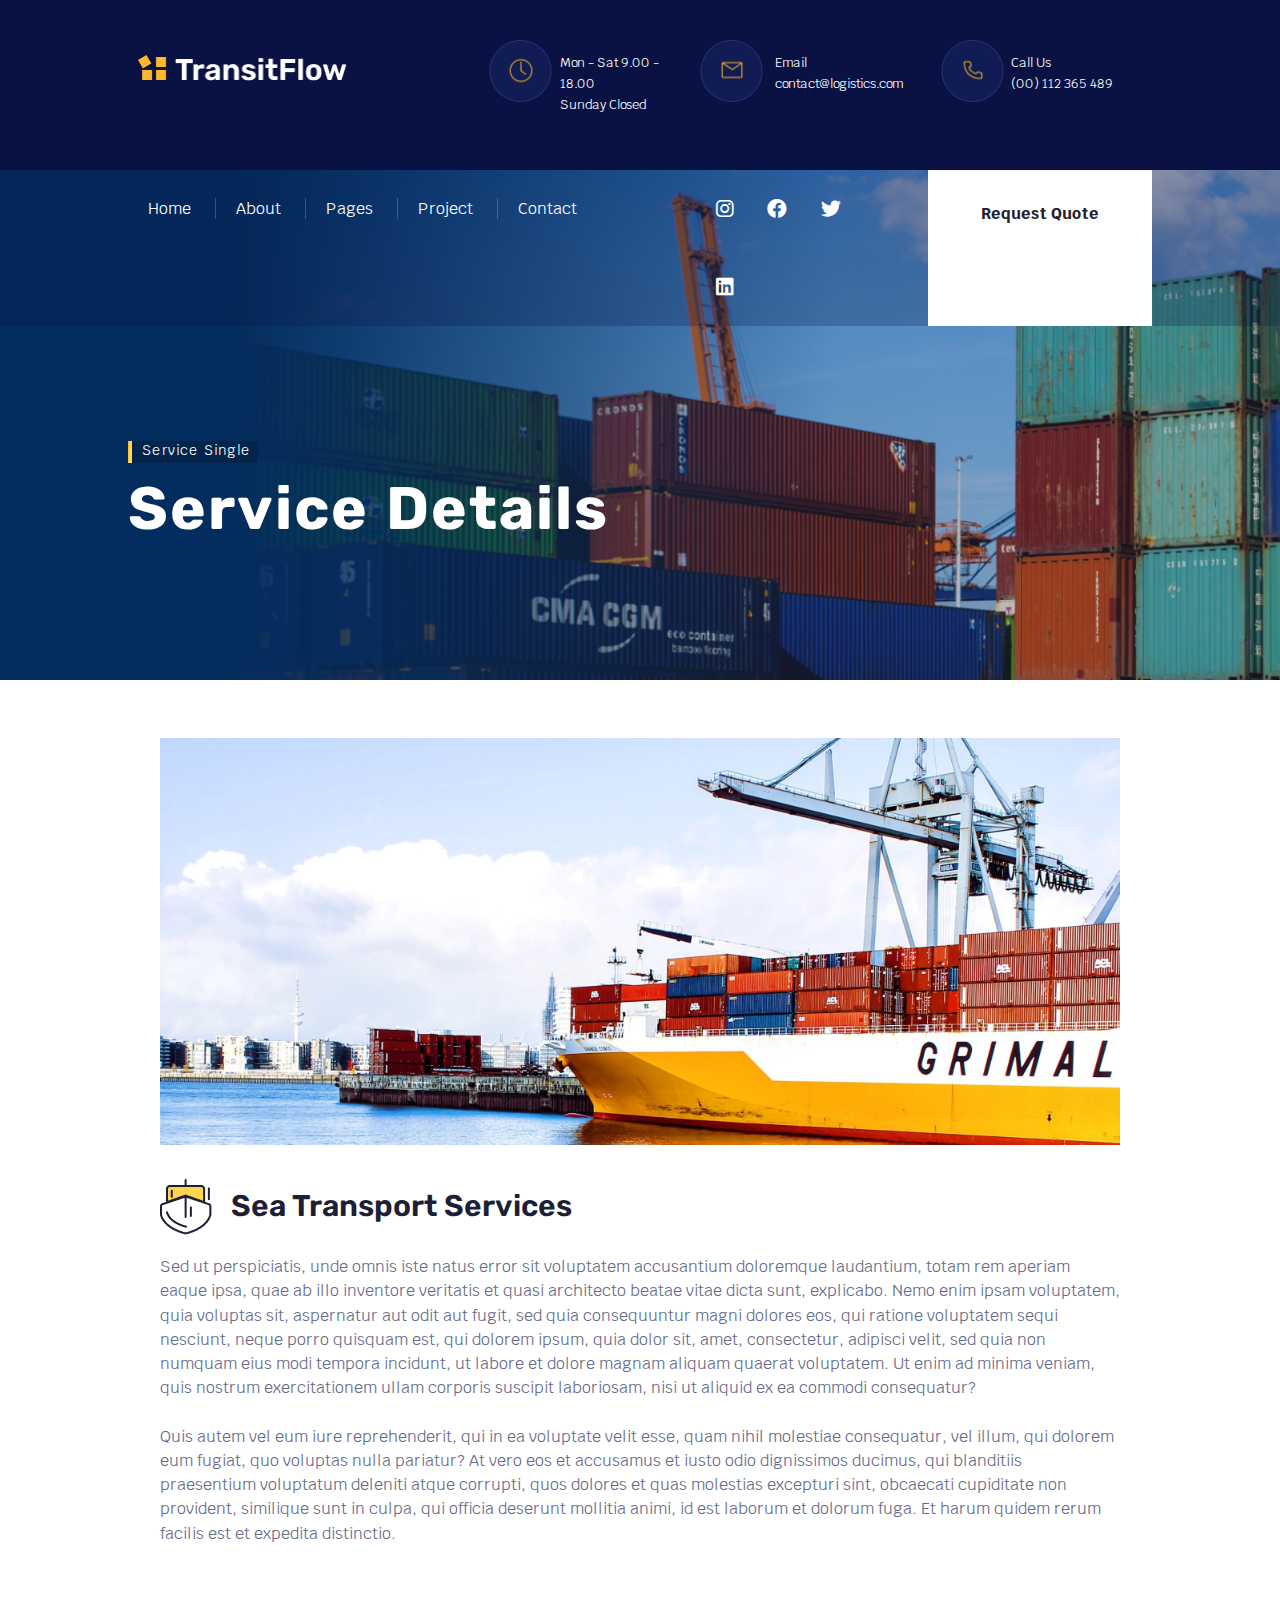
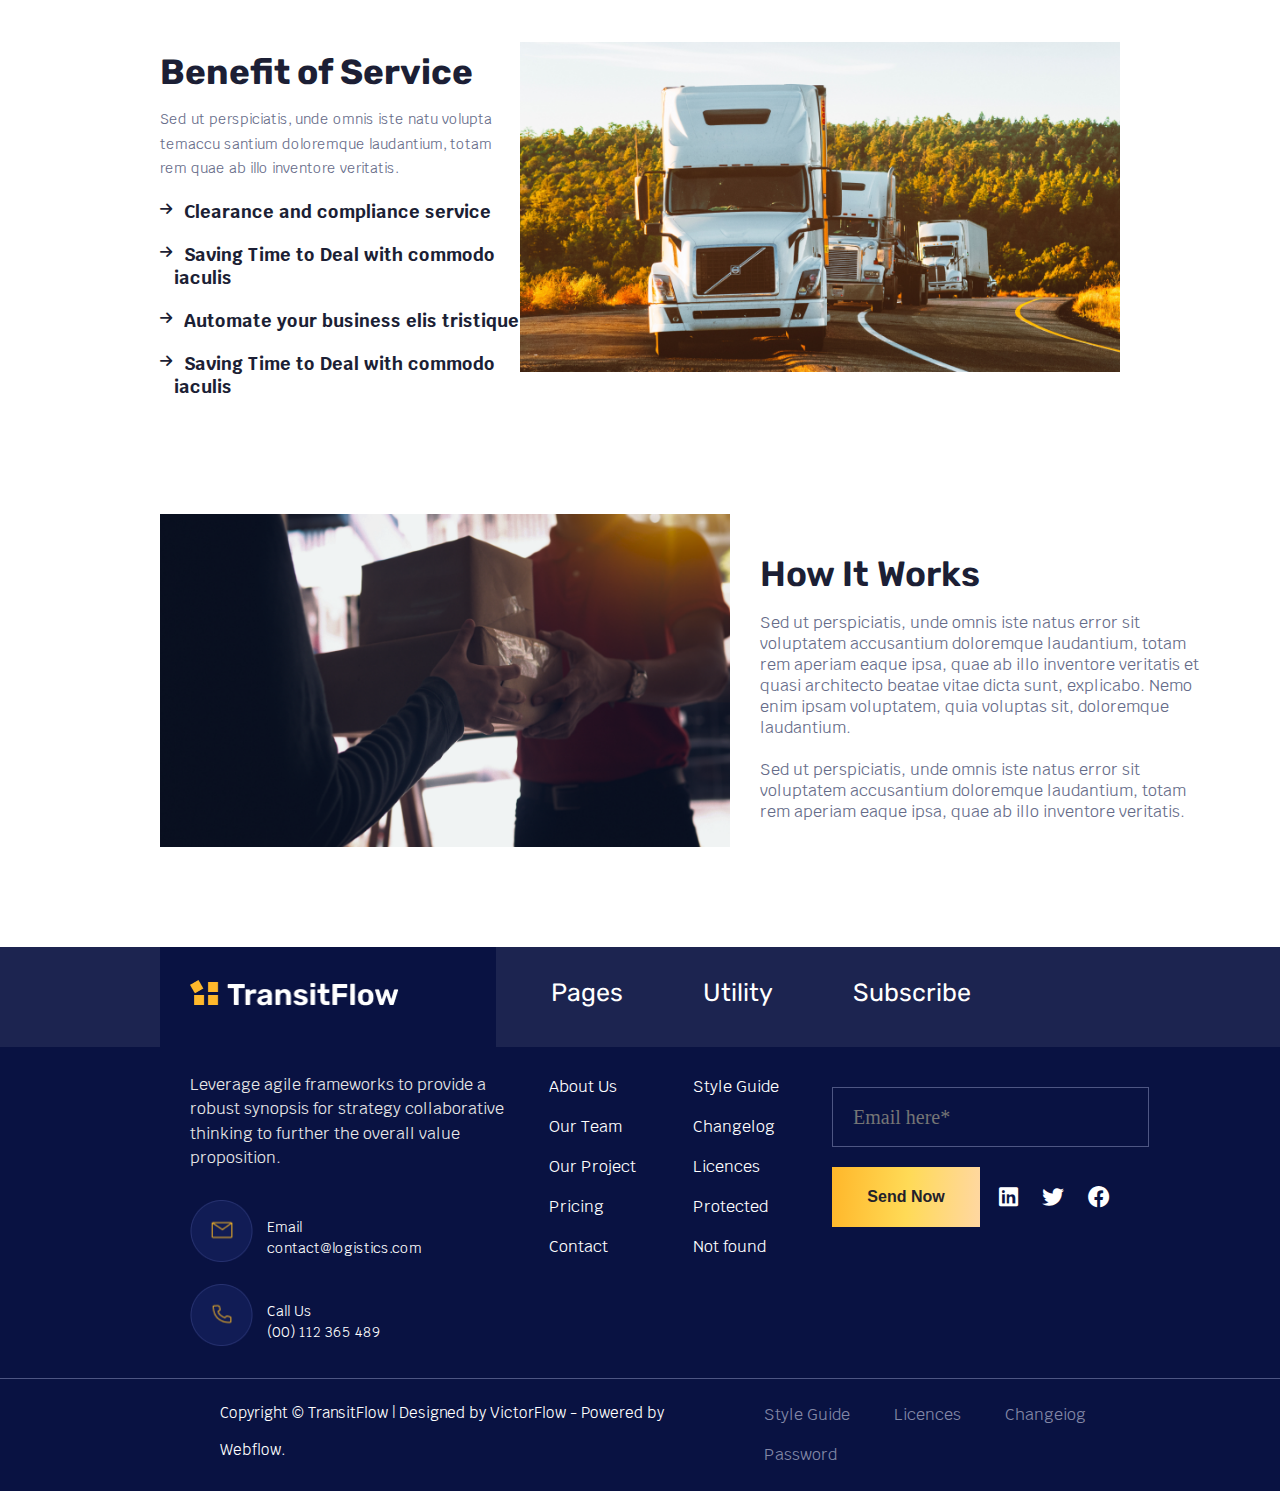
<file: pages/service-single.html>
<!DOCTYPE html>
<html lang="en">

<head>
    <meta charset="UTF-8">
    <meta name="viewport" content="width=device-width, initial-scale=1.0">
    <title> Service Single</title>
    <link rel="stylesheet" href="../css/about.css">
    <link rel="stylesheet" href="../css/style.css">
    <link rel="stylesheet" href="../css/all.css">
    <link rel="stylesheet" href="../css/service.css">
    <link rel="preconnect" href="https://fonts.googleapis.com">
    <link rel="preconnect" href="https://fonts.gstatic.com" crossorigin>
    <link href="https://fonts.googleapis.com/css2?family=Rubik:wght@300&display=swap" rel="stylesheet">
    <link rel="preconnect" href="https://fonts.googleapis.com">
    <link rel="preconnect" href="https://fonts.gstatic.com" crossorigin>
    <link href="https://fonts.googleapis.com/css2?family=Krub:ital,wght@0,300;1,300&family=Rubik:wght@300&display=swap"
        rel="stylesheet">
</head>

<body>
    <nav class="first">
        <div class="container">
            <div class="logo">
                <img src="../images/mainlogo.png" alt="">
            </div>
            <div class="firstnav-menu">
                <!-- First -->
                <div class="content">
                    <div class="content-icon">
                        <img src="../images/icons/time.png" alt="">
                    </div>
                    <div class="website-info">
                        <ul>
                            <li>
                                <a href="#">Mon - Sat 9.00 - 18.00 <br>
                                    Sunday Closed
                                </a>
                            </li>
                        </ul>
                    </div>
                </div>
                <!-- Second -->
                <div class="content">
                    <div class="content-icon">
                        <img src="../images/icons/email.png" alt="">
                    </div>
                    <div class="website-info">
                        <ul>
                            <li>
                                <a href="#">Email <br>
                                    contact@logistics.com
                                </a>
                            </li>
                        </ul>
                    </div>
                </div>
                <!-- Third -->
                <div class="content">
                    <div class="content-icon">
                        <img src="../images/icons/call.png" alt="">
                    </div>
                    <div class="website-info">
                        <ul>
                            <li>
                                <a href="#">Call Us <br>
                                    (00) 112 365 489
                                </a>
                            </li>
                        </ul>
                    </div>
                </div>
            </div>
        </div>
    </nav>
    <!-- End first nav -->
    <!-- start header -->
    <header class="service-single">
        <div class="about-cover">
            <!-- Start second nav -->
            <nav class="second">
                <div class="second-container">

                    <div class="secondnav-menu">
                        <ul>
                            <li class="home"><a href="#">Home</a></li>
                            <li><a href="html-codes/about.html" target="_blank">About</a></li>
                            <li><a href="#">Pages</a></li>
                            <li><a href="#">Project</a></li>
                            <li><a href="#">Contact</a></li>
                        </ul>
                    </div>
                    <div class="secondnav-icons">
                        <ul>
                            <li><i class="fa-brands fa-instagram"></i></li>
                            <li><i class="fa-brands fa-facebook"></i></li>
                            <li><i class="fa-brands fa-twitter"></i></li>
                            <li><i class="fa-brands fa-linkedin"></i></li>
                        </ul>
                    </div>
                    <div class="request-quote">
                        <span>Request Quote</span>
                    </div>
                </div>
            </nav>
            <!-- end second nav -->
            <div class="about-second-container">
                <div class="information">
                    <div class="box1">
                        <div class="bar">

                        </div>
                        <div class="box-context">
                            <span>Service Single</span>
                        </div>
                    </div>
                    <div class="text">
                        <h1>Service Details</h1>
                    </div>
                </div>
            </div>

    </header>
    <!-- end header -->
    <main>
        <div class="transport-srv">
            <div class="its-heading">
                <img src="../images/service-single-content/Photo (34).png" alt="">
            </div>
            <div class="its-text">
                <div class="text-header">
                    <div class="header-">
                        <img src="../images/icons/single-ser.png" alt="">
                    </div>
                    <div class="dscrpt">
                        <h4>Sea Transport Services</h4>
                    </div>
                </div>
                <p>
                    Sed ut perspiciatis, unde omnis iste natus error sit voluptatem accusantium doloremque laudantium,
                    totam rem aperiam
                    eaque ipsa, quae ab illo inventore veritatis et quasi architecto beatae vitae dicta sunt, explicabo.
                    Nemo enim ipsam
                    voluptatem, quia voluptas sit, aspernatur aut odit aut fugit, sed quia consequuntur magni dolores
                    eos, qui ratione
                    voluptatem sequi nesciunt, neque porro quisquam est, qui dolorem ipsum, quia dolor sit, amet,
                    consectetur, adipisci
                    velit, sed quia non numquam eius modi tempora incidunt, ut labore et dolore magnam aliquam quaerat
                    voluptatem. Ut enim
                    ad minima veniam, quis nostrum exercitationem ullam corporis suscipit laboriosam, nisi ut aliquid ex
                    ea commodi
                    consequatur?
                    <br><br>
                    Quis autem vel eum iure reprehenderit, qui in ea voluptate velit esse, quam nihil molestiae
                    consequatur, vel illum, qui
                    dolorem eum fugiat, quo voluptas nulla pariatur? At vero eos et accusamus et iusto odio dignissimos
                    ducimus, qui
                    blanditiis praesentium voluptatum deleniti atque corrupti, quos dolores et quas molestias excepturi
                    sint, obcaecati
                    cupiditate non provident, similique sunt in culpa, qui officia deserunt mollitia animi, id est
                    laborum et dolorum fuga.
                    Et harum quidem rerum facilis est et expedita distinctio.

                </p>
            </div>
        </div>
        <article class="srv-benefit">
            <div class="srvbenefit-text">
                <h4>Benefit of Service</h4>
                <p>Sed ut perspiciatis, unde omnis iste natu volupta temaccu santium doloremque laudantium, totam rem
                    quae ab illo
                    inventore veritatis.</p>

                <div class="its-benefits">
                    <div class="main-benefits">
                        <div class="right-arrow">
                            <i class="fa-solid fa-arrow-right"></i>
                        </div>
                        <div class="advantage">
                            <span>Clearance and compliance service</span>
                        </div>
                    </div>
                    <div class="main-benefits">
                        <div class="right-arrow">
                            <i class="fa-solid fa-arrow-right"></i>
                        </div>
                        <div class="advantage">
                            <span>Saving Time to Deal with commodo iaculis</span>
                        </div>
                    </div>
                    <div class="main-benefits">
                        <div class="right-arrow">
                            <i class="fa-solid fa-arrow-right"></i>
                        </div>
                        <div class="advantage">
                            <span>
                                Automate your business elis tristique
                            </span>
                        </div>
                    </div>
                    <div class="main-benefits">
                        <div class="right-arrow">
                            <i class="fa-solid fa-arrow-right"></i>
                        </div>
                        <div class="advantage">
                            <span>Saving Time to Deal with commodo iaculis</span>
                        </div>
                    </div>
                </div>
            </div>
            <div class="srvbenefit-img">
                <img src="../images/service-single-content/Photo (35).png" alt="">
            </div>
        </article>
        <!-- end srv-benefit -->
        <!-- start method -->
        <article class="method">
            <div class="method-img">
                <img src="../images/service-single-content/Photo (36).png" alt="">
            </div>
            <div class="method-text">
                <h4>How It Works</h4>
                <p>Sed ut perspiciatis, unde omnis iste natus error sit voluptatem accusantium doloremque laudantium,
                    totam rem aperiam
                    eaque ipsa, quae ab illo inventore veritatis et quasi architecto beatae vitae dicta sunt, explicabo.
                    Nemo enim ipsam
                    voluptatem, quia voluptas sit, doloremque laudantium.
                    <br><br>
                    Sed ut perspiciatis, unde omnis iste natus error sit voluptatem accusantium doloremque laudantium,
                    totam rem aperiam
                    eaque ipsa, quae ab illo inventore veritatis.
                </p>
            </div>
        </article>
        <!-- end method -->
    </main>
    <!-- start footer -->
    <footer>
        <div class="footer-content">
            <nav class="footer-nav">
                <div class="first-container">
                    <div class="footer-logo">
                        <img src="../images/mainlogo.png" alt="">
                    </div>
                    <div class="footer-menu">
                        <ul>
                            <li class="first"><a href="#">Pages</a></li>
                            <li><a href="#">Utility</a></li>
                            <li><a href="#">Subscribe</a></li>
                        </ul>
                    </div>
                </div>
            </nav>

            <div class="main-info">
                <div class="first-info">
                    <div class="first-info-text">
                        <p>Leverage agile frameworks to provide a <br>robust synopsis for strategy collaborative <br>
                            thinking to
                            further the overall value <br>
                            proposition.
                        </p>
                    </div>

                    <!-- First -->
                    <div class="last-part">
                        <div class="contact-icons">
                            <div class="content-icon">
                                <img src="../images/icons/email.png" alt="">
                            </div>
                            <div class="contact-info">
                                <ul>
                                    <li>
                                        <a href="#">Email <br>
                                            contact@logistics.com
                                        </a>
                                    </li>
                                </ul>
                            </div>
                        </div>
                        <!-- Second -->
                        <div class="contact-icons">
                            <div class="content-icon">
                                <img src="../images/icons/call.png" alt="">
                            </div>
                            <div class="contact-info">
                                <ul>
                                    <li>
                                        <a href="#">Call Us <br>
                                            (00) 112 365 489
                                        </a>
                                    </li>
                                </ul>
                            </div>
                        </div>
                    </div>
                </div>
                <div class="list-info">
                    <ul>
                        <li><a href="html-codes/about.html" target="_blank">About Us</a></li>
                        <li><a href="#">Our Team</a></li>
                        <li><a href="#">Our Project</a></li>
                        <li><a href="#">Pricing</a></li>
                        <li><a href="#">Contact</a></li>
                    </ul>
                </div>
                <div class="list-info">
                    <ul>
                        <li><a href="#">Style Guide</a></li>
                        <li><a href="#">Changelog</a></li>
                        <li><a href="#">Licences</a></li>
                        <li><a href="#">Protected</a></li>
                        <li><a href="#">Not found</a></li>
                    </ul>
                </div>
                <div class="fourth-info">
                    <input type="email" name="" id="" placeholder="Email here*">
                    <div class="second-part">
                        <div class="part-button">
                            <button><a href="#">Send Now</a></button>
                        </div>
                        <div class="part-icon">
                            <ul>
                                <li><i class="fa-brands fa-linkedin"></i></li>
                                <li><i class="fa-brands fa-twitter"></i></li>
                                <li><i class="fa-brands fa-facebook"></i></li>
                            </ul>
                        </div>
                    </div>
                </div>
            </div>
            <div class="last-foot-content">
                <div class="last-foot-text">
                    <p>Copyright © TransitFlow | Designed by VictorFlow - Powered by Webflow.</p>
                </div>
                <div class="last-foot-list">
                    <ul>
                        <li><a href="#">Style Guide</a></li>
                        <li><a href="#">Licences</a></li>
                        <li><a href="#">Changeiog</a></li>
                        <li><a href="#">Password</a></li>
                    </ul>
                </div>
            </div>
        </div>

    </footer>
    <!-- end footer -->
</body>

</html>
</file>
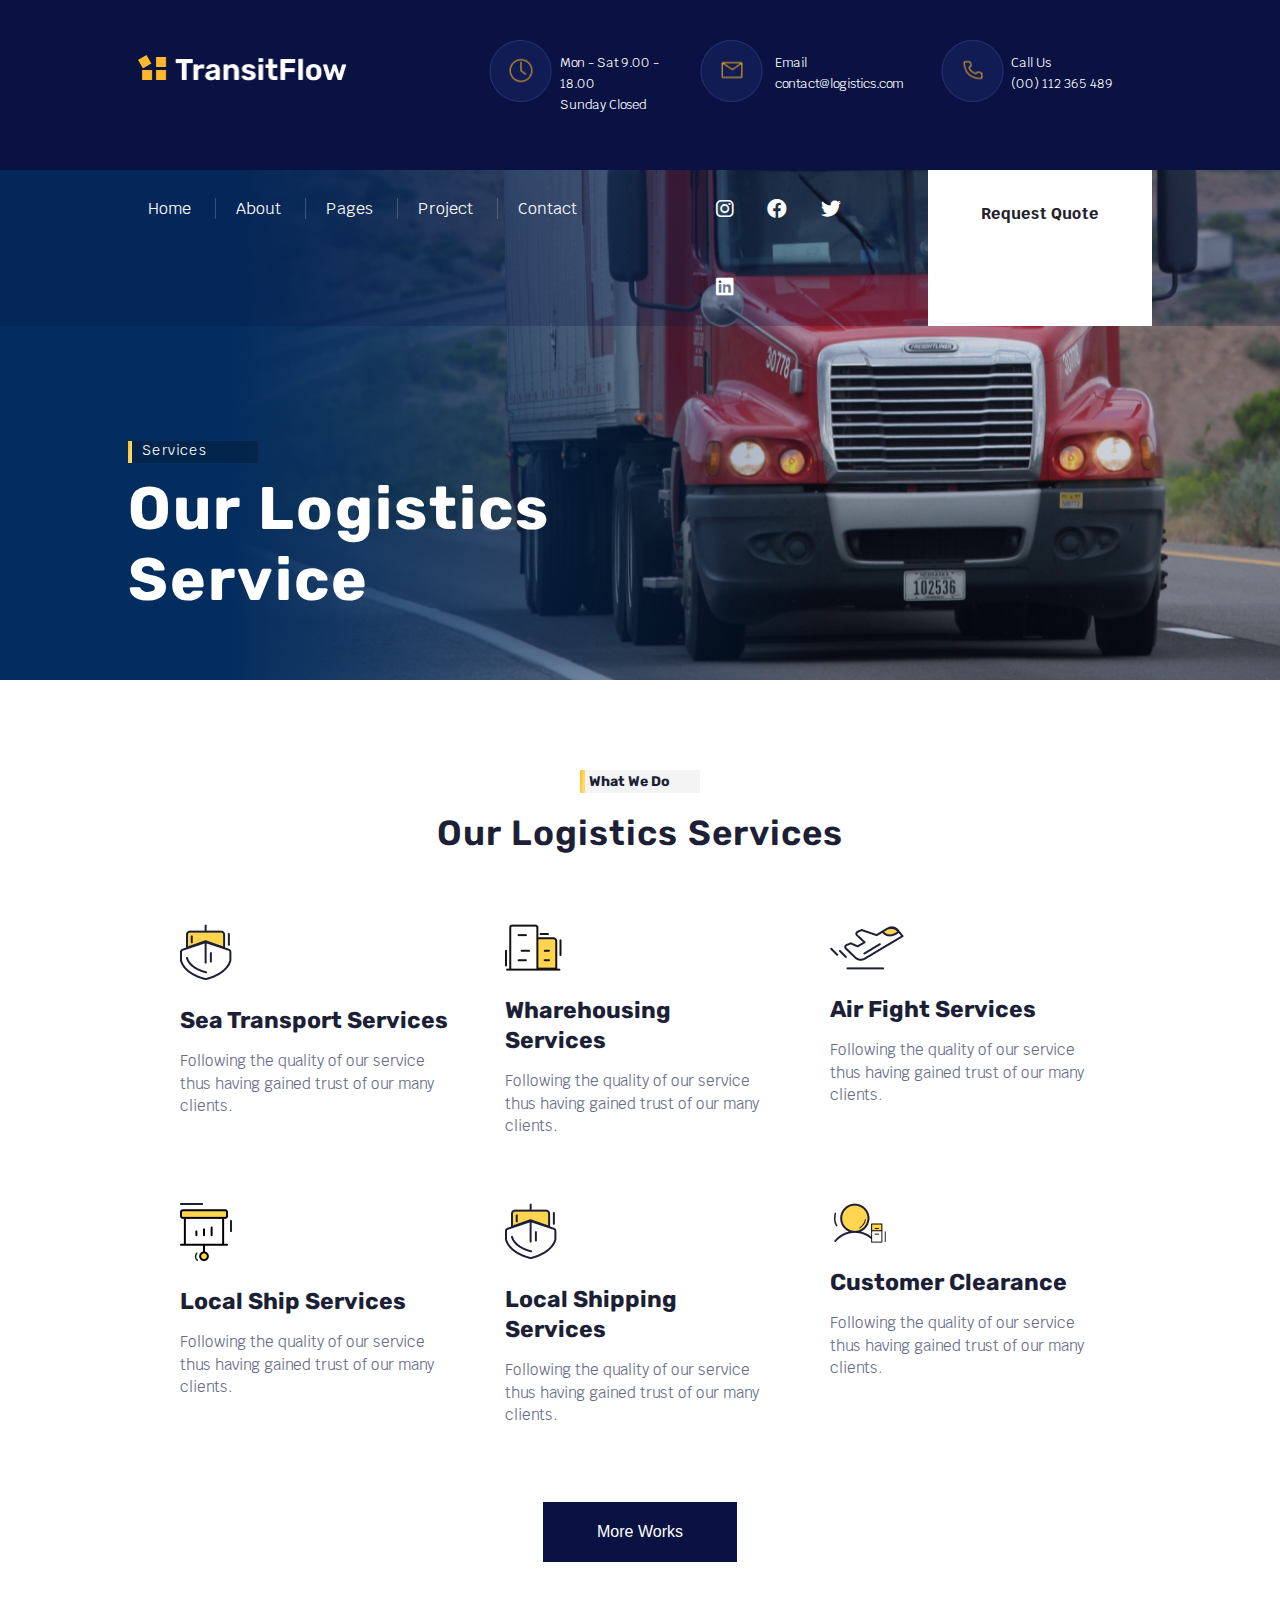
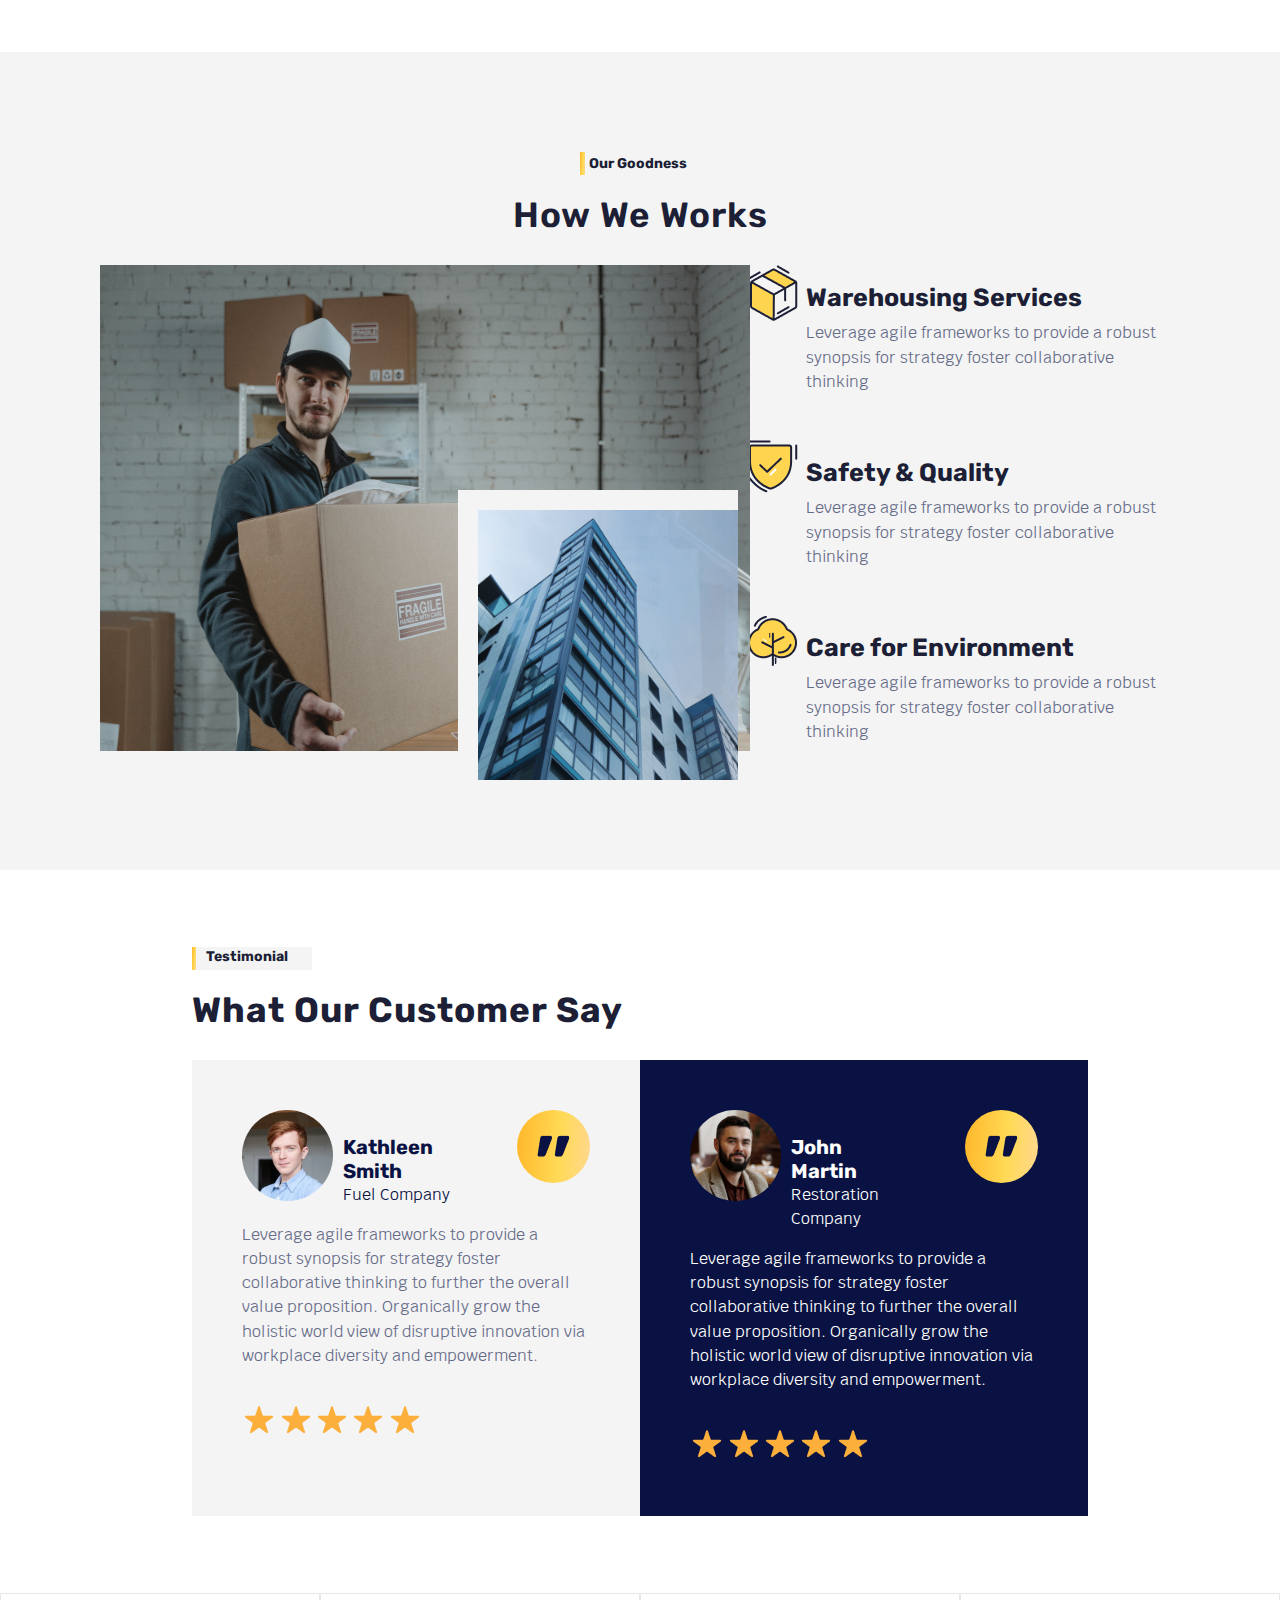
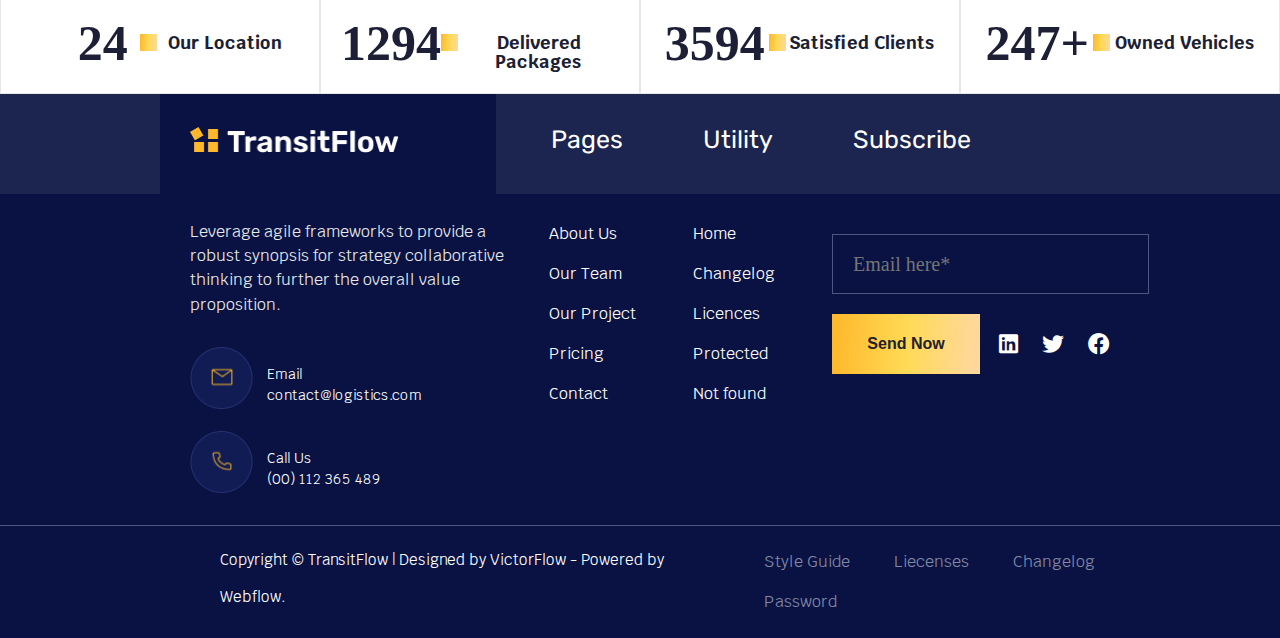
<file: pages/service.html>
<!DOCTYPE html>
<html lang="en">

<head>
    <meta charset="UTF-8">
    <meta name="viewport" content="width=device-width, initial-scale=1.0">
    <title>Services</title>
    <link rel="stylesheet" href="../css/about-price.css">
    <link rel="stylesheet" href="../css/service.css">
    <link rel="stylesheet" href="../css/all.css">
    <link rel="stylesheet" href="../css/style.css">
    <link rel="preconnect" href="https://fonts.googleapis.com">
    <link rel="preconnect" href="https://fonts.gstatic.com" crossorigin>
    <link href="https://fonts.googleapis.com/css2?family=Rubik:wght@300&display=swap" rel="stylesheet">
    <link rel="preconnect" href="https://fonts.googleapis.com">
    <link rel="preconnect" href="https://fonts.gstatic.com" crossorigin>
    <link href="https://fonts.googleapis.com/css2?family=Krub:ital,wght@0,300;1,300&family=Rubik:wght@300&display=swap"
        rel="stylesheet">
</head>

<body>
    <!-- start fisrt nav -->
    <nav class="first">
        <div class="container">
            <div class="logo">
                <img src="../images/mainlogo.png" alt="">
            </div>
            <div class="firstnav-menu">
                <!-- First -->
                <div class="content">
                    <div class="content-icon">
                        <img src="../images/icons/time.png" alt="">
                    </div>
                    <div class="website-info">
                        <ul>
                            <li>
                                <a href="#">Mon - Sat 9.00 - 18.00 <br>
                                    Sunday Closed
                                </a>
                            </li>
                        </ul>
                    </div>
                </div>
                <!-- Second -->
                <div class="content">
                    <div class="content-icon">
                        <img src="../images/icons/email.png" alt="">
                    </div>
                    <div class="website-info">
                        <ul>
                            <li>
                                <a href="#">Email <br>
                                    contact@logistics.com
                                </a>
                            </li>
                        </ul>
                    </div>
                </div>
                <!-- Third -->
                <div class="content">
                    <div class="content-icon">
                        <img src="../images/icons/call.png" alt="">
                    </div>
                    <div class="website-info">
                        <ul>
                            <li>
                                <a href="#">Call Us <br>
                                    (00) 112 365 489
                                </a>
                            </li>
                        </ul>
                    </div>
                </div>
            </div>
        </div>
    </nav>
    <!-- End first nav -->
    <!-- start header -->
    <header class="service">
        <div class="about-cover">
            <!-- Start second nav -->
            <nav class="second">
                <div class="second-container">

                    <div class="secondnav-menu">
                        <ul>
                            <li class="home"><a href="../index.html" target="_blank">Home</a></li>
                            <li><a href="../pages/about.html" target="_blank">About</a></li>
                            <li>
                                <div class="dropdown">
                                    <span>Pages</span>
                                    <div class="dropdown-content">
                                        <ul>
                                            <li><a href="../pages/service.html" target="_blank">Services</a></li>
                                            <li><a href="../pages/about.html" target="_blank">About</a></li>
                                            <li><a href="../pages/project.html" target="_blank">Project</a></li>
                                            <li><a href="../pages/blog.html" target="_blank">Blog</a></li>
                                            <li><a href="../pages/team.html" target="_blank">Team</a></li>
                                            <li><a href="../pages/contact.html" target="_blank">Contact</a></li>
                                            <li><a href="../pages/contact.html" target="_blank">Pricing</a></li>
                                            <li><a href="../pages/error.html" target="_blank">Not Found</a></li>
                                            <li><a href="../pages/change-log.html" target="_blank">Change Log</a></li>
                                            <li><a href="../pages/liecences.html" target="_blank">Liecenses</a></li>
                                            <li><a href="../pages/protection.html" target="_blank">Protection</a></li>
                                        </ul>
                                    </div>
                                </div>
                            </li>
                            <li><a href="../pages/project.html">Project</a></li>
                            <li><a href="../pages/contact.html">Contact</a></li>
                        </ul>
                    </div>
                    <div class="secondnav-icons">
                        <ul>
                            <li><i class="fa-brands fa-instagram"></i></li>
                            <li><i class="fa-brands fa-facebook"></i></li>
                            <li><i class="fa-brands fa-twitter"></i></li>
                            <li><i class="fa-brands fa-linkedin"></i></li>
                        </ul>
                    </div>
                    <div class="request-quote">
                        <span>Request Quote</span>
                    </div>
                </div>
            </nav>
            <!-- end second nav -->
            <div class="about-second-container">
                <div class="information">
                    <div class="box1">
                        <div class="bar">

                        </div>
                        <div class="box-context">
                            <span>Services</span>
                        </div>
                    </div>
                    <div class="text">
                        <h1>Our Logistics <br>Service</h1>
                    </div>
                </div>
            </div>

    </header>
    <!-- end header -->
    <!-- start activities -->
    <section class="activities">
        <div class="title">
            <div class="title-box1">
                <div class="titlebox-image">
                </div>
                <div class="tit-span">
                    <span class="box-text">
                        What We Do
                    </span>
                </div>
            </div>
            <h2 class="title-h">Our Logistics Services</h2>
        </div>
        <div class="acts">
            <!-- First -->
            <div class="act">
                <div class="act-icon">
                    <img src="../images/activity icons/first.png" alt="">
                </div>
                <div class="description1">
                    <a href="../pages/service-single.html" target="_blank">
                        <h3>Sea Transport Services</h3>
                    </a>
                    <p>Following the quality of our service thus having gained trust of our many clients.</p>
                </div>
            </div>
            <!-- Second -->
            <div class="act">
                <div class="act-icon">
                    <img src="../images/activity icons/second.png" alt="">
                </div>
                <div class="description1">
                    <a href="../pages/service-single.html" target="_blank">
                        <h3>Wharehousing Services</h3>
                    </a>
                    <p>Following the quality of our service thus having gained trust of our many clients.</p>
                </div>
            </div>
            <!-- Third -->
            <div class="act">
                <div class="act-icon">
                    <img src="../images/activity icons/third.png" alt="">
                </div>
                <div class="description1">
                    <a href="../pages/service-single.html" target="_blank">
                        <h3>Air Fight Services</h3>
                    </a>
                    <p>Following the quality of our service thus having gained trust of our many clients.</p>
                </div>
            </div>
            <!-- Fourth -->
            <div class="act">
                <div class="act-icon">
                    <img src="../images/activity icons/fourth.png" alt="">
                </div>
                <div class="description1">
                    <a href="../pages/service-single.html" target="_blank">
                        <h3>Local Ship Services</h3>
                    </a>
                    <p>Following the quality of our service thus having gained trust of our many clients.</p>
                </div>
            </div>
            <!-- Fifth-->
            <div class="act">
                <div class="act-icon">
                    <img src="../images/activity icons/first.png" alt="">
                </div>
                <div class="description1">
                    <a href="../pages/service-single.html" target="_blank">
                        <h3>Local Shipping Services</h3>
                    </a>
                    <p>Following the quality of our service thus having gained trust of our many clients.</p>
                </div>
            </div>
            <!-- sixth -->
            <div class="act">
                <div class="act-icon">
                    <img src="../images/activity icons/sixth.png" alt="">
                </div>
                <div class="description1">
                <a href="../pages/service-single.html" target="_blank">
                    <h3>Customer Clearance</h3>
                </a>
                    <p>Following the quality of our service thus having gained trust of our many clients.</p>
                </div>
            </div>
        </div>
        <button>More Works</button>
    </section>
    <!-- end activities -->
    <!-- start plan -->
    <section class="our-plan">
        <div class="title">
            <div class="title-box1">
                <div class="titlebox-image">
                </div>
                <div class="tit-span">
                    <span class="box-text">
                        Our Goodness
                    </span>
                </div>
            </div>
            <h2 class="title-h">How We Works</h2>
        </div>
        <div class="plans">
            <div class="plans-image">
                <img src="../images/goodness/first.png" alt="" class="first">
                <img src="../images/goodness/second.png" alt="" class="second">
            </div>
            <div class="plans-text">
                <div class="plan">
                    <div class="plan-icon">
                        <img src="../images/icons/plan1.png" alt="">
                    </div>
                    <div class="plan-descript">
                        <h4>Warehousing Services</h4>
                        <p>Leverage agile frameworks to provide a robust synopsis for strategy foster collaborative
                            thinking</p>
                    </div>
                </div>
                <div class="plan">
                    <div class="plan-icon">
                        <img src="../images/icons/plan2.png" alt="">
                    </div>
                    <div class="plan-descript">
                        <h4>Safety & Quality</h4>
                        <p>Leverage agile frameworks to provide a robust synopsis for strategy foster collaborative
                            thinking</p>
                    </div>
                </div>
                <div class="plan">
                    <div class="plan-icon">
                        <img src="../images/icons/plan3.png" alt="">
                    </div>
                    <div class="plan-descript">
                        <h4>Care for Environment</h4>
                        <p>Leverage agile frameworks to provide a robust synopsis for strategy foster collaborative
                            thinking</p>
                    </div>
                </div>
            </div>
        </div>
    </section>
    <!-- end plan -->
    <!-- start customer idea -->
    <article class="customer-idea">
        <div class="title">
            <div class="title-box">
                <div class="titlebox-bar">
                </div>
                <div class="box-text">
                    <span>Testimonial</span>
                </div>
            </div>
            <h2>What Our Customer Say</h2>
        </div>
        <div class="customers">
            <!-- First -->
            <div class="customer1">
                <div class="profile">
                    <div class="person-img">
                        <img src="../images/customers/photo (10).png" alt="">
                    </div>
                    <div class="person-name1">
                        <strong>Kathleen Smith</strong><br>
                        <span>Fuel Company</span>
                    </div>
                    <div class="profile-icon">
                        <img src="../images/icons/quotation-mark.png" alt="">
                    </div>
                </div>
                <div class="idea1">
                    <p>Leverage agile frameworks to provide a robust synopsis for strategy foster collaborative
                        thinking
                        to further the overall
                        value proposition. Organically grow the holistic world view of disruptive innovation via
                        workplace diversity and
                        empowerment.
                    </p>
                    <img src="../images/icons/stars.png" alt="">
                </div>
            </div>
            <!-- Second -->
            <div class="customer2">
                <div class="profile">
                    <div class="person-img">
                        <img src="../images/customers/Photo (12).png" alt="">
                    </div>
                    <div class="person-name2">
                        <strong>John Martin</strong><br>
                        <span>Restoration Company</span>
                    </div>
                    <div class="profile-icon">
                        <img src="../images/icons/quotation-mark.png" alt="">
                    </div>
                </div>
                <div class="idea2">
                    <p>Leverage agile frameworks to provide a robust synopsis for strategy foster collaborative
                        thinking
                        to further the overall
                        value proposition. Organically grow the holistic world view of disruptive innovation via
                        workplace diversity and
                        empowerment.
                    </p>
                    <img src="../images/icons/stars.png" alt="">
                </div>
            </div>
        </div>
    </article>
    <!-- end customer idea -->
    <!-- start report -->
    <article class="reports">
        <div class="report1">
            <div class="quanitity1">
                <strong>24</strong>
            </div>
            <div class="square1"></div>
            <div class="rep-type1">
                <span>Our Location</span>
            </div>
        </div>
        <div class="report1">
            <div class="quanitity">
                <strong>1294</strong>
            </div>
            <div class="square"></div>
            <div class="rep-type">
                <span>Delivered Packages</span>
            </div>
        </div>
        <div class="report1">
            <div class="quanitity">
                <strong>3594</strong>
            </div>
            <div class="square"></div>
            <div class="rep-type">
                <span>Satisfied Clients</span>
            </div>
        </div>
        <div class="report1">
            <div class="quanitity">
                <strong>247+</strong>
            </div>
            <div class="square"></div>
            <div class="rep-type">
                <span>Owned Vehicles</span>
            </div>
        </div>
    </article>
    <!-- end report -->
    <!-- start footer -->
    <footer>
        <div class="footer-content">
            <nav class="footer-nav">
                <div class="first-container">
                    <div class="footer-logo">
                        <img src="../images/mainlogo.png" alt="">
                    </div>
                    <div class="footer-menu">
                        <ul>
                            <li class="first"><a href="#">Pages</a></li>
                            <li><a href="#">Utility</a></li>
                            <li><a href="#">Subscribe</a></li>
                        </ul>
                    </div>
                </div>
            </nav>

            <div class="main-info">
                <div class="first-info">
                    <div class="first-info-text">
                        <p>Leverage agile frameworks to provide a <br>robust synopsis for strategy collaborative <br>
                            thinking to
                            further the overall value <br>
                            proposition.
                        </p>
                    </div>

                    <!-- First -->
                    <div class="last-part">
                        <div class="contact-icons">
                            <div class="content-icon">
                                <img src="../images/icons/email.png" alt="">
                            </div>
                            <div class="contact-info">
                                <ul>
                                    <li>
                                        <a href="#">Email <br>
                                            contact@logistics.com
                                        </a>
                                    </li>
                                </ul>
                            </div>
                        </div>
                        <!-- Second -->
                        <div class="contact-icons">
                            <div class="content-icon">
                                <img src="../images/icons/call.png" alt="">
                            </div>
                            <div class="contact-info">
                                <ul>
                                    <li>
                                        <a href="#">Call Us <br>
                                            (00) 112 365 489
                                        </a>
                                    </li>
                                </ul>
                            </div>
                        </div>
                    </div>
                </div>
                <div class="list-info">
                    <ul>
                        <li><a href="../pages/about.html" target="_blank">About Us</a></li>
                        <li><a href="../pages/team-html" target="_blank">Our Team</a></li>
                        <li><a href="../pages/project.html" target="_blank">Our Project</a></li>
                        <li><a href="../pages/pricing.html" target="_blank">Pricing</a></li>
                        <li><a href="../pages/contact.html" target="_blank">Contact</a></li>
                    </ul>
                </div>
                <div class="list-info">
                    <ul>
                        <li><a href="../index.html" target="_blank">Home</a></li>
                        <li><a href="../pages/change-log.html" target="_blank">Changelog</a></li>
                        <li><a href="../pages/liecences.html" target="_blank">Licences</a></li>
                        <li><a href="../pages/protection.html" target="_blank">Protected</a></li>
                        <li><a href="../pages/error.html" target="_blank">Not found</a></li>
                    </ul>
                </div>
                <div class="fourth-info">
                    <input type="email" name="" id="" placeholder="Email here*">
                    <div class="second-part">
                        <div class="part-button">
                            <button><a href="#">Send Now</a></button>
                        </div>
                        <div class="part-icon">
                            <ul>
                                <li><i class="fa-brands fa-linkedin"></i></li>
                                <li><i class="fa-brands fa-twitter"></i></li>
                                <li><i class="fa-brands fa-facebook"></i></li>
                            </ul>
                        </div>
                    </div>
                </div>
            </div>
            <div class="last-foot-content">
                <div class="last-foot-text">
                    <p>Copyright © TransitFlow | Designed by VictorFlow - Powered by Webflow.</p>
                </div>
                <div class="last-foot-list">
                    <ul>
                        <li><a href="#">Style Guide</a></li>
                        <li><a href="../pages/liecences.html">Liecenses</a></li>
                        <li><a href="../pages/change-log.html">Changelog</a></li>
                        <li><a href="#">Password</a></li>
                    </ul>
                </div>
            </div>
        </div>

    </footer>
    <!-- end footer -->
</body>

</html>
</file>
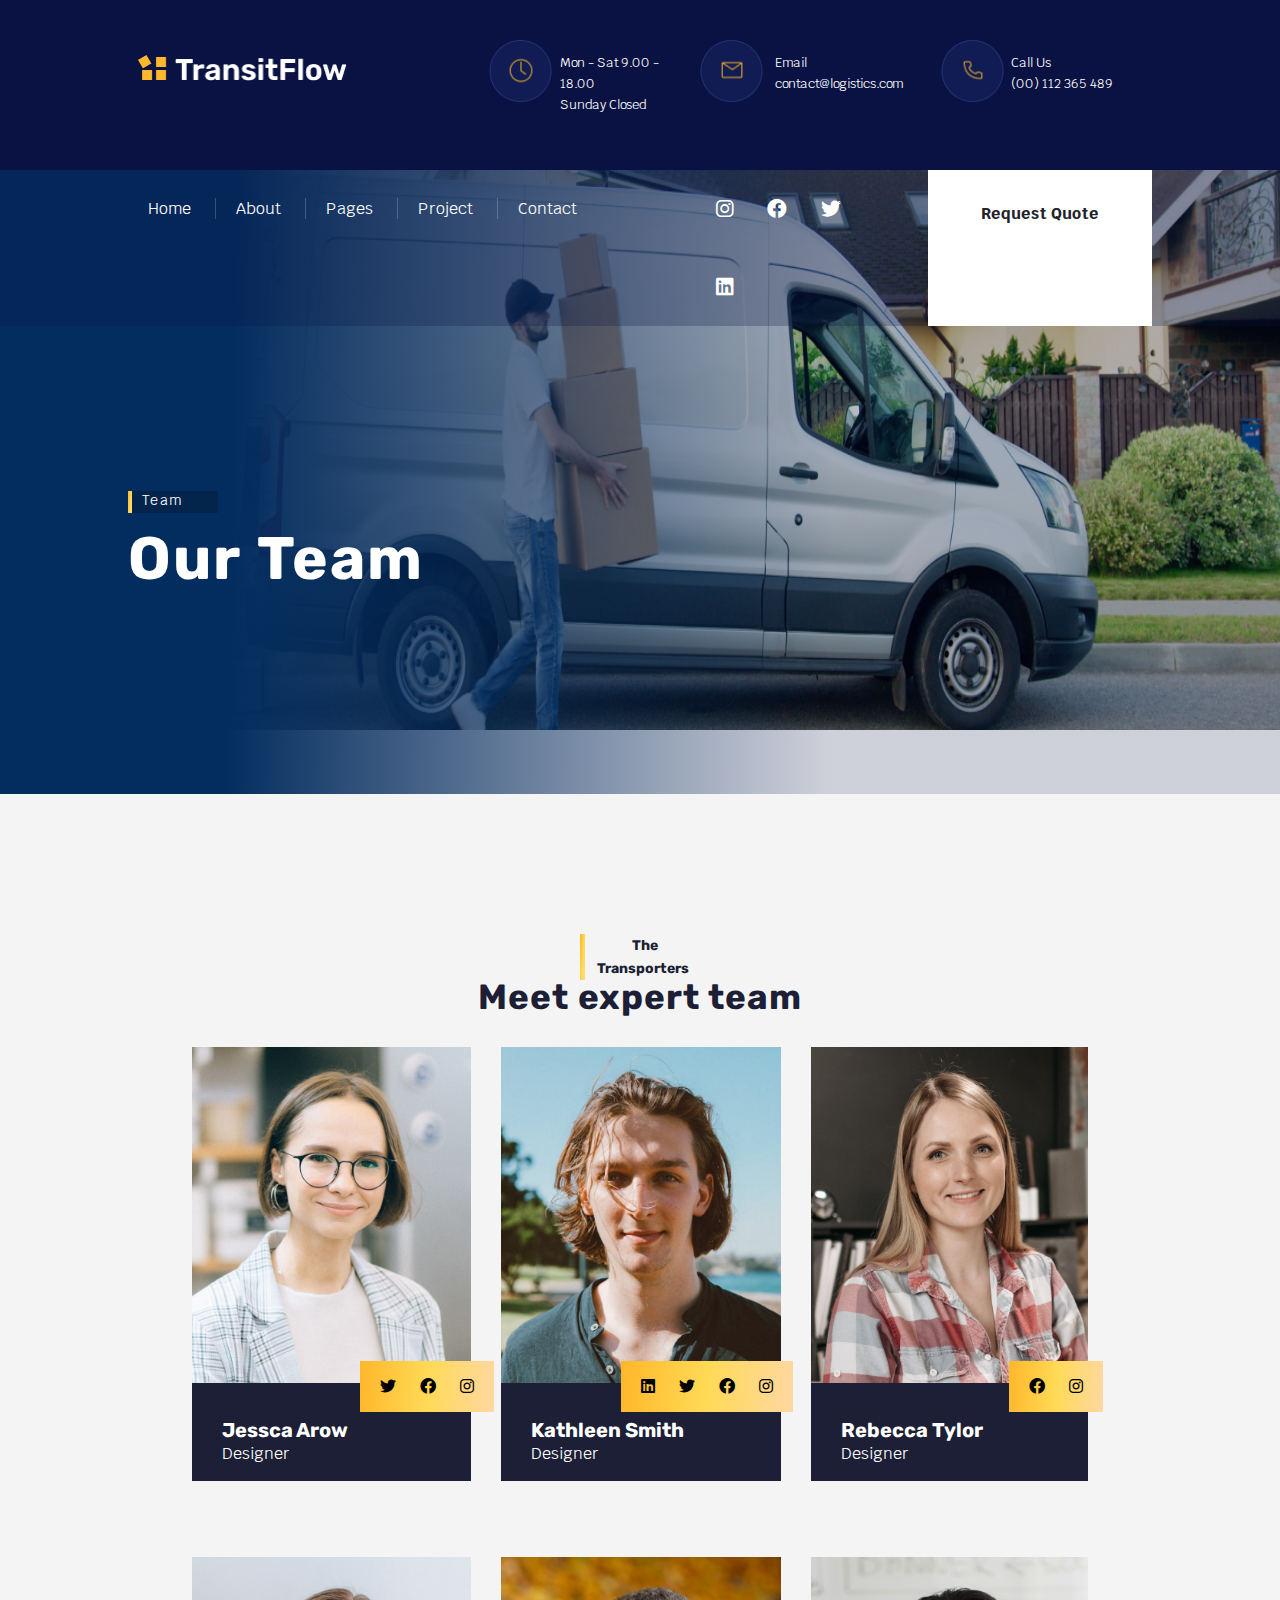
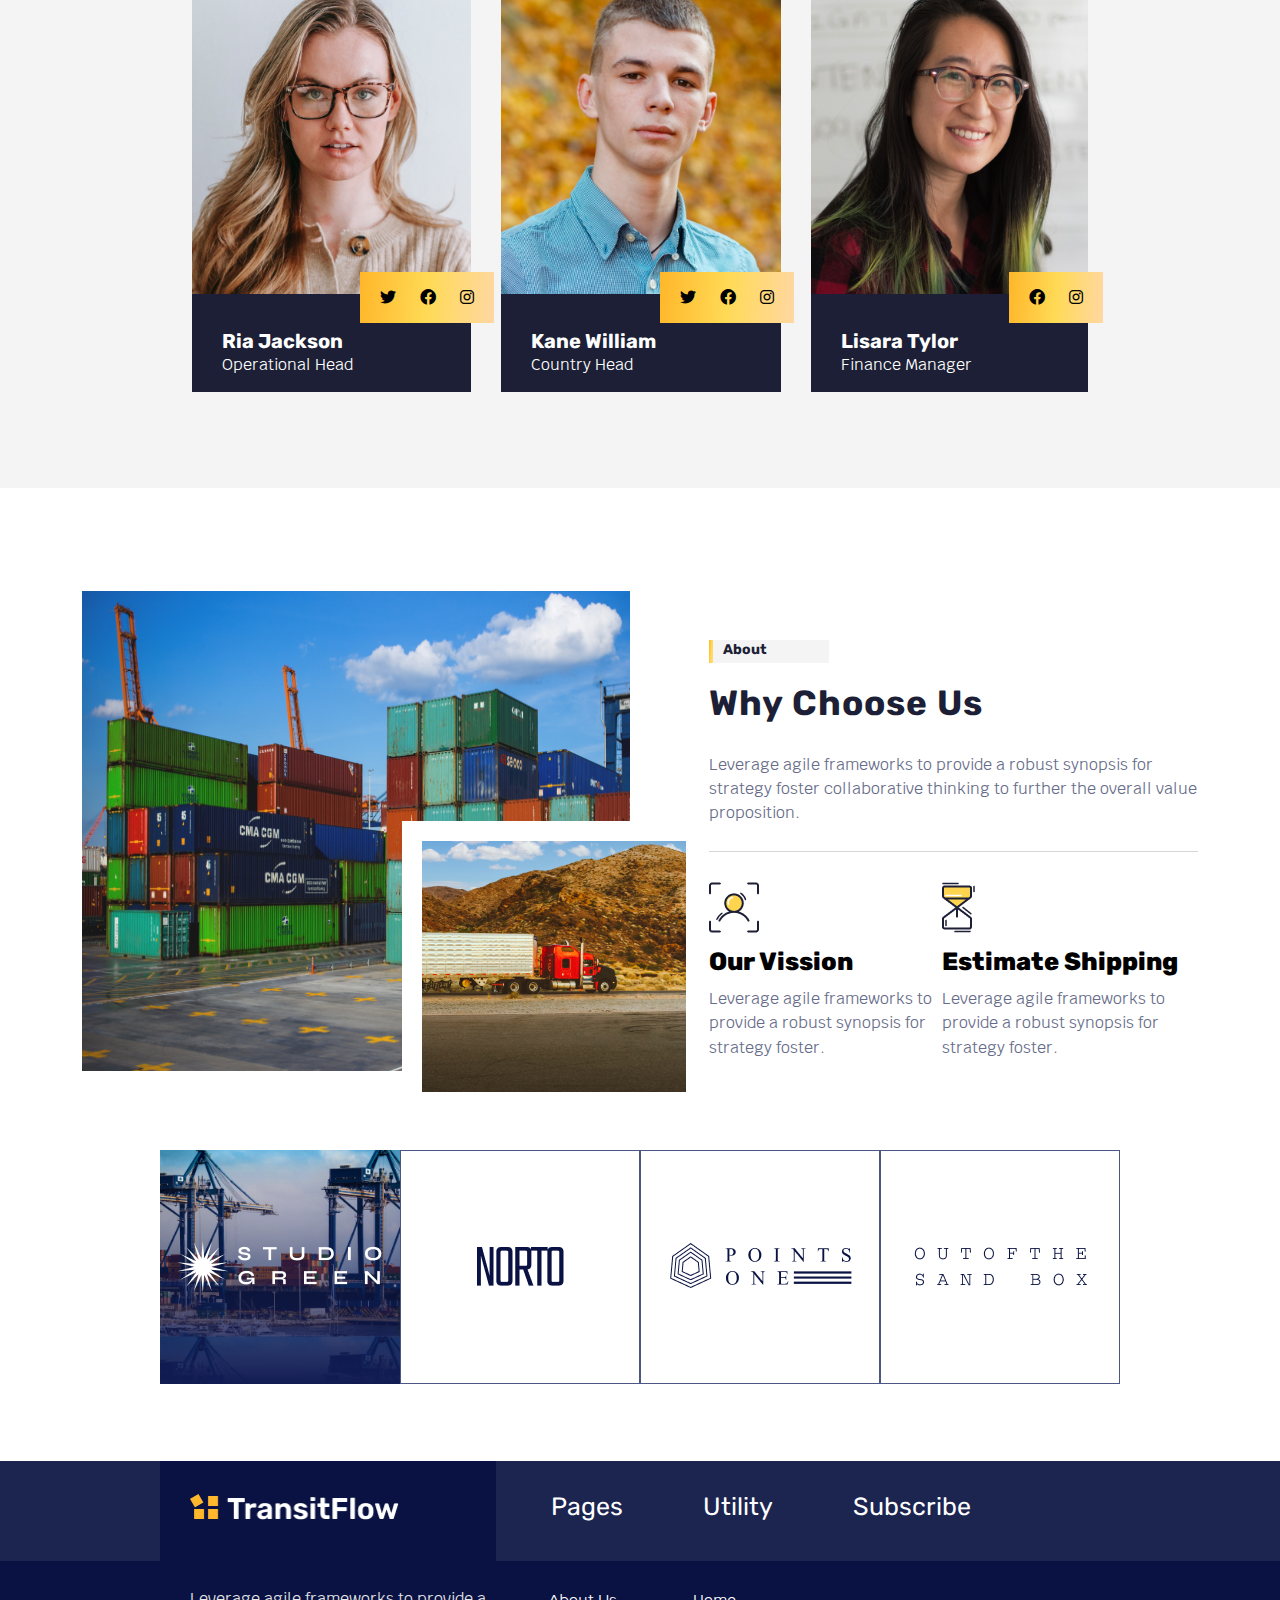
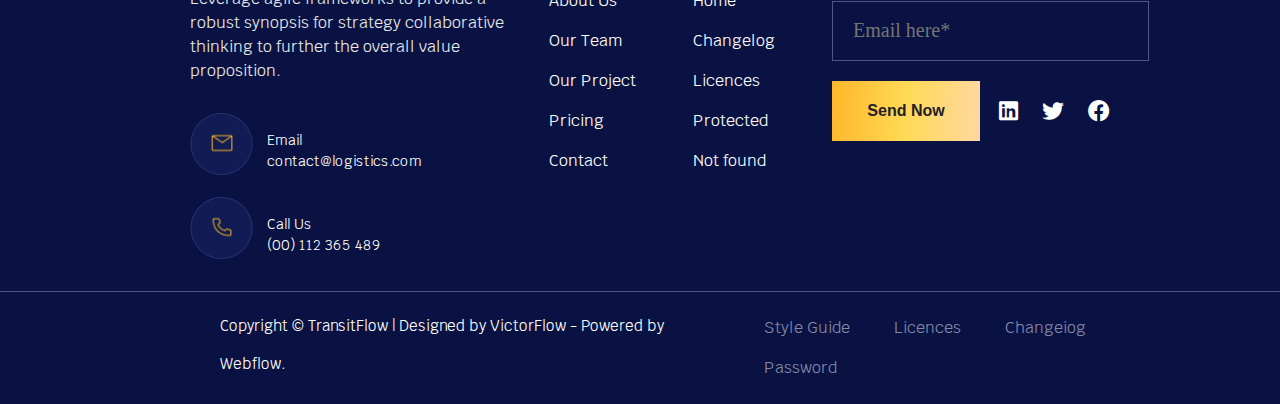
<file: pages/team.html>
<!DOCTYPE html>
<html lang="en">

<head>
    <meta charset="UTF-8">
    <meta name="viewport" content="width=device-width, initial-scale=1.0">
    <title>Team</title>
    <link rel="stylesheet" href="../css/about-price.css">
    <link rel="stylesheet" href="../css/team-contact.css">
    <link rel="stylesheet" href="../css/style.css">
    <link rel="stylesheet" href="../css/all.css">
    <link rel="preconnect" href="https://fonts.googleapis.com">
    <link rel="preconnect" href="https://fonts.gstatic.com" crossorigin>
    <link href="https://fonts.googleapis.com/css2?family=Rubik:wght@300&display=swap" rel="stylesheet">
    <link rel="preconnect" href="https://fonts.googleapis.com">
    <link rel="preconnect" href="https://fonts.gstatic.com" crossorigin>
    <link href="https://fonts.googleapis.com/css2?family=Krub:ital,wght@0,300;1,300&family=Rubik:wght@300&display=swap"
        rel="stylesheet">
</head>

<body>
    <nav class="first">
        <div class="container">
            <div class="logo">
                <img src="../images/mainlogo.png" alt="">
            </div>
            <div class="firstnav-menu">
                <!-- First -->
                <div class="content">
                    <div class="content-icon">
                        <img src="../images/icons/time.png" alt="">
                    </div>
                    <div class="website-info">
                        <ul>
                            <li>
                                <a href="#">Mon - Sat 9.00 - 18.00 <br>
                                    Sunday Closed
                                </a>
                            </li>
                        </ul>
                    </div>
                </div>
                <!-- Second -->
                <div class="content">
                    <div class="content-icon">
                        <img src="../images/icons/email.png" alt="">
                    </div>
                    <div class="website-info">
                        <ul>
                            <li>
                                <a href="#">Email <br>
                                    contact@logistics.com
                                </a>
                            </li>
                        </ul>
                    </div>
                </div>
                <!-- Third -->
                <div class="content">
                    <div class="content-icon">
                        <img src="../images/icons/call.png" alt="">
                    </div>
                    <div class="website-info">
                        <ul>
                            <li>
                                <a href="#">Call Us <br>
                                    (00) 112 365 489
                                </a>
                            </li>
                        </ul>
                    </div>
                </div>
            </div>
        </div>
    </nav>
    <!-- End first nav -->
    <!-- start header -->
    <header class="team">
        <div class="about-cover">
            <!-- Start second nav -->
            <nav class="second">
                <div class="second-container">

                    <div class="secondnav-menu">
                        <ul>
                            <li class="home"><a href="../index.html" target="_blank">Home</a></li>
                            <li><a href="../pages/about.html" target="_blank">About</a></li>
                            <li>
                                <div class="dropdown">
                                    <span>Pages</span>
                                    <div class="dropdown-content">
                                        <ul>
                                            <li><a href="../pages/service.html" target="_blank">Services</a></li>
                                            <li><a href="../pages/about.html" target="_blank">About</a></li>
                                            <li><a href="../pages/project.html" target="_blank">Project</a></li>
                                            <li><a href="../pages/blog.html" target="_blank">Blog</a></li>
                                            <li><a href="../pages/team.html" target="_blank">Team</a></li>
                                            <li><a href="../pages/contact.html" target="_blank">Contact</a></li>
                                            <li><a href="../pages/contact.html" target="_blank">Pricing</a></li>
                                            <li><a href="../pages/error.html" target="_blank">Not Found</a></li>
                                            <li><a href="../pages/change-log.html" target="_blank">Change Log</a></li>
                                            <li><a href="../pages/liecences.html" target="_blank">Liecenses</a></li>
                                            <li><a href="../pages/protection.html" target="_blank">Protection</a></li>
                                        </ul>
                                    </div>
                                </div>
                            </li>
                            <li><a href="../pages/project.html">Project</a></li>
                            <li><a href="../pages/contact.html">Contact</a></li>
                        </ul>
                    </div>
                    <div class="secondnav-icons">
                        <ul>
                            <li><i class="fa-brands fa-instagram"></i></li>
                            <li><i class="fa-brands fa-facebook"></i></li>
                            <li><i class="fa-brands fa-twitter"></i></li>
                            <li><i class="fa-brands fa-linkedin"></i></li>
                        </ul>
                    </div>
                    <div class="request-quote">
                        <span>Request Quote</span>
                    </div>
                </div>
            </nav>
            <!-- end second nav -->
            <div class="about-second-container">
                <div class="information">
                    <div class="team-box">
                        <div class="bar">

                        </div>
                        <div class="box-context">
                            <span>Team</span>
                        </div>
                    </div>
                    <div class="text">
                        <h1>Our Team</h1>
                    </div>
                </div>
            </div>

    </header>
    <!-- end header -->
    <!-- start expert team -->
    <div class="experts-container">
        <section class="expert-team">
            <div class="expert-tit">
                <div class="title">
                    <div class="title-box1">
                        <div class="titlebox-image">
                        </div>
                        <div class="tit-span">
                            <span class="box-text">
                                The Transporters
                            </span>
                        </div>
                    </div>
                    <h2>Meet expert team</h2>
                </div>
            </div>
            <div class="experts">
                <!-- First -->
                <div class="expert">
                    <div class="expert-img">
                        <img src="../images/experts/first.png" alt="">
                    </div>
                    <div class="about-expert">
                        <strong>Jessca Arow</strong>
                        <span>Designer</span>
                    </div>
                    <div class="team-media1">
                        <ul>
                            <li><i class="fa-brands fa-twitter"></i></li>
                            <li><i class="fa-brands fa-facebook"></i></li>
                            <li><i class="fa-brands fa-instagram"></i></li>
                        </ul>
                    </div>
                </div>
                <!-- Second -->
                <div class="expert">
                    <div class="expert-img">
                        <img src="../images/experts/second.png" alt="">
                    </div>
                    <div class="about-expert">
                        <strong>Kathleen Smith</strong>
                        <span>Designer</span>
                    </div>
                    <div class="team-media2">
                        <ul>
                            <li><i class="fa-brands fa-linkedin"></i></li>
                            <li><i class="fa-brands fa-twitter"></i></li>
                            <li><i class="fa-brands fa-facebook"></i></li>
                            <li><i class="fa-brands fa-instagram"></i></li>
                        </ul>
                    </div>
                </div>
                <!-- Third -->
                <div class="expert">
                    <div class="expert-img">
                        <img src="../images/experts/third.png" alt="">
                    </div>
                    <div class="about-expert">
                        <strong>Rebecca Tylor</strong>
                        <span>Designer</span>
                    </div>
                    <div class="team-media3">
                        <ul>
                            <li><i class="fa-brands fa-facebook"></i></li>
                            <li><i class="fa-brands fa-instagram"></i></li>
                        </ul>
                    </div>
                </div>
                <!-- Fourth -->
                <div class="expert">
                    <div class="expert-img">
                        <img src="../images/experts/4.png" alt="">
                    </div>
                    <div class="about-expert">
                        <strong>Ria Jackson</strong>
                        <span>Operational Head</span>
                    </div>
                    <div class="team-media1">
                        <ul>
                            <li><i class="fa-brands fa-twitter"></i></li>
                            <li><i class="fa-brands fa-facebook"></i></li>
                            <li><i class="fa-brands fa-instagram"></i></li>
                        </ul>
                    </div>
                </div>
                <!-- Fifth -->
                <div class="expert">
                    <div class="expert-img">
                        <img src="../images/experts/5.png" alt="">
                    </div>
                    <div class="about-expert">
                        <strong>Kane William</strong>
                        <span>Country Head</span>
                    </div>
                    <div class="team-media4">
                        <ul>
                            <li><i class="fa-brands fa-twitter"></i></li>
                            <li><i class="fa-brands fa-facebook"></i></li>
                            <li><i class="fa-brands fa-instagram"></i></li>
                        </ul>
                    </div>
                </div>
                <!-- Sixth -->
                <div class="expert">
                    <div class="expert-img">
                        <img src="../images/experts/6.png" alt="">
                    </div>
                    <div class="about-expert">
                        <strong>Lisara Tylor</strong>
                        <span>Finance Manager</span>
                    </div>
                    <div class="team-media3">
                        <ul>
                            <li><i class="fa-brands fa-facebook"></i></li>
                            <li><i class="fa-brands fa-instagram"></i></li>
                        </ul>
                    </div>
                </div>
            </div>
        </section>
    </div>
    <!-- end expert team -->
    <!-- start cause -->
    <section class="cause">
        <div class="cause-img">
            <img src="../images/team-images/cause1.png" alt="" class="cause1">
            <img src="../images/team-images/cause2.png" alt="" class="cause2">
        </div>
        <div class="cause-descript">
            <div class="title">
                <div class="title-box">
                    <div class="titlebox-bar">
                    </div>
                    <div class="box-text">
                        <span>About</span>
                    </div>
                </div>
                <h2>Why Choose Us</h2>
            </div>
            <p>Leverage agile frameworks to provide a robust synopsis for strategy foster collaborative thinking to
                further the overall
                value proposition.
            </p>
            <div class="benefit-causes">
                <div class="benefit-cause">
                    <div class="cause-icon">
                        <img src="../images/icons/cause1.png" alt="">
                    </div>
                    <h5>Our Vission</h5>
                    <p>Leverage agile frameworks to provide a robust synopsis for strategy foster.</p>
                </div>
                <div class="benefit-cause">
                    <div class="cause-icon">
                        <img src="../images/icons/cause2.png" alt="">
                    </div>
                    <h5>Estimate Shipping</h5>
                    <p>Leverage agile frameworks to provide a robust synopsis for strategy foster.</p>
                </div>
            </div>
        </div>
    </section>
    <!-- end cause -->
    <!-- start logos part -->
    <section class="logos">
        <div class="logo-image1">
            <div class="cover">
                <img src="../images/contact/Logo (4).png" alt="">
            </div>
        </div>
        <div class="logo-image2">
            <img src="../images/logos-part/Norto (1).png" alt="">
        </div>
        <div class="logo-image2">
            <img src="../images/logos-part/Logo (8).png" alt="">
        </div>
        <div class="logo-image2">
            <img src="../images/logos-part/Out Of The Sand Box (1).png" alt="">
        </div>
    </section>
    <!-- end logos part -->
    <!-- start footer -->
    <footer>
        <div class="footer-content">
            <nav class="footer-nav">
                <div class="first-container">
                    <div class="footer-logo">
                        <img src="../images/mainlogo.png" alt="">
                    </div>
                    <div class="footer-menu">
                        <ul>
                            <li class="first"><a href="#">Pages</a></li>
                            <li><a href="#">Utility</a></li>
                            <li><a href="#">Subscribe</a></li>
                        </ul>
                    </div>
                </div>
            </nav>

            <div class="main-info">
                <div class="first-info">
                    <div class="first-info-text">
                        <p>Leverage agile frameworks to provide a <br>robust synopsis for strategy collaborative <br>
                            thinking to
                            further the overall value <br>
                            proposition.
                        </p>
                    </div>

                    <!-- First -->
                    <div class="last-part">
                        <div class="contact-icons">
                            <div class="content-icon">
                                <img src="../images/icons/email.png" alt="">
                            </div>
                            <div class="contact-info">
                                <ul>
                                    <li>
                                        <a href="#">Email <br>
                                            contact@logistics.com
                                        </a>
                                    </li>
                                </ul>
                            </div>
                        </div>
                        <!-- Second -->
                        <div class="contact-icons">
                            <div class="content-icon">
                                <img src="../images/icons/call.png" alt="">
                            </div>
                            <div class="contact-info">
                                <ul>
                                    <li>
                                        <a href="#">Call Us <br>
                                            (00) 112 365 489
                                        </a>
                                    </li>
                                </ul>
                            </div>
                        </div>
                    </div>
                </div>

                <div class="list-info">
                    <ul>
                        <li><a href="../pages/about.html" target="_blank">About Us</a></li>
                        <li><a href="../pages/team-html" target="_blank">Our Team</a></li>
                        <li><a href="../pages/project.html" target="_blank">Our Project</a></li>
                        <li><a href="../pages/pricing.html" target="_blank">Pricing</a></li>
                        <li><a href="../pages/contact.html" target="_blank">Contact</a></li>
                    </ul>
                </div>
                <div class="list-info">
                    <ul>
                        <li><a href="../index.html" target="_blank">Home</a></li>
                        <li><a href="../pages/change-log.html" target="_blank">Changelog</a></li>
                        <li><a href="../pages/liecences.html" target="_blank">Licences</a></li>
                        <li><a href="../pages/protection.html" target="_blank">Protected</a></li>
                        <li><a href="../pages/error.html" target="_blank">Not found</a></li>
                    </ul>
                </div>
                <div class="fourth-info">
                    <input type="email" name="" id="" placeholder="Email here*">
                    <div class="second-part">
                        <div class="part-button">
                            <button><a href="#">Send Now</a></button>
                        </div>
                        <div class="part-icon">
                            <ul>
                                <li><i class="fa-brands fa-linkedin"></i></li>
                                <li><i class="fa-brands fa-twitter"></i></li>
                                <li><i class="fa-brands fa-facebook"></i></li>
                            </ul>
                        </div>
                    </div>
                </div>
            </div>
            <div class="last-foot-content">
                <div class="last-foot-text">
                    <p>Copyright © TransitFlow | Designed by VictorFlow - Powered by Webflow.</p>
                </div>
                <div class="last-foot-list">
                    <ul>
                        <li><a href="#">Style Guide</a></li>
                        <li><a href="../pages/liecences.html">Licences</a></li>
                        <li><a href="../pages/change-log.html">Changeiog</a></li>
                        <li><a href="#">Password</a></li>
                    </ul>
                </div>
            </div>
        </div>

    </footer>
    <!-- end footer -->
</body>

</html>
</file>
<file: css/about.css>
/* Start style's collection */
:root {
    --fisrt-primary-color: #FFBE34;
    --second-primary-color: #091242;
    --secondary-color: #F4F4F4;
    --heading-color: #1C1F35;
    --paragraph-color: #666C89;
    --gradiant: linear-gradient(94.06deg, #FFB629 -1.21%, #FFDA56 50.75%, #FFD7A6 102.71%);
}

h1,
h2,
h3,
h4,
h5,
h6 {
    font-family: 'Rubik', sans-serif;
}

p,
li,
span {
    font-family: 'Krub', sans-serif;
}

/* End style's collection */

* {
    box-sizing: border-box;
}

body {
    padding: 0px;
    margin: 0px;
}

div.box1 {
    margin-top: 200px;
    max-width: 90px;
    height: 22px;
    display: grid;
    grid-template-columns: 4px auto;
    background: rgba(4, 28, 55, 0.5);
}

header.about {
    background-image: url("../images/background-img/about-background.png") !important;
    padding: 0px;
    margin: 0px;
    height: auto;
    max-width: 100%;
    background-size: 100% 510px !important;
}

div.about-cover {
    background: linear-gradient(90.93deg, #032D5F 18.18%, rgba(9, 18, 66, 0.2) 64.92%);
    width: 100%;
    height: 100%;
}

div.about-second-container {
    margin-top: -85px !important;
    width: 80%;
    margin: auto;
    padding-bottom: 190px;
}

/* end header */
/* start about */
div.about {
    width: 80%;
    display: grid;
    grid-template-columns: 50% 50%;
    margin-left: 60px;
    margin-top: 50px;
    justify-content: space-between;
    gap: 150px;
    margin-bottom: 10%;
}

div.left-side {
    position: relative;
    width: 100%;
}

div.left-side img.first-aboutimg {
    max-width: 640px;
    height: auto;
}

div.left-side img.second-aboutimg {
    width: 280px;
    height: 261px;
    border: 20px solid #ffff;
    position: absolute;
    top: 300px;
    right: -100px;
}

div.right-side {
    width: 100%;
    margin-top: 90px;
}

div.buttons {
    margin: 0px;
}

button.button1,
button.button2 {
    width: 190px;
    height: 60px;
    font-size: 19px;
    line-height: 151.52%;
    background-color: var(--secondary-color);
    border: none;
    margin: 0px 3px;
}

button.button1 {
    background: var(--fisrt-primary-color);
}

div.right-side p {
    font-family: 'Krub';
    font-size: 16px;
    line-height: 151.52%;
    width: 604px;
    color: #666C89;
}

button.learn-more {
    background: var(--second-primary-color);
    width: 190px;
    height: 60px;
    font-size: 16px;
    line-height: 135.02%;
    text-align: center;
    color: #FFFFFF;
    margin-top: 15px;
    border: none;
}

/* end about  */
/* start our activity */
section.our-activity {
    padding: 90px 180px;
    background-color: var(--secondary-color);

}

div.title h2.title-h {
    text-align: center;
    font-weight: 600;
}


div.acts {
    display: grid;
    grid-template-columns: 270px 270px 270px;
    width: 100%;
    justify-content: space-between;
    margin-top: 50px;
}

div.act-icon {
    margin: 20px 0px;
}

div.act {
    margin-bottom: 30px;
}

div.description1 h3 {
    font-size: 23px;
    line-height: 30px;
    color: var(--heading-color);
    margin: 0px;
}

div.description1 p {
    font-size: 15px;
    line-height: 151.52%;
    color: var(--paragraph-color);
}

section.our-activity button {
    width: 194px;
    height: 60px;
    background-color: var(--second-primary-color);
    font-size: 16px;
    line-height: 135.02%;
    text-align: center;
    color: #FFFFFF;
    display: block;
    margin: auto;
    margin-top: 30px;
    border: none;
}

/* end our activity */
/* start expert-team */
div.media1,
div.media2,
div.media3 {
    background: var(--gradiant);
    display: inline-block;
    padding: 15px 10px;
    position: relative;
    top: -120px;

}

div.media1 {
    position: relative;
    left: 196px;
}

div.media2 {
    position: relative;
    left: 158px;
}

div.media3 {
    position: relative;
    left: 236px;
}
div.media1 ul,
div.media2 ul,
div.media3 ul {
    margin: 0px;
    padding: 0px;
}

div.media1 li,
div.media2 li,
div.media3 li {
    display: inline;
    padding: 10px;
}

/* end expert-team */
/* start customer-idea */
div.customeridea-cover {
    width: 100%;
    background: var(--secondary-color);
    padding: 98px 0px;
    margin-top: 2%;
}

/* end customer-idea */
/* start pricing styles */

section.pricing {
    margin-top: 8% !important;
    margin: auto;
    width: 75%;
    margin-bottom: 6% !important;
}

div.prices {
    display: grid;
    grid-template-columns: 360px 360px 360px;
    justify-content: space-between;
    gap: 20px;
}

div.price {
    padding: 20px 30px;
    background-color: var(--secondary-color);
    text-align: center;
}

div.price h3 {
    font-size: 30px;
    line-height: 36px;
    text-align: center;
    color: #1C1F35;
}

div.price strong {
    font-family: 'Rubik';
    font-weight: bold;
    font-size: 85px;
    line-height: 101px;
    color: #1C1F35;
}

div.price span {
    font-family: 'Rubik';
    font-size: 22px;
    line-height: 26px;
    color: #1C1F35;
}

div.price ul,
.price1 ul {
    margin: 0px;
    padding: 0px;
    margin-top: 30px !important;
}

div.price ul li {
    font-family: 'Rubik';
    font-size: 20px;
    line-height: 24px;
    color: #1C1F35;
    border-top: 1px solid #D6D6D6;
    border-bottom: 1px solid #D6D6D6;
    width: 280px;
    list-style: none;
    padding: 15px 0px;
}

div.price button {
    width: 194px;
    height: 60px;
    background-color: var(--second-primary-color);
    display: block;
    margin-top: 50px !important;
    margin: auto;
    font-family: 'Krub';
    font-size: 16px;
    line-height: 135.02%;
    color: #FFFFFF;
    margin-bottom: 30px;
}

div.price1 {
    padding: 20px 30px;
    background-color: var(--second-primary-color);
    text-align: center;
    color: #FFFFFF;
}

div.price1 h3 {
    font-size: 30px;
    line-height: 36px;
    text-align: center;
}

div.price1 strong {
    font-family: 'Rubik';
    font-weight: bold;
    font-size: 85px;
    line-height: 101px;
}

div.price1 span {
    font-family: 'Rubik';
    font-size: 22px;
    line-height: 26px;
}


div.price1 ul li {
    font-family: 'Rubik';
    font-size: 20px;
    line-height: 24px;
    border-top: 1px solid #1F2A69;
    border-bottom: 1px solid #1F2A69;
    width: 280px;
    list-style: none;
    padding: 15px 0px;

}

div.price1 button {
    width: 194px;
    height: 60px;
    background: var(--gradiant);
    display: block;
    margin-top: 50px !important;
    margin: auto;
    font-family: 'Krub';
    font-size: 16px;
    line-height: 135.02%;
    margin-bottom: 30px;
    color: #23212A;
}

/* end pricing styles */
/* start faq styles */

section.faq {
    width: 100%;
    background: var(--secondary-color);
    padding: 98px 0px;
    margin-top: 2%;
    display: grid;
    grid-template-columns: 55% 45%;
    justify-content: space-between;
    margin-bottom: 6%;
}

div.faq-text {
    padding-left: 200px;
    padding-top: 20px;
}

div.faq-text strong {
    font-family: 'Rubik';
    font-size: 20px;
    line-height: 24px;
    color: #1C1F35;
    display: block;
    margin: 35px 0px;
}

div.faq-text p {
    font-size: 16px;
    line-height: 151.52%;
    color: #666C89;
    width: 569px;
    margin: 0px;
}

div.faq-pictures {
    position: relative;
}

div.faq-photo {
    text-align: right;
}

div.faq-photo img {
    width: 100%;
    height: 100%;
}

div.faq-contact-box {
    width: 448px;
    background: #091242;
    text-align: left;
    position: absolute;
    top: 90px;
    left: -100px;
    padding: 50px;
}



div.faq-title h2.faq-h {
    font-size: 20px;
    line-height: 24px;
    text-transform: capitalize;
    color: #FFFFFF;
    width: 324px;
}

div.content1 {
    display: grid;
    grid-template-columns: 63px 153px;
    width: 230px;
    padding-top: 10px;
}

div.website-info1 ul {
    margin: 0px;
    padding: 0px;
    padding-left: 15px !important;
    padding-top: 5px !important;
}

div.website-info1 ul li {
    list-style: none;
}

div.website-info1 ul li a {
    text-decoration: none;
    font-size: 16px;
    line-height: 150.02%;
    font-family: 'Krub';
    color: #FFFFFF;
}

div.faq-contact-box button {
    width: 142px;
    height: 60px;
    background: var(--gradiant);
    margin-top: 20px;
    font-size: 16px;
    line-height: 135.02%;
    font-weight: bold;
    color: #23212A;
    font-family: 'Krub';
}



div.box2 span {
    font-family: 'Rubik';
    font-size: 14px;
    color: #FFFFFF;
    font-weight: bold;
    line-height: 23px;
    margin-left: 4px;
}

div.box2 {
    background: #111C55;
    height: 23px;
    max-width: 120px;
    min-width: 68px;
    display: grid;
    grid-template-columns: 4px auto;
}

div.box2 div.bar {
    background: linear-gradient(94.06deg, #FFB629 -1.21%, #FFDA56 58.66%, #FFD7A6 116.84%);
    width: 100%;
    height: 100%;
}

/* end faq styles */
/* start logos */
section.logos {
    width: 75%;
    margin: auto;
    display: grid;
    grid-template-columns: 290px 290px 290px 290px;
    margin-top: 40px;
    height: 234px;
    margin-bottom: 6%;

}


div.logo-image1 {
    background-image: url("../images/contact/Photo\ \(1\).jpg");
    background-size: 100% 100%;
}

div.logo-image2 {
    display: flex;
    align-items: center;
    justify-content: center;
    background-color: #FFFFFF;
    border: 1px solid #4E5683;
}


div .cover {
    background: linear-gradient(360deg, #111C54 0%, rgba(17, 28, 84, 0) 98.72%);
    background-blend-mode: multiply;
    width: 100%;
    height: 100%;
    display: flex;
    align-items: center;
    justify-content: center;
}

/* end logos */
</file>
<file: css/style.css>
/* Start style's collection */
:root {
    --fisrt-primary-color: #FFBE34;
    --second-primary-color: #091242;
    --secondary-color: #F4F4F4;
    --heading-color: #1C1F35;
    --paragraph-color: #666C89;
    --gradiant: linear-gradient(94.06deg, #FFB629 -1.21%, #FFDA56 50.75%, #FFD7A6 102.71%);
}

h1,
h2,
h3,
h4,
h5,
h6 {
    font-family: 'Rubik', sans-serif;
}

p,
li,
span {
    font-family: 'Krub', sans-serif;
}

/* End style's collection */

* {
    box-sizing: border-box;
}

body {
    padding: 0px;
    margin: 0px;
    overflow-x: hidden;
}

/* start first nav */
nav.first {
    background-color: var(--second-primary-color);
}

div.container {
    max-width: 80%;
    margin: auto;
    display: grid;
    grid-template-columns: 35% 65%;
    justify-content: space-between;
    padding: 40px 10px;

}

div.container div.firstnav-menu {
    display: flex;
    justify-content: space-between;
    gap: 10px;
}

div.content {
    display: grid;
    grid-template-columns: 15% 85%;
    justify-content: space-between;
    width: 100%;

}

div.logo {
    width: 210.13px;
    margin-top: 12px;

}


div.logo img {
    width: 100%;
}

div.website-info {
    margin-top: -5px;
    width: 100%;
}

div.website-info li {
    display: inline;
}

div.website-info li a {
    text-decoration: none;
    font-size: 13px;
    line-height: 135.02%;
    color: #FFFFFF;
}

div.content-icon {
    width: 63px;
    height: 63px;

}

div.content-icon img {
    max-width: 100%;
    max-height: 100%;
    text-align: left;
}


/* end first nav */
/* Start header */
header {
    background-image: url("../images/background-img/first\ \(1\).png");
    padding: 0px;
    margin: 0px;
    height: auto;
    max-width: 100%;
    background-size: 100% 980px;
}

/* Start Second nav */

div.request-quote {
    text-align: center;
    color: #23212A;
    background: #FFFFFF;
    line-height: 87px;
    font-weight: bold;
    margin-left: -40px !important;
}


nav.second {
    background: rgba(9, 18, 66, 0.25);
}

div.second-container {
    width: 80%;
    margin: auto;
    display: grid;
    grid-template-columns: 50% 20% 18%;
    justify-content: space-between;
}

div.secondnav-menu {
    padding-left: 0px;
}

div.secondnav-menu ul {
    margin: 0px;
    padding: 0px;
}

div.secondnav-menu ul li {
    display: inline;
    padding: 0px 10px;
    line-height: 78px;

}


div.secondnav-menu ul li.home {
    padding-left: 0px;

}

div.secondnav-menu ul li.home a {
    border: none !important;
}

div.secondnav-menu ul li a {
    text-decoration: none;
    font-size: 16px;
    line-height: 135.02%;
    color: #FFFFFF;
    border-left: 1px solid rgba(255, 255, 255, 0.2);
    padding-left: 20px;

}

div.dropdown {
    position: relative;
    display: inline-block;
}

div.dropdown span {
    font-size: 16px;
    line-height: 135.02%;
    color: #FFFFFF;
    border-left: 1px solid rgba(255, 255, 255, 0.2);
    padding-left: 20px;
}

div.dropdown-content {
    display: none;
    position: absolute;
    box-shadow: 0px 8px 16px 0px rgba(0, 0, 0, 0.2);
    z-index: 1;
    min-width: 120px;
    background-color: #FFFFFF;
}

div.dropdown-content ul {
    margin: 0px;
    padding: 0px;
}

div.dropdown-content ul li {
    display: block;
    text-align: justify;
    margin: 0px;
    padding: 0px;
}

div.dropdown-content ul li a {
    text-decoration: none;
    color: rgb(39, 37, 37);
    border: 1px solid #8b8888;
    text-align: center;
    border-left: none;
    border-right: none;
    font-weight: 600;
    padding: 10px 10px;
    display: block;
    font-size: 13px;
    font-family: 'Krub', sans-serif;
}


.dropdown:hover .dropdown-content {
    display: block;
}

div.secondnav-icons {
    margin-right: 0px !important;
}

div.secondnav-icons li {
    display: inline;
    padding: 15px;
}

div.secondnav-icons li i {
    color: #FFFFFF;
    line-height: 78px;
    font-size: 19.87px;
}

div.secondnav-icons ul {
    margin: 0px;
    padding: 0px;
}

/* end second nav */

div.box {
    margin-top: 200px;
    max-width: 275px;
    height: 22px;
    display: grid;
    grid-template-columns: 4px auto;
    background: rgba(4, 28, 55, 0.5);
}

div.bar {
    background: linear-gradient(94.06deg, #FFB629 -1.21%, #FFDA56 58.66%, #FFD7A6 116.84%);
    width: 100%;
    height: 100%;

}

div.box-context {
    width: 100%;
    height: 100%;
    display: block;
}

div.box-context span {
    color: #FFFFFF;
    font-size: 14px;
    margin-left: 10px;
    letter-spacing: 1px;
}

div.text h1 {
    font-size: 60px;
    line-height: 71px;
    color: #FFFFFF;
    margin: 10px 0px;
    font-weight: 700;
    word-spacing: 2px;
    letter-spacing: 2px;
}

div.text p {
    font-size: 16px;
    line-height: 151.52%;
    color: #FFFFFF;
    letter-spacing: 1px;
}

div.text button {
    width: 194px;
    height: 60px;
    background: var(--gradiant);
    border: none;
    margin-top: 5px;
    font-size: 16px;
    line-height: 135.02%;
    font-weight: bold;
    color: #23212A;
    margin-bottom: 165px;
}

/* End second nav */
/* End header */
/* Start Solution */

div.title-box {
    background: var(--secondary-color);
    height: 23px;
    max-width: 120px;
    min-width: 68px;
    display: grid;
    grid-template-columns: 4px auto;
}

div.titlebox-bar {
    background: linear-gradient(94.06deg, #FFB629 -1.21%, #FFDA56 58.66%, #FFD7A6 116.84%);
    width: 100%;
    height: 100%;
}

div.box-text {
    width: 100%;
    height: 100%;
    display: inline;
}

div.box-text span {
    font-family: 'Rubik';
    font-size: 14px;
    margin-left: 10px;
    color: var(--heading-color);
    font-weight: bold;
}

div.solution {
    width: 80%;
    margin: auto;
    display: grid;
    grid-template-columns: 30% 70%;
    margin-top: 8%;
    margin-bottom: 0px;
    justify-content: space-between;
}

div.title h2 {
    font-size: 35px;
    line-height: 41px;
    font-weight: bold;
    word-spacing: 1px;
    letter-spacing: 1px;
    color: var(--heading-color);
    margin-top: 20px;
}

div.strategies {
    display: grid;
    grid-template-columns: 49% 49%;
    grid-template-rows: auto auto;
    justify-content: space-between;
    margin-bottom: 0px;
}

div.strategy-icon {
    width: 84px;
    height: auto;
}

div.strategy {
    display: grid;
    grid-template-columns: 25% 75%;
    justify-content: space-between;
    margin-bottom: 40px;
}

div.strategy-icon img {
    width: 100%;
}

div.description {
    border-left: 1px solid #D8D8D8;
    gap: 20px;
    padding-left: 20px;
    height: 90px;
}

div.description h3 {
    font-size: 23px;
    line-height: 30px;
    color: var(--heading-color);
    margin: 0px;
}

div.description p {
    font-size: 15px;
    line-height: 151.52%;
    color: var(--paragraph-color);
}

/* End Solution */
/* Start background */
div.background {
    max-width: 100%;
    height: 504px;
    margin-top: 6%;
    background-image: url("../images/background-img/second.png");
    background-size: 100% 504px;
}

div.background .cover {
    max-width: 100%;
    height: 100%;
    background: linear-gradient(360deg, #091242 -11.11%, rgba(9, 18, 66, 0) 90.28%);
}

/* End background */
/* start reason styles */

article.reason {
    display: grid;
    grid-template-columns: 483px 450px;
    justify-content: space-between;
    width: 80%;
    margin: auto;
    margin-top: 6%;
    background: #FFFFFF;
    position: absolute;
    top: 1770px;
    left: 150px;
    padding: 70px;

}

div.title p {
    font-size: 16px;
    line-height: 151.52%;
    color: var(--paragraph-color);
    word-spacing: 1px;
    width: 464px;
}

div.reason-tips {
    display: grid;
    grid-template-columns: auto;
    grid-template-rows: auto auto;
}

div.tip {
    width: 350px;
    display: flex;
}

div.tip-icon {
    width: 58px;
    height: 58px;
    margin-bottom: 20px;
    background: linear-gradient(94.06deg, #FFB629 -1.21%, #FFDA56 58.66%, #FFD7A6 116.84%);
    border-radius: 50%;
    display: flex;
    justify-content: center;
    align-items: center;
}

div.tip-icon img {
    width: auto;
    height: auto;
}

div.tip-text span {
    font-size: 23px;
    line-height: 58px;
    color: var(--heading-color);
    font-weight: bold;
    text-align: left;
    margin-left: 10px;
}

div.reason-img {
    text-align: right;
    position: relative;
    margin-top: 10px;
}

div.reason-img img.first {
    height: auto;
    width: 100;

}

div.reason-img img.second {
    max-width: 350px;
    height: auto;
    border: 30px solid #FFFFFF;
    position: absolute;
    left: -100px;
    top: 240px;
    box-sizing: border-box;
}

/* end reason styles */
/* start statistic */

div.statistics {
    margin-top: 500px !important;
    width: 60%;
    margin: auto;
    display: flex;
    border: 1px solid #D5D5D5;
    border-right: none;
    border-left: none;
    margin-bottom: 20px;
    justify-content: space-between;

}

div.statistic1,
div.statistic2 {
    width: 100%;
    display: flex;
    text-align: center;
    padding: 25px;
}

div.statistic2 {
    border-left: 1px solid #D5D5D5;
}

.number span {
    font-size: 50px;
    line-height: 59px;
    color: var(--heading-color);
    display: block;
    font-weight: bold;
}

div .number {
    margin-left: 40px;
}

div.type {
    display: grid;
    grid-template-columns: 20px auto;
    width: 100%;
    margin-top: 25px;

}


div.type .type-text {
    width: 100%;
}

div.type-square {
    width: 17px;
    height: 17px;
    margin-left: 10px;
    margin-right: 10px;
    background: linear-gradient(94.06deg, #FFB629 -1.21%, #FFDA56 58.66%, #FFD7A6 116.84%);
}

div.type .type-text span {
    font-size: 19px;
    line-height: 20px;
    display: block;
    color: var(--heading-color);
    width: 100%;
    text-align: left;
    font-weight: bold;
    padding-left: 15px;
}

/* end statisric */
/* start transport */

div.transport-back {
    width: 100%;
    min-height: 400px;
    background: var(--gradiant);
    margin-top: 220px;
    margin-bottom: 100px;
}

article.transports {
    margin-bottom: -340px;
    margin-top: 6%;
    position: relative;
}

article.transports h2 {
    font-size: 35px;
    line-height: 41px;
    text-align: center;
    color: var(--heading-color);
}

div.transport-sections {
    display: grid;
    grid-template-columns: auto auto auto auto auto;
    width: 90%;
    margin: auto;
    gap: 15px;
}

div.transport-cover1 {
    background-image: url("../images/transport/first.png");
    height: 407.91px;
    background-size: 100% 407.91px;
}

div.transport-cover2 {
    background-image: url("../images/transport/second.png");
    height: 407.91px;
    background-size: 100% 407.91px;
}

div.transport-cover3 {
    background-image: url("../images/transport/third.png");
    height: 407.91px;
    background-size: 100% 407.91px;
}

div.transport-cover4 {
    background-image: url("../images/transport/four.png");
    height: 407.91px;
    background-size: 100% 407.91px;
}

div.transport-cover5 {
    background-image: url("../images/transport/five.png");
    height: 407.91px;
    background-size: 100% 407.91px;
}

div.transport {
    background: linear-gradient(0deg, #091242 14.34%, rgba(60, 60, 60, 0) 43.86%);
    background-blend-mode: exclusion;
    width: 100%;
    height: 407.91px;

}

div .transport h4 {
    font-size: 20px;
    line-height: 24px;
    color: #FFFFFF;
    margin: 0px;
    padding-left: 20px;
    position: relative;
    top: 340px;
}

div .transport h6 {
    font-size: 16px;
    line-height: 151.52%;
    color: #FFB629;
    margin: 0px;
    padding-left: 20px;
    position: relative;
    top: 350px;
}

article.transports button {
    width: 194px;
    height: 60px;
    font-size: 16px;
    line-height: 135.02%;
    color: #FFFFFF;
    background-color: var(--second-primary-color) !important;
    display: block;
    margin: auto;
    border: none;
    position: absolute;
    top: 600px;
    left: 575px;
}

/* end transport */
/* start customer idea */
article.customer-idea {
    width: 70%;
    margin: auto;
}

div.customers {
    display: flex;
}

div.customer1 {
    background-color: var(--secondary-color);
    padding: 50px;
}

div.customer2 {
    background-color: var(--second-primary-color);
    padding: 50px;
}

div.profile {
    display: grid;
    grid-template-columns: 91px auto auto;
}

div.person-img img {
    width: 91px;
    height: 91px;
    border-radius: 50%;
}

div .person-name1,
div .person-name2 {
    margin: 25px 0px 0px 10px;
}

div .person-name1 strong,
div .person-name2 strong {
    font-size: 20px;
    line-height: 24px;
    font-family: 'Rubik';
    font-weight: bold;
    margin-bottom: 10px;
}

div .person-name1 strong {
    color: var(--second-primary-color);
}

div .person-name2 strong {
    color: #FFFFFF;
}

div .person-name1 span,
div .person-name2 span {
    font-size: 16px;
    line-height: 151.52%;
    font-family: 'Krub';
}

div .person-name1 span {
    color: var(--second-primary-color);
}

div .person-name2 span {
    color: #FFFFFF;
}

div .profile-icon {
    text-align: right;
    width: 72.85px;
    height: 72.85px;
    border-radius: 50%;
    display: flex;
    align-items: center;
    justify-content: center;
    background: linear-gradient(94.06deg, #FFB629 -1.21%, #FFDA56 58.66%, #FFD7A6 116.84%);
    margin-left: 60px;
}

div .profile-icon img {
    height: auto;
    width: auto;
}

div.idea1 p,
div.idea2 p {
    font-size: 16px;
    line-height: 151.52%;
}

div.idea1 p {
    color: #666C89;
}

div.idea2 p {
    color: #FFFFFF;
}

div.idea1 img,
div.idea2 img {
    margin-top: 20px;
}


/* end customer idea */
/* start benefits */
div.benefits {
    display: grid;
    grid-template-columns: 50% 50%;
    margin-top: 7%;
    height: 897px;
    width: 100%;
}

div.img-background {
    background-color: var(--second-primary-color);
}

div.benefit-content {
    background-color: var(--secondary-color);
    padding: 100px;
    padding-left: 100px;
    padding-top: 200px;
}

div.benefit-tips {
    display: grid;
    grid-template-columns: 201px 201px;
    grid-template-rows: auto auto auto auto;
    justify-content: space-between;
    margin-top: 8%;
    width: 470px;
    height: 229px;
}

div.benefit-img {
    position: absolute;
    top: -725px;
    left: 30px;
    height: 610px;
    width: 700px;
}

div.benefit-img img {
    width: 100%;
    height: 100%;
}

div.benefit-pictures {
    position: relative;
}

div.descript {
    width: 400px;
    height: 139px;
    background: var(--gradiant);
    display: grid;
    grid-template-columns: 30% 70%;
    padding: 10px;
    position: absolute;
    top: -255px;
    left: 170px;
}

div.descript div.descript-icon {
    width: 65px;
    height: 80px;


}

div.descript-icon img {
    width: 100%;
    height: 100%;
    line-height: 139px;
    margin-top: 15px;
    margin-left: 20px;
}

div.icon-text h3 {
    font-size: 25px;
    line-height: 30px;
    color: var(--heading-color);
    text-align: left;
}

div.tip-text1 span {
    font-size: 20px;
    line-height: 58px;
    color: var(--heading-color);
    font-weight: bold;
    text-align: left;
    margin-left: 10px;
    margin-top: 10px;
}


/* end benefits */
/* start expert team styles */

section.expert-team {
    width: 70%;
    margin: auto;
    margin-top: 7%;
}

div.expert-tit {
    margin: auto;
    text-align: center;
    width: 50%;
}

div.title-box1 {
    background: var(--secondary-color);
    height: 23px;
    max-width: 120px;
    min-width: 68px;
    display: grid;
    grid-template-columns: 5px auto;
    margin: auto;
}

div.title-box1 span {
    font-family: 'Rubik';
    font-size: 14px;
    color: var(--heading-color);
    font-weight: bold;
    line-height: 23px;
    margin-left: 4px;
}

div.titlebox-image {
    background: linear-gradient(94.06deg, #FFB629 -1.21%, #FFDA56 58.66%, #FFD7A6 116.84%);
    width: 100%;
    height: 100%;
}

div.experts {
    display: grid;
    grid-template-columns: auto auto auto;
    grid-template-rows: auto auto;
    width: 100%;
    height: auto;
    gap: 30px;
    margin-top: 0px;
}

div.expert-img {
    width: 100%;
    height: 70%;
}


div.expert-img img {
    width: 100%;
    height: 100%;
}

div.about-expert {
    max-width: 100%;
    height: auto;
    background: var(--heading-color);
    padding: 35px 30px;
    padding-bottom: 15px;
    position: relative;

}

div.about-expert strong {
    font-size: 20px;
    line-height: 24px;
    color: #FFFFFF;
    font-family: 'Rubik';
    display: block;
}

div.about-expert span {
    font-size: 16px;
    line-height: 151.52%;
    color: #FFFFFF;
    font-family: 'Krub';
}

div.medias1,
div.medias2,
div.medias3 {
    background: var(--gradiant);
    display: inline-block;
    padding: 15px 10px;
    position: relative;
    top: -120px;

}

div.medias1 {
    position: relative;
    left: 153px;
}

div.medias2 {
    position: relative;
    left: 127px;
}

div.medias3 {
    position: relative;
    left: 205px;
}


div.medias1 ul,
div.medias2 ul,
div.medias3 ul {
    margin: 0px;
    padding: 0px;
}

div.medias1 li,
div.medias2 li,
div.medias3 li {
    display: inline;
    padding: 10px;
}

/* end expert team style */
/* start contact styles */
section.contact {
    background-color: var(--second-primary-color);
    width: 100%;
    margin-bottom: 6%;
}

div.right-side {
    width: 100%;
}

section.contact div.contact-container {
    width: 70%;
    margin: auto;
    padding: 100px 0px;

}

div.contact-items {
    display: grid;
    grid-template-columns: auto auto;
    justify-content: space-between;
    width: 100%;
    gap: 30px;
}

div.contact-icons {
    display: grid;
    grid-template-columns: 30% 70%;
    width: 256px;

}

div.contact-title-box {
    height: 23px;
    width: 71px;
    display: grid;
    grid-template-columns: 4px auto;
    background: rgba(232, 232, 232, 0.1);
}

div.contact-title-box span {
    font-family: 'Rubik';
    font-size: 14px;
    margin-top: -23px;
    margin-left: 10px;
    font-weight: bold;
    color: #FFFFFF;
}

div.contact-title h2 {
    font-size: 35px;
    line-height: 41px;
    font-weight: bold;
    word-spacing: 1px;
    letter-spacing: 1px;
    margin-top: 20px;
    color: #FFFFFF;
}

div.contact-title p {
    font-size: 16px;
    line-height: 151.52%;
    color: #FFFFFF;
    width: 353px;
}

div.contact-info li {
    display: inline;
}

div.contact-info ul {
    padding: 0px;
}

div.contact-info li a {
    text-decoration: none;
    font-size: 14px;
    line-height: 135.02%;
    color: #FFFFFF;
}

div.contact-info {
    text-align: left;
    margin-bottom: 10px;
}

div.last-part {
    margin-top: 30px;
}

div.left-side {
    width: 100%;
    margin-top: 40px;
}

div.left-side input {
    background: none;
    border: 1px solid #4E5683;
    font-size: 18px;
    line-height: 18px;
    color: #FFFFFF;
    font-family: 'League Spartan';
    padding: 15px 10px;
    margin: 15px 15px;
    outline: none;
}

div.left-side textarea {
    width: 515px;
    height: 154px;
    background: none;
    font-size: 20px;
    line-height: 18px;
    color: #FFFFFF;
    font-family: 'League Spartan';
    padding: 10px;
    margin-left: 15px;
    margin-top: 15px;
    outline: none;
}

div.left-side input.submit {
    width: 194px;
    height: 60px;
    background: var(--gradiant);
    font-size: 16px;
    line-height: 135.02%;
    color: #23212A;
    font-weight: bold;
}

div.contact-images {
    width: 100%;
    display: grid;
    grid-template-columns: 234px 234px 234px 234px;
    margin-top: 40px;
    height: 234px;
}


div.contact-image1 {
    background-image: url("../images/contact/Photo\ \(1\).jpg");
    background-size: 100% 100%;
}

div.contact-image2 {
    background-image: url("../images/contact/Photo\ \(2\).jpg");
    background-size: 100% 100%;
}

div.contact-image3 {
    background-image: url("../images/contact/Photo\ \(3\).jpg");
    background-size: 100% 100%;
}

div.contact-image4 {
    background-image: url("../images/contact/Photo\ \(4\).jpg");
    background-size: 100% 100%;
}

div .cover {
    background: linear-gradient(360deg, #111C54 0%, rgba(17, 28, 84, 0) 98.72%);
    background-blend-mode: multiply;
    width: 100%;
    height: 100%;
    display: flex;
    align-items: center;
    justify-content: center;
}


/* end contact styles */
/* start news styles */

div.news-title-box {
    background: var(--secondary-color);
    height: 23px;
    max-width: 76px;
    display: grid;
    grid-template-columns: 4px auto;
    margin: auto;
}

div.news-title-box span {
    font-family: 'Rubik';
    font-size: 14px;
    color: var(--heading-color);
    font-weight: bold;
    line-height: 23px;
    margin-left: 5px;
}

section.news {
    width: 70%;
    margin: auto;
    margin-bottom: 10%;
}

div.title h2.title-heading {
    text-align: center;
}

div.reports {
    width: 90%;
    margin: auto;
}

div.report {
    display: grid;
    grid-template-columns: 60% 40%;
    border-top: 1px solid #D6D6D6;
    border-bottom: 1px solid #D6D6D6;
    padding: 30px 0px;
}

div.report-photo {
    display: grid;
    grid-template-columns: 80% 20%;
    border-right: 1px solid #D6D6D6;
}

div.report-photo div.photo {
    width: 100%;
    height: 308px;
    position: relative;
}

div.read-more {
    min-width: 322px;
    min-height: 230px;
    background: rgba(28, 31, 53, 0.91);
    position: absolute;
    top: 40px;
    left: 40px;
    display: none;
    text-align: center;
}

div.read-more span {
    font-size: 16px;
    color: #FFFFFF;
    font-weight: bold;
    display: block;
    margin: auto;
    margin-top: 100px;
    word-spacing: 2px;
}

div.photo:hover div.read-more {
    display: block;
}

div.photo img {
    width: 100%;
    height: 100%;
}


div.date strong {
    font-size: 40px;
    line-height: 47px;
    text-align: center;
    display: block;
    color: #1C1F35;
}

div.date img {
    width: 51.33px;
    height: 56px;
    display: block;
    margin: auto;
}

div.date span {
    display: block;
    font-size: 16px;
    line-height: 151.52%;
    text-align: center;
    color: #666C89;
}

div.report-descript {
    padding: 20px;
}

div.report-descript a {
    text-decoration: none;
}

div.report-descript a h6:hover {
    color: var(--fisrt-primary-color);
}

div.report-descript h6 {
    font-size: 25px;
    line-height: 30px;
    color: var(--heading-color);
    margin: 0px;
}



div.report-descript p {
    font-size: 16px;
    line-height: 151.52%;
    color: #666C89;
    width: 335px;
}

div.report-descript ul {
    margin: 0px;
    padding: 0px 20px;
}

div.report-descript ul li {
    font-size: 16px;
    line-height: 166.52%;
    font-family: 'Krub';
    color: #1C1F35;
}



section.news button {
    width: 194px;
    height: 60px;
    background-color: var(--second-primary-color);
    border: none;
    font-size: 16px;
    line-height: 135.02%;
    font-weight: bold;
    color: #FFFFFF;
    font-family: 'Krub';
    display: block;
    margin: auto;
    margin-top: 5%;
}

/* end news styles */
/* start footer styles */
footer {
    width: 100%;
}

footer .footer-img {
    width: 100%;
    height: 412px;
}

footer .footer-img img {
    width: 100%;
    height: 100%;
}

footer div.footer-content {
    width: 100%;
    background-color: var(--second-primary-color);
}

nav.footer-nav {
    background-color: rgba(255, 255, 255, 0.08);
    width: 100%;
}

div.first-container {
    width: 75%;
    margin: auto;
    display: grid;
    grid-template-columns: 35% 65%;
}

div.footer-logo {
    width: 100%;
    background-color: var(--second-primary-color);
    padding: 30px;
    box-sizing: border-box;
}

div.footer-logo img {
    width: 210.13px;
    height: 36px;
}

div.footer-menu {
    padding: 0px;
    width: 100%;
    padding-left: 15px !important;
}

div.footer-menu li {
    display: inline;
    padding: 38px;
}

div.footer-menu li.first {
    padding-left: 0px;
}

div.footer-menu li a {
    text-decoration: none;
    font-size: 25px;
    line-height: 60px;
    font-family: 'Rubik';
    color: #FFFFFF;
}



div.main-info {
    display: grid;
    grid-template-columns: 40% 15% 15% 30%;
    justify-content: space-between;
    width: 75%;
    margin: auto;
}

div.main-info div.first-info {
    padding: 10px 30px;
}

div.first-info-text p {
    font-size: 16px;
    line-height: 151.52%;
    width: 319px;
    color: #E8E8E8;
}

div.list-info {
    margin: 20px 5px;
}

div.list-info ul {
    margin: 0px;
    padding: 0px;
}

div.main-info div.list-info li {
    list-style: none;
    display: block;

}

div.list-info li a {
    text-decoration: none;
    font-size: 16px;
    line-height: 250%;
    color: #FFFFFF;
    display: inline;
    font-family: 'Krub';
}

div.fourth-info {
    text-align: right;
    margin: 40px 0px;
}

div.fourth-info input {
    width: 317px;
    height: 60px;
    font-size: 20px;
    line-height: 18px;
    font-family: 'League Spartan';
    color: #999999;
    background: none;
    border: 1px solid #4E5683;
    padding: 10px 20px;
}

div.fourth-info div.second-part {
    width: 100%;
    display: grid;
    grid-template-columns: auto auto;
    justify-content: space-between;
    margin-top: 20px;
}

div.part-button button {
    width: 148px;
    height: 60px;
    background: var(--gradiant);
    border: none;
}

div.fourth-info button a {
    text-decoration: none;
    font-size: 16px;
    line-height: 135.02%;
    color: #23212A;
    font-weight: bold;
}

div.part-icon ul {
    margin: 0px;
    padding: 0px;
}

div.part-icon ul li {
    display: inline;
    padding: 10px;
}

div.part-icon ul li i {
    color: #FFFFFF;
    line-height: 60px;
    font-size: 21.75px;
}

div.last-foot-content {
    width: 100%;
    border-top: 1px solid #4E5683;
    display: grid;
    grid-template-columns: 55% 45%;

}

div.last-foot-text {
    padding-left: 220px;
}

div.last-foot-content div.last-foot-text p {
    font-size: 15px;
    line-height: 250%;
    color: #FFFFFF;

}

div.last-foot-list {
    padding-right: 90px;
}

div.last-foot-content div.last-foot-list li {
    display: inline;
    padding: 20px;
}

div.last-foot-list li a {
    text-decoration: none;
    font-size: 16px;
    color: #8388A7;
    line-height: 40px;
}




/* end footer styles */
</file>
<file: css/about-price.css>
/* Start style's collection */
:root {
    --fisrt-primary-color: #FFBE34;
    --second-primary-color: #091242;
    --secondary-color: #F4F4F4;
    --heading-color: #1C1F35;
    --paragraph-color: #666C89;
    --gradiant: linear-gradient(94.06deg, #FFB629 -1.21%, #FFDA56 50.75%, #FFD7A6 102.71%);
}

h1,
h2,
h3,
h4,
h5,
h6 {
    font-family: 'Rubik', sans-serif;
}

p,
li,
span {
    font-family: 'Krub', sans-serif;
}

/* End style's collection */

* {
    box-sizing: border-box;
}

body {
    padding: 0px;
    margin: 0px;
}

div.box1 {
    margin-top: 200px;
    max-width: 90px;
    height: 22px;
    display: grid;
    grid-template-columns: 4px auto;
    background: rgba(4, 28, 55, 0.5);
}

header.about {
    background-image: url("../images/background-img/about-background.png") !important;
    padding: 0px;
    margin: 0px;
    height: auto;
    max-width: 100%;
    background-size: 100% 510px !important;
}

div.about-cover {
    background: linear-gradient(90.93deg, #032D5F 18.18%, rgba(9, 18, 66, 0.2) 64.92%);
    width: 100%;
    height: 100%;
}

div.about-second-container {
    margin-top: -85px !important;
    width: 80%;
    margin: auto;
    padding-bottom: 190px;
}

/* end header */
/* start about */
div.about {
    width: 80%;
    display: grid;
    grid-template-columns: 50% 50%;
    margin-left: 60px;
    margin-top: 50px;
    justify-content: space-between;
    gap: 150px;
    margin-bottom: 10%;
}

div.left-side {
    position: relative;
    width: 100%;
}

div.left-side img.first-aboutimg {
    max-width: 640px;
    height: auto;
}

div.left-side img.second-aboutimg {
    width: 280px;
    height: 261px;
    border: 20px solid #ffff;
    position: absolute;
    top: 300px;
    right: -100px;
}

div.right-side {
    width: 100%;
    margin-top: 90px;
}

div.buttons {
    margin: 0px;
}

button.button1,
button.button2 {
    width: 170px;
    height: 60px;
    font-size: 19px;
    line-height: 151.52%;
    background-color: var(--secondary-color);
    border: none;
    margin: 0px 3px;
}

button.button1 {
    background: var(--fisrt-primary-color);
}

div.right-side p {
    font-family: 'Krub';
    font-size: 16px;
    line-height: 151.52%;
    width: 604px;
    color: #666C89;
}

button.learn-more {
    background: var(--second-primary-color);
    width: 170px;
    height: 60px;
    font-size: 16px;
    line-height: 135.02%;
    text-align: center;
    color: #FFFFFF;
    margin-top: 15px;
    border: none;
}

/* end about  */
/* start our activity */
section.our-activity {
    padding: 90px 180px;
    background-color: var(--secondary-color);

}

div.title h2.title-h {
    text-align: center;
    font-weight: 600;
}


div.acts {
    display: grid;
    grid-template-columns: 270px 270px 270px;
    width: 100%;
    justify-content: space-between;
    margin-top: 50px;
}

div.act-icon {
    margin: 20px 0px;
}

div.act {
    margin-bottom: 30px;
}

div.description1 h3 {
    font-size: 23px;
    line-height: 30px;
    color: var(--heading-color);
    margin: 0px;
}

div.description1 p {
    font-size: 15px;
    line-height: 151.52%;
    color: var(--paragraph-color);
}

section.our-activity button {
    width: 194px;
    height: 60px;
    background-color: var(--second-primary-color);
    font-size: 16px;
    line-height: 135.02%;
    text-align: center;
    color: #FFFFFF;
    display: block;
    margin: auto;
    margin-top: 30px;
    border: none;
}

/* end our activity */
/* start expert-team */
div.media1,
div.media2,
div.media3 {
    background: var(--gradiant);
    display: inline-block;
    padding: 15px 10px;
    position: relative;
    top: -120px;

}

div.media1 {
    position: relative;
    left: 153px;
}

div.media2 {
    position: relative;
    left: 127px;
}

div.media3 {
    position: relative;
    left: 205px;
}
div.media1 ul,
div.media2 ul,
div.media3 ul {
    margin: 0px;
    padding: 0px;
}

div.media1 li,
div.media2 li,
div.media3 li {
    display: inline;
    padding: 10px;
}

/* end expert-team */
/* start customer-idea */
div.customeridea-cover {
    width: 100%;
    background: var(--secondary-color);
    padding: 98px 0px;
    margin-top: 2%;
}

/* end customer-idea */
/* start pricing styles */

section.pricing {
    margin-top: 8% !important;
    margin: auto;
    width: 75%;
    margin-bottom: 6% !important;
}

div.prices {
    display: grid;
    grid-template-columns: 32% 32% 32%;
    justify-content: space-between;
    gap: 20px;
}

div.price {
    padding: 20px 30px;
    background-color: var(--secondary-color);
    text-align: center;
}

div.price h3 {
    font-size: 30px;
    line-height: 36px;
    text-align: center;
    color: #1C1F35;
}

div.price strong {
    font-family: 'Rubik';
    font-weight: bold;
    font-size: 85px;
    line-height: 101px;
    color: #1C1F35;
}

div.price span {
    font-family: 'Rubik';
    font-size: 22px;
    line-height: 26px;
    color: #1C1F35;
}

div.price ul,
.price1 ul {
    margin: 0px;
    padding: 0px;
    margin-top: 30px !important;
}

div.price ul li {
    font-family: 'Rubik';
    font-size: 20px;
    line-height: 24px;
    color: #1C1F35;
    border-top: 1px solid #D6D6D6;
    border-bottom: 1px solid #D6D6D6;
    width: 280px;
    list-style: none;
    padding: 15px 0px;
}

div.price button {
    width: 194px;
    height: 60px;
    background-color: var(--second-primary-color);
    display: block;
    margin-top: 50px !important;
    margin: auto;
    font-family: 'Krub';
    font-size: 16px;
    line-height: 135.02%;
    color: #FFFFFF;
    margin-bottom: 30px;
}

div.price1 {
    padding: 20px 30px;
    background-color: var(--second-primary-color);
    text-align: center;
    color: #FFFFFF;
}

div.price1 h3 {
    font-size: 30px;
    line-height: 36px;
    text-align: center;
}

div.price1 strong {
    font-family: 'Rubik';
    font-weight: bold;
    font-size: 85px;
    line-height: 101px;
}

div.price1 span {
    font-family: 'Rubik';
    font-size: 22px;
    line-height: 26px;
}


div.price1 ul li {
    font-family: 'Rubik';
    font-size: 20px;
    line-height: 24px;
    border-top: 1px solid #1F2A69;
    border-bottom: 1px solid #1F2A69;
    width: 280px;
    list-style: none;
    padding: 15px 0px;

}

div.price1 button {
    width: 194px;
    height: 60px;
    background: var(--gradiant);
    display: block;
    margin-top: 50px !important;
    margin: auto;
    font-family: 'Krub';
    font-size: 16px;
    line-height: 135.02%;
    margin-bottom: 30px;
    color: #23212A;
}

/* end pricing styles */
/* start faq styles */

section.faq {
    width: 100%;
    background: var(--secondary-color);
    padding: 98px 0px;
    margin-top: 2%;
    display: grid;
    grid-template-columns: 55% 45%;
    justify-content: space-between;
    margin-bottom: 6%;
}

div.faq-text {
    padding-left: 200px;
    padding-top: 20px;
}

div.faq-text strong {
    font-family: 'Rubik';
    font-size: 20px;
    line-height: 24px;
    color: #1C1F35;
    display: block;
    margin: 35px 0px;
}

div.faq-text p {
    font-size: 16px;
    line-height: 151.52%;
    color: #666C89;
    width: 569px;
    margin: 0px;
}

div.faq-pictures {
    position: relative;
}

div.faq-photo {
    text-align: right;
}

div.faq-photo img {
    width: 100%;
    height: 100%;
}

div.faq-contact-box {
    width: 448px;
    background: #091242;
    text-align: left;
    position: absolute;
    top: 55px;
    left: -100px;
    padding: 50px;
}



div.faq-title h2.faq-h {
    font-size: 20px;
    line-height: 24px;
    text-transform: capitalize;
    color: #FFFFFF;
    width: 324px;
}

div.content1 {
    display: grid;
    grid-template-columns: 63px 153px;
    width: 230px;
    padding-top: 10px;
}

div.website-info1 ul {
    margin: 0px;
    padding: 0px;
    padding-left: 15px !important;
    padding-top: 5px !important;
}

div.website-info1 ul li {
    list-style: none;
}

div.website-info1 ul li a {
    text-decoration: none;
    font-size: 16px;
    line-height: 150.02%;
    font-family: 'Krub';
    color: #FFFFFF;
}

div.faq-contact-box button {
    width: 142px;
    height: 60px;
    background: var(--gradiant);
    margin-top: 20px;
    font-size: 16px;
    line-height: 135.02%;
    font-weight: bold;
    color: #23212A;
    font-family: 'Krub';
}



div.box2 span {
    font-family: 'Rubik';
    font-size: 14px;
    color: #FFFFFF;
    font-weight: bold;
    line-height: 23px;
    margin-left: 4px;
}

div.box2 {
    background: #111C55;
    height: 23px;
    max-width: 120px;
    min-width: 68px;
    display: grid;
    grid-template-columns: 4px auto;
}

div.box2 div.bar {
    background: linear-gradient(94.06deg, #FFB629 -1.21%, #FFDA56 58.66%, #FFD7A6 116.84%);
    width: 100%;
    height: 100%;
}

/* end faq styles */
/* start logos */
section.logos {
    width: 75%;
    margin: auto;
    display: grid;
    grid-template-columns: 25% 25% 25% 25%;
    margin-top: 40px;
    height: 234px;
    margin-bottom: 6%;

}


div.logo-image1 {
    background-image: url("../images/contact/Photo\ \(1\).jpg");
    background-size: 100% auto;
    width: 100%;
}

div.logo-image2 {
    display: flex;
    align-items: center;
    justify-content: center;
    background-color: #FFFFFF;
    border: 1px solid #4E5683;
}


div .cover {
    background: linear-gradient(360deg, #111C54 0%, rgba(17, 28, 84, 0) 98.72%);
    background-blend-mode: multiply;
    width: 100%;
    height: 100%;
    display: flex;
    align-items: center;
    justify-content: center;
}

/* end logos */
/* end about styles */
/* start pricing styles */

header.price {
    background-image: url("../images/background-img/pricing\ back.png") !important;
    padding: 0px;
    margin: 0px;
    height: auto;
    max-width: 100%;
    background-size: 100% 100% !important;
}
</file>
<file: css/blog.css>
/* Start style's collection */
:root {
    --fisrt-primary-color: #FFBE34;
    --second-primary-color: #091242;
    --secondary-color: #F4F4F4;
    --heading-color: #1C1F35;
    --paragraph-color: #666C89;
    --gradiant: linear-gradient(94.06deg, #FFB629 -1.21%, #FFDA56 50.75%, #FFD7A6 102.71%);
}

h1,
h2,
h3,
h4,
h5,
h6 {
    font-family: 'Rubik', sans-serif;
}

p,
li,
span {
    font-family: 'Krub', sans-serif;
}

/* End style's collection */

* {
    box-sizing: border-box;
}

body {
    padding: 0px;
    margin: 0px;
}


header.blog {
    background-image: url("../images/background-img/blog-back.png") !important;
    padding: 0px;
    margin: 0px;
    height: auto;
    max-width: 100%;
    background-size: 100% 100% !important;
    margin-bottom: 7% !important;
}

div.blog-box {
    margin-top: 280px;
    max-width: 90px;
    height: 22px;
    display: grid;
    grid-template-columns: 4px auto;
    background: rgba(4, 28, 55, 0.5);
}

/* end blog styles */
/* start blog-single styles */

header.blog-single {
    background-image: url("../images/background-img/blog-single-back.png") !important;
    padding: 0px;
    margin: 0px;
    max-width: 100%;
    height: 497px;
    background-size: 1920px auto !important;
    background-repeat: no-repeat;
}

div.blog-title {
    width: 77.5%;
    margin: auto;
    margin-top: 100px;
}

div.blog-date {
    display: flex;
    width: 112px;
    grid-template-columns: 52px 49px;

}

div.date-text {
    margin-left: 10px;
    margin-top: -10px;
}

div.date-text strong {
    line-height: 47px;
    font-size: 40px;
    color: #ffff;
    font-weight: 600;
    display: block;
}

div.date-text span {
    font-weight: 500;
    font-size: 16px;
    color: #ffff;
    line-height: 24.24px;
}

div.blog-title h2 {
    font-weight: 700;
    font-size: 60px;
    margin: 0px;
    border: 0px;
    color: #ffff;
    line-height: 71px;
}

/* end header */
/* start blog-container */
section.blog-container {
    margin-top: 0% !important;
    margin-bottom: 6% !important;
    width: 75%;
    margin: auto;
    display: grid;
    grid-template-columns: 600px 390px;
    justify-content: space-between;
}

/* start logistic solutions */
div.logistic-solution {
    width: 100%;
    margin-top: 30px;
}

div.logistic-solution h2 {
    font-size: 35px;
    font-weight: 700;
    color: var(--heading-color);
    line-height: 41.48px;
    margin-bottom: 10px;
    margin-top: 50px;
}

div.logistic-solution p {
    font-size: 16px;
    font-weight: 500;
    line-height: 24.24px;
    color: var(--paragraph-color);
    width: 93%;
}

div.blog-textbox {
    width: 93%;
    background-color: var(--second-primary-color);
    padding: 30px;
    box-sizing: border-box;
}

div.blog-textbox p {
    font-size: 18px;
    font-weight: 500;
    text-align: center;
    line-height: 24.24px;
    color: #ffff;
    font-style: italic;
    width: 93%;

}

/* start ship */
div.ship {
    margin-top: 30px;
    width: 100%;
}

div.ship img {
    height: auto;
    width: 94%;
}

div.ship h3 {
    margin: 0px;
    margin-top: 10px;
    margin-bottom: 30px;
    width: 94%;
    text-align: center;
    color: var(--paragraph-color);
    padding: 0px;
    font-weight: 500;
    font-size: 16px;
}

div.ship p {
    color: var(--paragraph-color);
    padding: 0px;
    font-weight: 500;
    width: 100%;
    font-size: 16px;
    width: 93%;
}

div.blog-caption {
    border-top: 1px solid #D6D6D6;
    border-bottom: 1px solid #D6D6D6;
    padding: 20px 0px;
    display: grid;
    grid-template-columns: 125px 149px;
    justify-content: space-between;
    width: 93%;
    margin-top: 30px;
}

div.blog-media ul {
    margin: 0px;
    padding: 0px;
}

div.blog-media ul li {
    display: inline;
    padding: 0px 5px;
}

div.blog-services {
    margin-top: 60px;
    width: 100%;
}

/* start Catagories */
div.catagories {
    background-color: #EEEEEE;
    padding: 50px 30px;
    margin-top: 20px;
}

div.catagories h4 {
    margin: 0px !important;
    margin-bottom: 10px !important;
    font-size: 22px;
    font-weight: bold;
    line-height: 26.07px;
    color: var(--heading-color);
}

div.catagory {
    grid-template-columns: 310px auto;
    display: grid;
    border-top: 1px solid #D6D6D6;
    border-bottom: 1px solid #D6D6D6;
    padding: 15px 0px;
}

div.catagory-type span {
    font-size: 18px;
    font-family: 'Rubik', sans-serif !important;
    color: var(--paragraph-color);
    line-height: 21.33px;
}

div.catagory1 {
    grid-template-columns: 310px auto;
    display: grid;
    border-bottom: 1px solid #D6D6D6;
    padding: 15px 0px;
}

div.catagory-number strong {
    font-size: 14px;
    color: var(--heading-color);
    line-height: 18.96px;
    font-family: 'Rubik', sans-serif !important;
}

/* start blog Contact */
div.blog-contact {
    background-color: #EEEEEE;
    padding: 50px 30px;
    margin-top: 50px;
}

div.blog-contact h2 {
    color: var(--heading-color);
    font-weight: bold;
    line-height: 26.07px;
    font-size: 22px;
    margin: 0px !important;
    margin-bottom: 10px !important;

}

div.blog-contact p {
    color: var(--paragraph-color);
    font-size: 16px;
    line-height: 20.88px;
    font-weight: bold;
}

div.blog-contact button {
    height: 50px;
    width: 130px;
    background: var(--gradiant);
    border: none;
}

div.blog-contact button a {
    text-decoration: none;
    font-weight: bold;
    color: #23212A;
    font-size: 16px;
    line-height: 21.6px;
}

div.blog-contact button:hover {
    background: var(--second-primary-color);
    color: #F4F4F4;
}

div.blog-contact button a:hover {
    color: #F4F4F4;
}

/* start communicate */
div.blog-box1 {
    max-width: 200px;
    height: 22px;
    display: grid;
    grid-template-columns: 4px auto;
    background-color: var(--second-primary-color);
}

div.communicate {
    padding: 50px 30px;
    background: var(--second-primary-color);
    margin-top: 50px;
}

div.box-context1 span {
    font-size: 22px;
    line-height: 26.07px;
    color: #ffffff;
    font-weight: bold;
    padding-left: 10px;
    font-family: 'Rubik', sans-serif !important;
}

div.need-help {
    padding: 20px 0px;
    border-bottom: 1px solid #1D2342;
}

div.need-help strong {
    color: #ffffff;
    font-size: 18px;
    line-height: 23px;
    font-weight: normal;
}

div.blog-email {
    padding: 20px 0px;
}

div.blog-email strong {
    color: #ffffff;
    font-size: 18px;
    line-height: 23px;
    font-weight: normal;
}

/* end blog-container */
/*  */
</file>
<file: css/team-contact.css>
/* Start style's collection */
:root {
    --fisrt-primary-color: #FFBE34;
    --second-primary-color: #091242;
    --secondary-color: #F4F4F4;
    --heading-color: #1C1F35;
    --paragraph-color: #666C89;
    --gradiant: linear-gradient(94.06deg, #FFB629 -1.21%, #FFDA56 50.75%, #FFD7A6 102.71%);
}

h1,
h2,
h3,
h4,
h5,
h6 {
    font-family: 'Rubik', sans-serif;
}

p,
li,
span {
    font-family: 'Krub', sans-serif;
}

/* End style's collection */

* {
    box-sizing: border-box;
}

body {
    padding: 0px;
    margin: 0px;
}

div.box1 {
    margin-top: 200px;
    max-width: 90px;
    height: 22px;
    display: grid;
    grid-template-columns: 4px auto;
    background: rgba(4, 28, 55, 0.5);
}

header.team {
    background-image: url("../images/background-img/team-back.png") !important;
    padding: 0px;
    margin: 0px;
    max-width: 100%;
    background-repeat: no-repeat;
    background-size: 100% 560px !important;
}

div.team-box {
    margin-top: 250px;
    max-width: 90px;
    height: 22px;
    display: grid;
    grid-template-columns: 4px auto;
    background: rgba(4, 28, 55, 0.5);
}

/* end header */
/* start expert-team */

div.experts-container {
    background-color: var(--secondary-color);
    width: 100%;
    padding: 50px 0px;
}

div.team-media1,
div.team-media2,
div.team-media3,
div.team-media4 {
    background: var(--gradiant);
    display: inline-block;
    padding: 15px 10px;
    position: relative;
    top: -120px;

}

div.team-media1 {
    position: relative;
    left: 168px;
}

div.team-media4 {
    position: relative;
    left: 159px;
}

div.team-media2 {
    position: relative;
    left: 120px;
}

div.team-media3 {
    position: relative;
    left: 198px;
}

div.team-media1 ul,
div.team-media2 ul,
div.team-media3 ul,
div.team-media4 ul {
    margin: 0px;
    padding: 0px;
}

div.team-media1 li,
div.team-media2 li,
div.team-media3 li,
div.team-media4 li {
    display: inline;
    padding: 10px;
}

/* end expert team */
/* start cause styles */

section.cause {
    display: grid;
    grid-template-columns: 53% 45%;
    width: 85%;
    margin: auto;
    margin-top: 8%;
    justify-content: space-between;
    margin-right: 110px;
    gap: 50px;
    margin-bottom: 5%;
}

div.cause-img {
    width: 100%;
    height: auto;
    position: relative;
}

div.cause-img img.cause1 {
    width: 95%;
    height: 480px;
}

div.cause-img img.cause2 {
    border: 20px solid #FFFFFF;
    box-sizing: border-box;
    position: absolute;
    top: 230px;
    left: 320px;
}

div.cause-descript {
    width: 100%;
    margin-top: 10%;
}

div.cause-descript p {
    font-size: 16px;
    color: var(--paragraph-color);
    line-height: 24.24px;
    padding-bottom: 10px;
    margin-top: 0px;
}

div.benefit-causes {
    display: grid;
    grid-template-columns: auto auto;
    width: 100%;
    justify-content: space-between;
    margin-top: 10px;
    padding-top: 30px;
    border-top: 1px solid #D6D6D6;
}

div.benefit-causes h5 {
    font-size: 25px;
    font-weight: 800;
    padding: 0px;
    margin-top: 10px !important;
    margin: 0px;
    line-height: 29.63px;
}

div.benefit-causes p {
    font-size: 16px;
    color: var(--paragraph-color);
    line-height: 24.24px;
    margin-top: 10px;
}

/* end cause styles */

/* start contact-styles */

header.contact {
    background-image: url("../images/background-img/contact-back.png") !important;
    padding: 0px;
    margin: 0px;
    max-width: 100%;
    background-repeat: no-repeat;
    background-size: 100% 100% !important;
}
/* start contact-form */

section.contact-form {
    width: 65%;
    margin: auto;
    background-color: var(--second-primary-color);
    padding: 70px;
    margin-top: 6%;
    margin-bottom: 3%;
}

div.contact-title-box1 {
    height: 23px;
    width: 71px;
    display: grid;
    margin: auto;
    grid-template-columns: 4px auto;
    background: rgba(232, 232, 232, 0.1);
}

div.contact-title-box1 span {
    font-family: 'Rubik';
    font-size: 14px !important;
    margin-top: -23px;
    margin-left: 10px;
    font-weight: bold;
    color: #FFFFFF !important;
}

div.contact-title1 {
    text-align: center;
}

div.contact-title1 h2 {
    font-size: 35px;
    line-height: 41px;
    font-weight: bold;
    word-spacing: 1px;
    letter-spacing: 1px;
    margin-top: 20px;
    color: #FFFFFF;
}

div.contact-title1 p {
    font-size: 16px;
    width: 100% !important;
    line-height: 151.52%;
    color: #FFFFFF;
    width: 353px;
}

div.contact-infos {
    display: grid;
    grid-template-columns: 32% 32% 32%;
    justify-content: space-between;
    width: 100%;
    margin-top: 6%;
}

div.contact-icon {
    width: 63px;
    height: auto;
    margin: auto;
    margin-bottom: 10px;
}

div.contact-info span {
    text-align: center;
    font-size: 14px;
    display: block;
    color: #FFFFFF;
    line-height: 18.94px;
}

div.contact-main-form {
    width: 100%;
    margin-top: 10px;
}

div.contact-main-form input {
    background: none;
    border: 1px solid #4E5683;
    font-size: 18px;
    width: 45%;
    line-height: 18px;
    color: #FFFFFF;
    font-family: 'League Spartan';
    padding: 15px 10px;
    margin: 15px 15px;
    outline: none;
}

div.contact-main-form textarea {
    width: 100%;
    height: 154px;
    border: 1px solid #4E5683;
    background: none;
    font-size: 20px;
    line-height: 18px;
    color: #FFFFFF;
    font-family: 'League Spartan';
    padding: 10px;
    margin-left: 15px;
    margin-top: 15px;
    margin-bottom: 20px;
}

div.contact-main-form input.submit {
    width: 194px;
    height: 60px;
    background: var(--gradiant);
    font-size: 16px;
    line-height: 135.02%;
    color: #23212A;
    font-weight: bold;
    display: block;
    margin: auto;
}

/* end contact-form */
/* start faq styles */
section.faq1 {
    width: 100%;
    background: var(--secondary-color);
    padding: 98px 0px;
    margin-top: 0px;
    display: grid;
    grid-template-columns: 55% 45%;
    justify-content: space-between;
    margin-bottom:0px;
}

/* end faq styles */
/* start logos styles */
section.logos1 {
    width: 75%;
    margin: auto;
    display: grid;
    grid-template-columns: 25% 25% 25% 25%;
    margin-top: 40px;
    height: 234px;
    margin-bottom: 3%;

}
/* end logos styles */
</file>
<file: css/project.css>
:root {
    --fisrt-primary-color: #FFBE34;
    --second-primary-color: #091242;
    --secondary-color: #F4F4F4;
    --heading-color: #1C1F35;
    --paragraph-color: #666C89;
    --gradiant: linear-gradient(94.06deg, #FFB629 -1.21%, #FFDA56 50.75%, #FFD7A6 102.71%);
}

h1,
h2,
h3,
h4,
h5,
h6 {
    font-family: 'Rubik', sans-serif;
}

p,
li,
span {
    font-family: 'Krub', sans-serif;
}

/* End style's collection */

* {
    box-sizing: border-box;
}

body {
    padding: 0px;
    margin: 0px;
}

/* start header */
header.project {
    background-image: url("../images/background-img/project-back.png") !important;
    padding: 0px;
    margin: 0px;
    height: 510px;
    max-width: 100%;
    background-size: 100% 100% !important;
    background-repeat: no-repeat;
    margin-bottom: 6% !important;
}

div.about-second-container2 {
    margin-top: -40px !important;
    width: 80%;
    margin: auto;
    padding-bottom: 190px;
}

/* end header */
/* start project-pics style */
div.project-pics {
    display: grid;
    grid-template-columns: 32% 32% 32%;
    grid-template-rows: auto auto;
    width: 75%;
    margin: auto;
    gap: 15px;
    margin-bottom: 6% !important;
    justify-content: space-between;
}

div.project-pic {
    width: 100%;
    position: relative;
}

div.project-pic img {
    width: 100%;
    height: auto;
}

div.project-pic div.pic-cover {
    width: 85%;
    height: 85%;
    background-color: var(--heading-color);
    opacity: 91%;
    display: none;
    position: absolute;
    top: 20px;
    left: 25px;
}

div.project-pic:hover div.pic-cover {
    display: block;
}


div.pic-cover img {
    height: 28px !important;
    width: 28px !important;
    margin: auto;
    margin-top: 115px;
    display: block;
}

div.project-pics div.project-pic img {
    width: 100%;
    height: auto;
}

/* end projects-pics style */

/* start project-single styles */

/* start header */

header.project-single {
    background-image: url("../images/background-img/proj-single.png") !important;
    padding: 0px;
    margin: 0px;
    height: 510px;
    max-width: 100%;
    background-size: 100% 100% !important;
    background-repeat: no-repeat;

}

div.project-box {
    margin-top: 200px;
    max-width: 220px;
    height: 22px;
    display: grid;
    grid-template-columns: 4px auto;
    background: rgba(4, 28, 55, 0.5);
}

/* end header */
/* start project detail */
section.project-detail {
    display: flex;
    width: 100%;
    padding: 80px 170px;
    margin: auto;
    justify-content: space-between;
    background-color: var(--secondary-color);
}

div.detail-img {
    width: 600px;
    height: auto;
}

div.detail-img img {
    width: 100%;
    height: auto;
}

div.details h2 {
    color: var(--heading-color);
    font-size: 35px;
    font-weight: 600;
}

div.details {
    width: 50%;
    padding-left: 35px;

}

div.details ul {
    margin: 0px;
    padding: 0px;
}

div.details ul li {
    list-style: none;
    line-height: 40px;
}

div.details ul li strong {
    font-size: 20px;
    line-height: 23.7px;
    color: var(--heading-color);
    font-weight: 600;
    font-family: 'Rubik', sans-serif !important;
    width: 114px;
    display: inline-block;
}

div.details ul li span {
    font-size: 20px;
    line-height: 23.7px;
    color: var(--heading-color);
    font-weight: 500;
    font-family: 'Rubik', sans-serif !important;
    padding: 10px;
}

/* end project detail */
/* start wharehouse style */
section.project-transport {
    margin-top: 6% !important;
    width: 75%;
    margin: auto;
}

section.project-transport h2 {
    font-size: 35px;
    font-weight: 600;
    color: var(--heading-color);
    line-height: 41.48px;
    margin: 0px;

}

section.project-transport p {
    font-size: 16px;
    line-height: 24.4px;
    color: #666C89;

}

div.wh-house-tip {
    display: grid;
    line-height: 40px;
    gap: 10px;
    grid-template-columns: 14px auto;
}

div.wh-house-tip .arrow i {
    color: var(--heading-color);
}

div.wh-house-tip strong {
    font-weight: 500;
    font-size: 20px;
}

div.video {
    width: 100%;
    height: auto;
}

div.video img {
    width: 100%;
    height: auto;
}

/* end project-transport style */

/* star related-projects */

section.related-projects {
    margin-top: 6% !important;
    margin-bottom: 3% !important;
    width: 75%;
    margin: auto;
}

section.related-projects h2 {
    font-size: 35px;
    font-weight: 600;
    color: var(--heading-color);
    margin-bottom: 20px;

}

div.project-pics1 {
    display: grid;
    grid-template-columns: 32% 32% 32%;
    width: 100%;
    margin: auto;
    gap: 20px;
    justify-content: space-between;
}

/* end related-projects */
</file>
<file: css/service.css>
:root {
    --fisrt-primary-color: #FFBE34;
    --second-primary-color: #091242;
    --secondary-color: #F4F4F4;
    --heading-color: #1C1F35;
    --paragraph-color: #666C89;
    --gradiant: linear-gradient(94.06deg, #FFB629 -1.21%, #FFDA56 50.75%, #FFD7A6 102.71%);
}

h1,
h2,
h3,
h4,
h5,
h6 {
    font-family: 'Rubik', sans-serif;
}

p,
li,
span {
    font-family: 'Krub', sans-serif;
}

/* End style's collection */

* {
    box-sizing: border-box;
}

body {
    padding: 0px;
    margin: 0px;
}

/* start header */
header.service {
    background-image: url("../images/background-img/service-back.png") !important;
    padding: 0px;
    margin: 0px;
    height: 510px;
    max-width: 100%;
    background-size: auto 510px !important;
    background-repeat: no-repeat;

}

/* end header */
/* start activities */
section.activities {
    padding: 90px 180px;

}

div.description1 a {
    text-decoration: none;
}

div.description1 a h3:hover {
    color: #FFB82B;

}

section.activities button {
    width: 194px;
    height: 60px;
    background-color: var(--second-primary-color);
    font-size: 16px;
    line-height: 135.02%;
    text-align: center;
    color: #FFFFFF;
    display: block;
    margin: auto;
    margin-top: 30px;
    border: none;
}

/* end activities */
/* start our-plan */
section.our-plan {
    padding: 100px 100px 80px 100px;
    background-color: var(--secondary-color);
    margin-bottom: 6%;
}

div.plans {
    display: grid;
    grid-template-columns: 60% 40%;
}

div.plans-image {
    width: 100%;
    position: relative;
}

div.plans-image img.first {
    width: 650px;
    height: 486px;
}

div.plans-image img.second {
    width: 280px;
    height: 290px;
    box-sizing: border-box;
    border-top: 20px solid var(--secondary-color);
    border-left: 20px solid var(--secondary-color);
    position: absolute;
    top: 225px;
    right: 10px;
}

div.plans-text {
    width: 100%;
}

div.plan {
    display: grid;
    grid-template-columns: 48px auto;
    margin-bottom: 30px;
}

div.plan div.plan-descript {
    padding-left: 10px;
}

div.plan-descript h4 {
    color: #1C1F35;
    font-size: 25px;
    font-weight: bold;
    line-height: 26.3px;
    margin-bottom: 10px;
    margin-top: 20px;
}

div.plan-descript p {
    color: #666C89;
    font-size: 16px;
    line-height: 24.24px;
    margin-top: 0px;

}

/* end our-plan */
/* start reports */
article.reports {
    width: 100%;
    display: grid;
    grid-template-columns: 25% 25% 25% 25%;
    margin-top: 6%;
}

div.report1 {
    padding: 20px;
    text-align: center;
    display: grid;
    grid-template-columns: auto 17px auto;
    width: 100%;
    border: 1px solid #e7e7e7;
}

div.quanitity {
    width: 100%;
}

div.quanitity1 strong {
    margin-left: 40px;
    font-size: 50px;
    font-weight: 600;
    color: var(--heading-color);
    line-height: 59.25px;
}

div.quanitity strong {
    font-size: 50px;
    font-weight: 600;
    color: var(--heading-color);
    line-height: 59.25px;

}

div.square {
    width: 17px;
    background: var(--gradiant);
    height: 17px;
    margin-top: 20px;
}

div.square1 {
    width: 17px;
    background: var(--gradiant);
    height: 17px;
    margin-top: 20px;
    margin-left: -5px;
}

div.rep-type {
    margin-top: 20px;
    width: 100%;
}

div.rep-type1 {
    margin-top: 20px;
    width: 100%;
}

div.rep-type span {
    font-size: 18px;
    line-height: 18.4px;
    color: var(--heading-color);
    font-weight: bold;
}

div.rep-type1 span {
    font-size: 18px;
    line-height: 18.4px;
    color: var(--heading-color);
    font-weight: bold;
    margin-left: -10px;
}


/* end reports */
/* end service */
/* start service-single part */
/* start header */
header.service-single {
    background-image: url("../images/background-img/service-single.png") !important;
    padding: 0px;
    margin: 0px;
    height: 510px;
    max-width: 100%;
    background-size: auto 510px !important;
    background-repeat: no-repeat;

}

div.box1 {
    margin-top: 200px;
    max-width: 130px;
    height: 22px;
    display: grid;
    grid-template-columns: 4px auto;
    background: rgba(4, 28, 55, 0.5);
}

/* end header */

/* start main */
main {
    width: 75%;
    margin: auto;
}

/* start transprt-srv */
div.transport-srv {
    margin-top: 6%;
}

div.its-heading {
    width: 100%;
    height: auto;
}

div.its-heading img {
    width: 100%;
    height: auto;
}

div.its-text {
    margin-top: 30px;
}

div.its-text p {
    font-size: 16px;
    line-height: 24.24px;
    color: var(--paragraph-color);
}

div.text-header {
    display: grid;
    width: 468px;
    grid-template-columns: 50px 397px;
    justify-content: space-between;
}

div.dscrpt h4 {
    font-size: 30px;
    font-weight: 600;
    color: var(--heading-color);
    margin: 0px;
    line-height: 55px;
}

/* end transport-srv */
/* satrt srv-benefit */
article.srv-benefit {
    display: grid;
    grid-template-columns: auto 600px;
    margin-top: 10%;
    justify-content: space-between;
    width: 100%;
}

div.srvbenefit-img {
    width: 100%;
    height: auto;
}

div.srvbenefit-img img {
    width: 100%;
    height: auto;
}

div.srvbenefit-text h4 {
    font-size: 35px;
    line-height: 41.48px;
    color: var(--heading-color);
    font-weight: 600px;
    margin: 10px 0px;
}

div.srvbenefit-text p {
    color: var(--paragraph-color);
    font-size: 14px;
    line-height: 24.24px;
}

div.main-benefits {
    display: grid;
    grid-template-columns: 14px auto;
    margin: 20px 0px;
}

div.right-arrow {
    width: 100%;
    margin-right: 10px;
}

div.advantage span {
    margin-left: 10px;
    color: var(--heading-color);
    font-weight: bold;
    font-size: 18px;
}

div.right-arrow i {
    width: 100%;
    font-size: 14px;
    color: var(--heading-color);
}

/* end srv-benefit */
/* start method */
article.method {
    margin-top: 10%;
    display: grid;
    grid-template-columns: 570px 450px;
    justify-content: space-between;
    gap: 30px;
    margin-bottom: 10%;
}

div.method-img {
    width: 100%;
    height: auto;
}

div.method-img img {
    width: 100%;
    height: auto;
}

div.method-text {
    margin-top: 30px;
}

div.method-text h4 {
    font-size: 35px;
    line-height: 41.48px;
    color: var(--heading-color);
    margin: 10px 0px;
    font-weight: 600;
}

div.method-text p {
    color: var(--paragraph-color);
    font-size: 16px;
}

/* end method */
/* end main */
</file>
